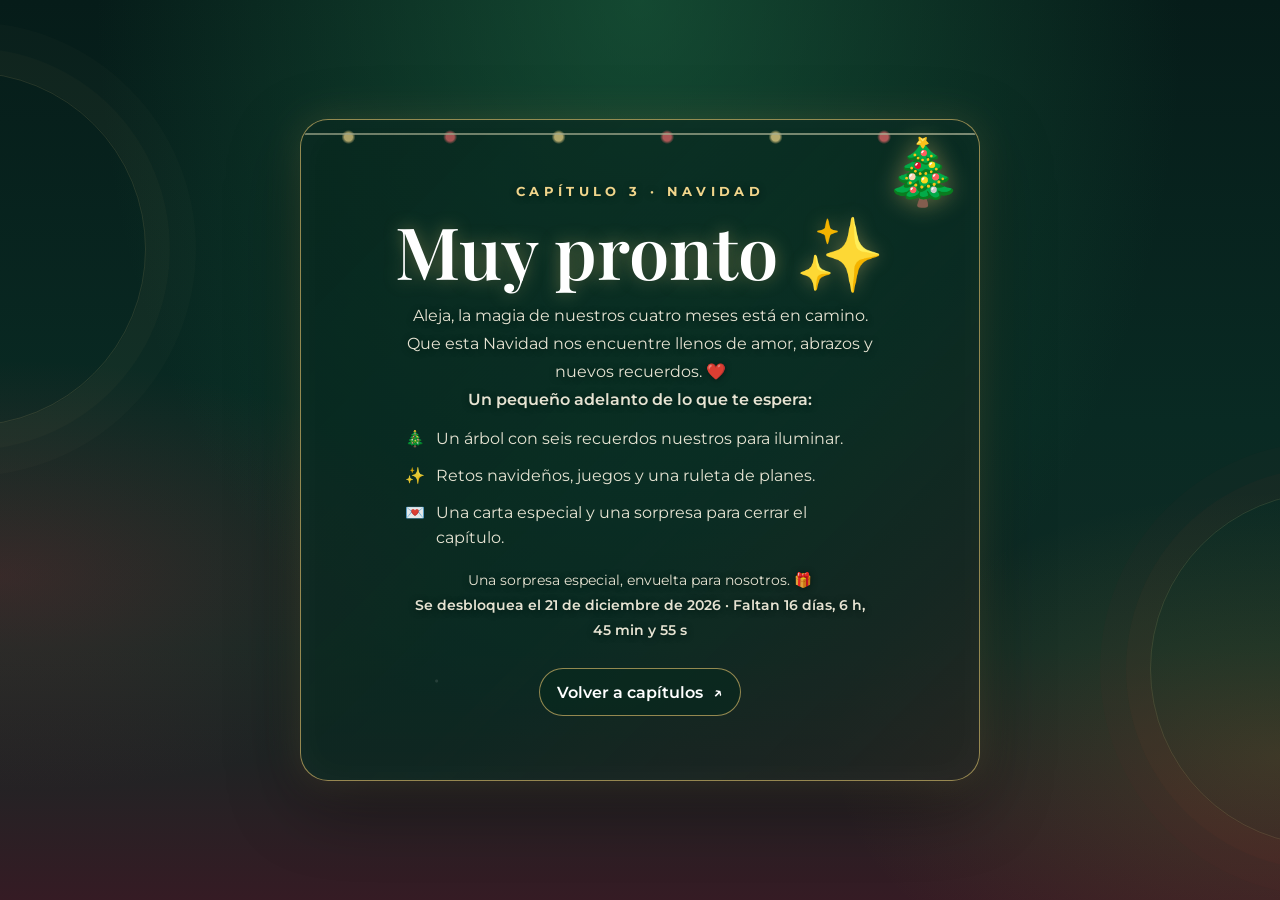
<file: cuatro-meses.html>
<!DOCTYPE html>
<html lang="es">
<head>
    <meta charset="UTF-8">
    <meta name="viewport" content="width=device-width, initial-scale=1.0">
    <meta name="theme-color" content="#09271f">
    <title>Capítulo 3 · Navidad · Para Aleja, muy pronto ✨</title>
    <link rel="preconnect" href="https://fonts.googleapis.com">
    <link rel="preconnect" href="https://fonts.gstatic.com" crossorigin>
    <link href="https://fonts.googleapis.com/css2?family=Montserrat:wght@300;400;600;700&family=Playfair+Display:wght@600&family=Caveat:wght@600&display=swap" rel="stylesheet">
    <link rel="stylesheet" href="styles.css?v=20261127-chapter3-unlock">
</head>
<body class="four-month-page">
    <div class="four-month-snowfall" aria-hidden="true">
        <span>❄</span><span>✦</span><span>❄</span><span>✧</span><span>❄</span><span>✦</span>
    </div>
    <main class="four-month-page-shell" id="comingSoonScreen">
        <section class="four-month-card" aria-labelledby="coming-soon-title">
            <span class="four-month-card-decoration" aria-hidden="true">🎄</span>
            <p class="four-month-kicker">CAPÍTULO 3 · NAVIDAD</p>
            <h1 id="coming-soon-title">Muy pronto ✨</h1>
            <p>Aleja, la magia de nuestros cuatro meses está en camino. Que esta Navidad nos encuentre llenos de amor, abrazos y nuevos recuerdos. ❤️</p>
            <p class="four-month-spoiler-intro">Un pequeño adelanto de lo que te espera:</p>
            <ul class="four-month-spoiler-list">
                <li><span aria-hidden="true">🎄</span><span>Un árbol con seis recuerdos nuestros para iluminar.</span></li>
                <li><span aria-hidden="true">✨</span><span>Retos navideños, juegos y una ruleta de planes.</span></li>
                <li><span aria-hidden="true">💌</span><span>Una carta especial y una sorpresa para cerrar el capítulo.</span></li>
            </ul>
            <p class="four-month-holiday-note">Una sorpresa especial, envuelta para nosotros. 🎁</p>
            <p class="four-month-unlock-countdown" id="chapterUnlockCountdown" aria-live="off"></p>
            <a class="four-month-back" href="index.html?capitulos=1">Volver a capítulos <span aria-hidden="true">↗</span></a>
        </section>
    </main>
    <main class="four-month-page-shell" id="treePreview" hidden>
        <div class="christmas-garland" aria-hidden="true"><span></span></div>
        <header class="christmas-experience-hero">
            <p class="four-month-kicker">✦ UNA NAVIDAD PARA NOSOTROS ✦</p>
            <h1>Cuatro meses<br><span>con mi Aleja favorita</span></h1>
            <p>Un pequeño mundo navideño para celebrar todo lo que hemos vivido y lo bonito que todavía nos espera, Aleja. ❤️</p>
            <div class="christmas-anniversary-counter" aria-label="Tiempo transcurrido desde que comenzó nuestra historia">
                <div class="christmas-counter-box"><span class="christmas-counter-number" id="days-four-month">00</span><span class="christmas-counter-label">Días</span></div>
                <div class="christmas-counter-box"><span class="christmas-counter-number" id="hours-four-month">00</span><span class="christmas-counter-label">Horas</span></div>
                <div class="christmas-counter-box"><span class="christmas-counter-number" id="minutes-four-month">00</span><span class="christmas-counter-label">Minutos</span></div>
                <div class="christmas-counter-box"><span class="christmas-counter-number" id="seconds-four-month">00</span><span class="christmas-counter-label">Segundos</span></div>
            </div>
            <a class="christmas-scroll-link" href="#christmasTreeSection">Descubrir la sorpresa <span aria-hidden="true">↓</span></a>
        </header>

        <section class="christmas-activity-panel christmas-tree-panel" id="christmasTreeSection" aria-labelledby="four-month-title">
            <div class="christmas-section-heading">
                <p class="four-month-kicker">01 · NUESTROS RECUERDOS</p>
                <h2 id="four-month-title">El árbol de nuestra historia</h2>
                <p>Enciende las seis esferas. Cada una guarda un pedacito de nosotros.</p>
            </div>
            <div class="christmas-tree" id="christmasTree">
                <svg class="christmas-tree-art" viewBox="0 0 320 350" aria-hidden="true">
                    <path class="christmas-tree-star" d="M160 4 168 20 186 22 173 35 176 53 160 44 144 53 147 35 134 22 152 20Z"/>
                    <path class="christmas-tree-branch christmas-tree-branch-bottom" d="m160 139-103 127h206z"/>
                    <path class="christmas-tree-branch christmas-tree-branch-middle" d="m160 86-75 105h150z"/>
                    <path class="christmas-tree-branch" d="m160 42-49 76h98z"/>
                    <path class="christmas-tree-garland" d="M119 99 Q160 126 201 99 M92 164 Q160 196 228 164 M66 222 Q160 258 254 222"/>
                    <path class="christmas-tree-trunk" d="M143 255h34v64h-34z"/>
                </svg>
                <button class="christmas-ornament" type="button" aria-pressed="false" aria-label="Encender esfera 1" data-title="Ese primer abrazo" data-message="Me acuerdo de la calma y la alegría de tenerte cerquita. Ojalá pudiera guardar ese abrazo para volver a él cada vez que te extraño.">1</button>
                <button class="christmas-ornament" type="button" aria-pressed="false" aria-label="Encender esfera 2" data-title="Nuestras risas" data-message="Contigo hasta las cosas más sencillas terminan en una historia que me encanta recordar. Gracias por tantas risas que todavía me alegran el día.">2</button>
                <button class="christmas-ornament" type="button" aria-pressed="false" aria-label="Encender esfera 3" data-title="Un momento solo nuestro" data-message="Entre todos los días, hay pequeños instantes contigo que se quedan brillando en mi memoria. Este árbol guarda uno de esos momentos especiales.">3</button>
                <button class="christmas-ornament" type="button" aria-pressed="false" aria-label="Encender esfera 4" data-title="Tu sonrisa" data-message="Tu sonrisa tiene esa magia de hacer que todo se sienta un poquito mejor. Me encanta cuando aparece y saber que puedo compartir ese instante contigo.">4</button>
                <button class="christmas-ornament" type="button" aria-pressed="false" aria-label="Encender esfera 5" data-title="Lo que hemos construido" data-message="En estos cuatro meses hemos juntado detalles, cariño y recuerdos que son nuestros. Me hace feliz todo lo bonito que seguimos creando, paso a paso.">5</button>
                <button class="christmas-ornament" type="button" aria-pressed="false" aria-label="Encender esfera 6" data-title="Lo que todavía nos espera" data-message="Este es apenas un capítulo de nuestra historia. Me emociona pensar en todos los abrazos, aventuras y momentos lindos que todavía nos faltan por vivir.">6</button>
            </div>
            <p class="christmas-tree-progress" id="treeProgress" role="status" aria-live="polite">0 de 6 recuerdos encendidos</p>
            <button class="four-month-letter-button" id="openFourMonthLetter" type="button" disabled>Abrir tu Carta de 4 Meses 💌</button>
        </section>

        <div class="christmas-activities-grid">
            <section class="christmas-activity-panel christmas-light-game" aria-labelledby="light-game-title">
                <p class="four-month-kicker">02 · RETO DE LUCES</p>
                <h2 id="light-game-title">El código secreto del árbol</h2>
                <p>Supera cuatro rondas: el patrón de colores es aleatorio y va creciendo. Si te equivocas, puedes volver a mirar la misma secuencia.</p>
                <div class="christmas-round-progress" id="lightRoundProgress" role="group" aria-label="Rondas completadas: 0 de 4">
                    <span data-round="1" aria-hidden="true">1</span>
                    <span data-round="2" aria-hidden="true">2</span>
                    <span data-round="3" aria-hidden="true">3</span>
                    <span data-round="4" aria-hidden="true">4</span>
                </div>
                <div class="christmas-game-lights" role="group" aria-label="Secuencia de luces navideñas">
                    <button class="christmas-game-light light-red" type="button" data-light="roja" aria-label="Luz roja" disabled>●</button>
                    <button class="christmas-game-light light-gold" type="button" data-light="dorada" aria-label="Luz dorada" disabled>●</button>
                    <button class="christmas-game-light light-green" type="button" data-light="verde" aria-label="Luz verde" disabled>●</button>
                    <button class="christmas-game-light light-blue" type="button" data-light="azul" aria-label="Luz azul" disabled>●</button>
                </div>
                <button class="christmas-action-button" id="startLightGame" type="button">Comenzar ronda 1 de 4 ✨</button>
                <p class="christmas-game-status" id="lightGameStatus" role="status" aria-live="polite">Pulsa para comenzar el reto.</p>
                <p class="christmas-game-reward" id="lightGameReward" hidden>¡Superaste las cuatro rondas! El secreto del árbol: la Navidad es más bonita porque la comparto contigo. ❤️</p>
            </section>

            <section class="christmas-activity-panel christmas-snowglobe-activity" aria-labelledby="snowglobe-title">
                <p class="four-month-kicker">03 · DESEO EN LA NIEVE</p>
                <h2 id="snowglobe-title">Una bola de nieve para nosotros</h2>
                <p>Escribe un deseo para nuestra historia y guárdalo dentro de esta pequeña esfera.</p>
                <div class="christmas-snowglobe" id="christmasSnowglobe" aria-label="Bola de nieve con tu deseo">
                    <div class="snowglobe-snow" aria-hidden="true"><i></i><i></i><i></i><i></i><i></i><i></i><i></i></div>
                    <span class="snowglobe-mini-tree" aria-hidden="true">🎄</span>
                    <p id="snowglobeWish">Nuestro próximo deseo empieza aquí ✨</p>
                </div>
                <form class="christmas-wish-form" id="christmasWishForm">
                    <label for="christmasWishInput">Mi deseo para nosotros</label>
                    <input id="christmasWishInput" name="wish" type="text" maxlength="90" placeholder="Escribe un deseo bonito…" required>
                    <button class="christmas-action-button" type="submit">Guardar mi deseo 💫</button>
                </form>
                <p class="christmas-wish-status" id="christmasWishStatus" role="status" aria-live="polite"></p>
            </section>
        </div>

        <div class="christmas-extra-activities-grid">
            <section class="christmas-activity-panel christmas-reaction-game" aria-labelledby="reaction-game-title">
                <p class="four-month-kicker">04 · PRUEBA DE REFLEJOS</p>
                <h2 id="reaction-game-title">El semáforo de los renos</h2>
                <p>La señal aparecerá tras una espera aleatoria. Cuando se ponga verde, el cronómetro empezará; pulsa para detenerlo. Completa tres rondas y evita adelantarte.</p>
                <div class="reaction-game-display" id="reactionDisplay" aria-hidden="true">
                    <span id="reactionSignal">🛷</span>
                </div>
                <p class="reaction-round" id="reactionRound">Ronda 1 de 3</p>
                <button class="christmas-action-button" id="reactionButton" type="button">Empezar reto 🦌</button>
                <p class="christmas-activity-status" id="reactionStatus" role="status" aria-live="polite">Pulsa para empezar; no te adelantes a la señal verde.</p>
            </section>

            <section class="christmas-activity-panel christmas-star-hunt" aria-labelledby="star-hunt-title">
                <p class="four-month-kicker">05 · MISIÓN CONTRARRELOJ</p>
                <h2 id="star-hunt-title">Atrapa las estrellas fugaces</h2>
                <p>Elige una dificultad y atrapa todas las estrellas antes de que termine el tiempo. ¡Cada acierto las hará más rápidas!</p>
                <div class="star-hunt-difficulties" role="group" aria-label="Elige la dificultad">
                    <button class="star-hunt-difficulty" type="button" data-star-difficulty="paseo" aria-pressed="false">Paseo</button>
                    <button class="star-hunt-difficulty is-selected" type="button" data-star-difficulty="nieve" aria-pressed="true">Nieve</button>
                    <button class="star-hunt-difficulty" type="button" data-star-difficulty="tormenta" aria-pressed="false">Tormenta</button>
                </div>
                <div class="star-hunt-score">
                    <span>Estrellas <strong id="starHuntScore">0 / 7</strong></span>
                    <span>Tiempo <strong id="starHuntTime">15 s</strong></span>
                </div>
                <div class="star-hunt-arena" id="starHuntArena">
                    <span class="star-hunt-instruction" aria-hidden="true">¡Lista para volar!</span>
                    <button class="star-hunt-target" id="starHuntTarget" type="button" aria-label="Atrapar estrella fugaz" disabled>✦</button>
                </div>
                <button class="christmas-action-button" id="startStarHunt" type="button">Empezar misión ⭐</button>
                <p class="christmas-activity-status" id="starHuntStatus" role="status" aria-live="polite">¿Podrás atraparlas todas?</p>
            </section>

            <section class="christmas-activity-panel christmas-plan-wheel" aria-labelledby="plan-wheel-title">
                <p class="four-month-kicker">06 · RULETA DE PLANES</p>
                <h2 id="plan-wheel-title">¿Qué cita navideña hacemos?</h2>
                <p>Deja que la suerte elija una mini aventura para compartir juntos.</p>
                <div class="holiday-wheel-shell">
                    <span class="holiday-wheel-pointer" aria-hidden="true">▼</span>
                    <div class="holiday-wheel" id="holidayWheel" aria-hidden="true"><span>🎄</span></div>
                </div>
                <button class="christmas-action-button" id="spinHolidayWheel" type="button">Girar la ruleta 🎁</button>
                <p class="christmas-wheel-result" id="holidayPlanResult" role="status" aria-live="polite">La ruleta tiene una sorpresa para nosotros…</p>
            </section>
        </div>

        <section class="four-month-photo-story" aria-labelledby="photo-story-title">
            <header class="photo-story-heading">
                <p class="four-month-kicker">CUATRO MESES DE NOSOTROS</p>
                <h2 id="photo-story-title">Mi capítulo favorito es contigo</h2>
                <p>Y todavía nos quedan tantas fotos por tomar, lugares por descubrir y abrazos por guardar.</p>
            </header>
            <div class="photo-story-gallery" aria-label="Algunos momentos nuestros">
                <figure class="photo-story-frame photo-story-featured">
                    <img src="Imagenes/imagenes3meses/WhatsApp%20Image%202026-11-10%20at%207.14.17%20PM.jpeg" alt="Aleja y yo sonriendo juntos frente a un paisaje de montañas y agua" width="1280" height="960" loading="lazy" decoding="async">
                    <figcaption>Mi sonrisa favorita</figcaption>
                </figure>
                <figure class="photo-story-frame photo-story-lakeside">
                    <img src="Imagenes/imagenes3meses/WhatsApp%20Image%202026-11-10%20at%207.14.27%20PM.jpeg" alt="Aleja y yo juntos junto a un árbol, cerca del agua" width="960" height="1280" loading="lazy" decoding="async">
                    <figcaption>Contigo, cualquier aventura</figcaption>
                </figure>
                <figure class="photo-story-frame photo-story-kiss">
                    <img src="Imagenes/imagenes3meses/WhatsApp%20Image%202026-11-10%20at%207.14.50%20PM.jpeg" alt="Un beso compartido al aire libre, con las montañas detrás" width="1280" height="960" loading="lazy" decoding="async">
                    <figcaption>Un recuerdo para siempre</figcaption>
                </figure>
            </div>
            <p class="photo-story-signoff" aria-hidden="true">✦　♥　✦</p>
        </section>

        <section class="early-new-year-finale" aria-labelledby="early-new-year-title">
            <div class="new-year-confetti" aria-hidden="true">
                <span></span><span></span><span></span><span></span><span></span><span></span>
                <span></span><span></span><span></span><span></span><span></span><span></span>
            </div>
            <svg class="new-year-garland" viewBox="0 0 900 100" preserveAspectRatio="none" aria-hidden="true">
                <path d="M10 15 Q450 110 890 15"/>
                <circle class="new-year-garland-bulb bulb-gold" cx="80" cy="32" r="9"/>
                <circle class="new-year-garland-bulb bulb-red" cx="180" cy="45" r="9"/>
                <circle class="new-year-garland-bulb bulb-green" cx="280" cy="55" r="9"/>
                <circle class="new-year-garland-bulb bulb-gold" cx="385" cy="61" r="9"/>
                <circle class="new-year-garland-bulb bulb-red" cx="500" cy="61" r="9"/>
                <circle class="new-year-garland-bulb bulb-green" cx="610" cy="55" r="9"/>
                <circle class="new-year-garland-bulb bulb-gold" cx="720" cy="45" r="9"/>
                <circle class="new-year-garland-bulb bulb-red" cx="820" cy="32" r="9"/>
            </svg>
            <div class="new-year-firework new-year-firework-left" aria-hidden="true"><span>✦</span></div>
            <div class="new-year-firework new-year-firework-right" aria-hidden="true"><span>✧</span></div>
            <div class="new-year-firework new-year-firework-lower-left" aria-hidden="true"><span>✧</span></div>
            <div class="new-year-firework new-year-firework-lower-right" aria-hidden="true"><span>✦</span></div>
            <p class="four-month-kicker">UN BRINDIS POR LO QUE VIENE</p>
            <p class="new-year-year" aria-label="2027">2027</p>
            <h2 id="early-new-year-title">¡Feliz Año Nuevo adelantado, mi Aleja!</h2>
            <p class="new-year-message">Este año fue más bonito porque te tuve a mi lado. Gracias por cada risa, cada abrazo y por hacer especiales hasta los días sencillos. Si el año que viene se parece un poquito a este, con tenerte conmigo ya será maravilloso. ❤️</p>
            <p class="new-year-toast">Por nosotros y por todos los recuerdos que aún nos esperan <span aria-hidden="true">🥂</span></p>
        </section>

        <footer class="christmas-experience-footer">
            <span aria-hidden="true">✦</span>
            <p>Cada luz de este árbol guarda algo que agradezco de nosotros.</p>
            <a class="four-month-back" href="index.html?capitulos=1">Volver a capítulos <span aria-hidden="true">↗</span></a>
        </footer>
    </main>

    <div class="christmas-memory-modal" id="memoryModal" role="dialog" aria-modal="true" aria-labelledby="memoryModalTitle" aria-describedby="memoryModalText" hidden>
        <button class="christmas-modal-backdrop" type="button" data-close-memory aria-label="Cerrar recuerdo"></button>
        <section class="christmas-memory-modal-card">
            <button class="christmas-modal-close" type="button" data-close-memory aria-label="Cerrar">×</button>
            <span class="christmas-modal-sparkle" aria-hidden="true">✦</span>
            <p class="four-month-kicker">UN RECUERDO PARA TI</p>
            <h2 id="memoryModalTitle"></h2>
            <p id="memoryModalText"></p>
            <button class="four-month-back christmas-memory-close" type="button" data-close-memory>Seguir decorando</button>
        </section>
    </div>

    <div class="christmas-memory-modal christmas-letter-modal" id="fourMonthLetter" role="dialog" aria-modal="true" aria-labelledby="fourMonthLetterTitle" aria-describedby="fourMonthLetterText" hidden>
        <button class="christmas-modal-backdrop" type="button" data-close-letter aria-label="Cerrar carta"></button>
        <article class="christmas-letter-paper">
            <button class="christmas-modal-close" type="button" data-close-letter aria-label="Cerrar">×</button>
            <div class="christmas-letter-seal" aria-hidden="true">♥</div>
            <p class="four-month-kicker">PARA CELEBRAR NUESTROS CUATRO MESES</p>
            <h2 id="fourMonthLetterTitle">Aleja, mi amor,</h2>
            <div id="fourMonthLetterText">
                <p>Felices cuatro meses, Aleja, mi vida. Gracias por cada sonrisa, cada palabra bonita y cada momento que hemos compartido. A tu lado, hasta los días comunes se vuelven recuerdos que quiero guardar con mucho cariño.</p>
                <p>Me encanta lo que estamos construyendo: una historia hecha de confianza, ternura y pequeños detalles. Quiero seguir eligiéndote, acompañándote y descubriendo contigo todo lo bonito que todavía nos espera.</p>
                <p>Que esta Navidad nos encuentre cerquita, llenos de ilusión y con el corazón encendido, igual que las luces de nuestro árbol.</p>
                <p>Y cuando miremos atrás, ojalá podamos sonreír por todo lo que aprendimos, por cada abrazo que nos dimos y por haber seguido cuidando este amor con paciencia, alegría y mucha ternura.</p>
            </div>
            <p class="christmas-letter-signoff">Con todo mi amor, hoy y siempre ❤️</p>
            <button class="four-month-back christmas-letter-close" type="button" data-close-letter>Guardar en mi corazón</button>
        </article>
    </div>
    <script src="cuatro-meses.js?v=20261127-chapter3-unlock" defer></script>
</body>
</html>
</file>
<file: styles.css>
:root {
            --bg-gradient: linear-gradient(135deg, #0f0c20, #1d102f, #2a0826);
            --glass-bg: rgba(255, 255, 255, 0.07);
            --glass-border: rgba(255, 255, 255, 0.15);
            --primary: #ff4b72;
            --secondary: #a855f7;
            --accent: #ffd166;
            --text-main: #ffffff;
            --text-sub: #e2e8f0;
        }

        * {
            box-sizing: border-box;
            margin: 0;
            padding: 0;
            user-select: none;
        }

        body {
            background: var(--bg-gradient);
            color: var(--text-main);
            font-family: 'Montserrat', sans-serif;
            min-height: 100vh;
            overflow-x: hidden;
            position: relative;
        }

        /* Partículas de fondo */
        #canvas-bg {
            position: fixed;
            top: 0;
            left: 0;
            width: 100%;
            height: 100%;
            z-index: 0;
            pointer-events: none;
            overflow: hidden;
        }

        .background-particle {
            position: absolute;
            bottom: -2rem;
            left: var(--particle-x);
            color: #ff8296;
            font-size: 1.15rem;
            opacity: 0;
            animation: float-particle var(--particle-duration) linear var(--particle-delay) infinite;
            will-change: transform, opacity;
        }

        @keyframes float-particle {
            0% { opacity: 0; transform: translate3d(0, 0, 0); }
            10%, 85% { opacity: var(--particle-opacity); }
            100% { opacity: 0; transform: translate3d(18px, -110vh, 0); }
        }

        .container {
            max-width: 900px;
            margin: 0 auto;
            padding: 2rem 1.5rem;
            position: relative;
            z-index: 1;
        }

        /* Estilo Cristal (Glassmorphism) */
        .glass {
            background: var(--glass-bg);
            border: 1px solid var(--glass-border);
            border-radius: 24px;
            box-shadow: 0 6px 18px rgba(0, 0, 0, 0.28);
        }

        /* Hero Section */
        .hero {
            text-align: center;
            padding: 3rem 1.5rem;
            margin-bottom: 2rem;
            animation: fadeIn 1.5s ease;
        }

        .hero h1 {
            font-family: 'Playfair Display', serif;
            font-size: 2.8rem;
            background: linear-gradient(45deg, #ff758c, #ff7eb3, #a855f7);
            -webkit-background-clip: text;
            -webkit-text-fill-color: transparent;
            margin-bottom: 0.8rem;
        }

        .milestone-notice {
            display: inline-block;
            margin-bottom: 0.8rem;
            padding: 0.5rem 1rem;
            border: 1px solid rgba(255, 209, 102, 0.45);
            border-radius: 999px;
            background: rgba(255, 209, 102, 0.1);
            color: var(--accent);
            font-size: 0.85rem;
            font-weight: 600;
            letter-spacing: 0.4px;
        }

        .hero p {
            color: var(--text-sub);
            font-size: 1.1rem;
            letter-spacing: 1px;
        }

        /* Contador de Tiempo */
        .timer-grid {
            display: grid;
            grid-template-columns: repeat(auto-fit, minmax(90px, 1fr));
            gap: 1rem;
            margin-top: 2rem;
        }

        .timer-box {
            background: rgba(255, 255, 255, 0.05);
            padding: 1rem 0.5rem;
            border-radius: 16px;
            border: 1px solid rgba(255, 255, 255, 0.1);
            text-align: center;
        }

        .timer-number {
            font-size: 1.8rem;
            font-weight: 700;
            color: var(--primary);
            text-shadow: 0 0 10px rgba(255, 75, 114, 0.5);
        }

        .timer-label {
            font-size: 0.75rem;
            text-transform: uppercase;
            color: var(--text-sub);
            margin-top: 4px;
        }

        /* Reproductor de Música */
        .music-player {
            display: flex;
            align-items: center;
            gap: 1.2rem;
            padding: 1.2rem 1.35rem;
            margin-bottom: 2.5rem;
            border-color: rgba(255, 232, 223, 0.3);
            background:
                radial-gradient(ellipse at 0% 50%, rgba(245, 163, 159, 0.17), transparent 49%),
                linear-gradient(120deg, rgba(255, 244, 238, 0.13), rgba(151, 92, 130, 0.13));
            box-shadow: 0 10px 24px rgba(27, 11, 34, 0.2), inset 0 1px rgba(255, 255, 255, 0.13);
        }

        .vinyl-art {
            width: 76px;
            height: 76px;
            border-radius: 50%;
            background:
                repeating-radial-gradient(circle, #351e35 0 3px, #241527 4px 6px),
                #251527;
            border: 2px solid rgba(255, 205, 184, 0.72);
            display: flex;
            align-items: center;
            justify-content: center;
            animation: spin 8s linear infinite;
            animation-play-state: paused;
            position: relative;
            flex-shrink: 0;
            box-shadow: 0 0 0 5px rgba(255, 220, 199, 0.08), 0 0 25px rgba(255, 139, 151, 0.3), inset 0 0 10px rgba(255, 229, 210, 0.15);
        }

        .vinyl-art::after {
            content: '';
            width: 21px;
            height: 21px;
            border: 2px solid rgba(255, 235, 219, 0.74);
            background: linear-gradient(145deg, #f3a5a1, #a95e82);
            border-radius: 50%;
            box-shadow: inset 0 0 0 5px rgba(71, 33, 59, 0.75), 0 0 10px rgba(255, 214, 162, 0.25);
        }

        .music-info {
            flex-grow: 1;
        }

        .music-title {
            font-weight: 600;
            font-size: 1rem;
            color: #fff;
        }

        .music-artist {
            font-size: 0.85rem;
            color: var(--text-sub);
        }

        .playback-status {
            min-height: 1em;
            margin-top: 0.25rem;
            color: var(--accent);
            font-size: 0.75rem;
        }
        .player-waveform {
            display: flex;
            width: min(100%, 185px);
            height: 18px;
            align-items: center;
            gap: 3px;
            margin-top: 0.55rem;
            opacity: 0.78;
        }
        .player-waveform i {
            display: block;
            width: 3px;
            height: 5px;
            border-radius: 99px;
            background: linear-gradient(180deg, #ffe2b7, #ec9a9d 68%, #bd7898);
            transform-origin: center;
        }
        .is-playing .player-waveform i { animation: player-wave 0.8s ease-in-out infinite alternate; }
        .player-waveform i:nth-child(3n) { animation-delay: -0.5s; }
        .player-waveform i:nth-child(4n) { animation-delay: -0.25s; }
        .player-waveform i:nth-child(5n) { animation-delay: -0.65s; }
        @keyframes player-wave {
            from { transform: scaleY(0.25); }
            to { transform: scaleY(1); }
        }

        .play-btn {
            flex: 0 0 52px;
            border: 1px solid rgba(255, 238, 220, 0.72);
            width: 52px;
            height: 52px;
            border-radius: 50%;
            background: linear-gradient(145deg, #f5a5a0, #bd6e8b 70%, #9d5a80);
            color: #fffaf4;
            font-size: 1.2rem;
            cursor: pointer;
            transition: transform 0.2s, filter 0.2s, box-shadow 0.2s;
            display: flex;
            align-items: center;
            justify-content: center;
            box-shadow: 0 7px 18px rgba(113, 43, 74, 0.32), inset 0 1px rgba(255, 255, 255, 0.35);
        }

        .play-btn:hover {
            transform: scale(1.08);
            filter: brightness(1.08);
            box-shadow: 0 9px 22px rgba(113, 43, 74, 0.42), inset 0 1px rgba(255, 255, 255, 0.4);
        }
        .music-player.is-playing { border-color: rgba(255, 218, 191, 0.48); }
        .music-player.is-playing .vinyl-art { box-shadow: 0 0 0 5px rgba(255, 220, 199, 0.1), 0 0 30px rgba(255, 139, 151, 0.42), inset 0 0 10px rgba(255, 229, 210, 0.18); }

        /* Mensaje de voz */
        .voice-message {
            padding: clamp(1.35rem, 4vw, 2rem);
            margin-bottom: 2.5rem;
            border-color: rgba(255, 231, 220, 0.26);
            background:
                radial-gradient(ellipse at 50% 0%, rgba(234, 164, 159, 0.13), transparent 65%),
                linear-gradient(140deg, rgba(255, 247, 239, 0.09), rgba(160, 96, 136, 0.1));
            text-align: center;
        }

        .voice-message h2 {
            font-family: 'Playfair Display', serif;
            font-size: 1.5rem;
            margin-bottom: 0.5rem;
        }

        .voice-message p {
            color: var(--text-sub);
            font-size: 0.9rem;
            margin-bottom: 1rem;
        }

        .voice-audio-player {
            display: flex;
            max-width: 620px;
            align-items: center;
            gap: 1rem;
            margin: 1.2rem auto 0;
            padding: 1rem;
            border: 1px solid rgba(255, 237, 223, 0.2);
            border-radius: 20px;
            background: linear-gradient(120deg, rgba(55, 27, 58, 0.58), rgba(116, 61, 93, 0.42));
            box-shadow: 0 10px 24px rgba(32, 12, 39, 0.2), inset 0 1px rgba(255, 255, 255, 0.08);
            text-align: left;
        }
        .voice-player-icon {
            display: grid;
            width: 55px;
            height: 55px;
            flex: 0 0 55px;
            place-items: center;
            border: 1px solid rgba(255, 238, 220, 0.36);
            border-radius: 17px;
            background: linear-gradient(145deg, rgba(246, 177, 160, 0.3), rgba(187, 111, 143, 0.25));
            box-shadow: 0 5px 18px rgba(220, 140, 153, 0.17);
            color: #ffe0ad;
            font-size: 1.65rem;
        }
        .voice-player-icon span { transform: translateY(-1px); }
        .voice-player-content { min-width: 0; flex: 1; }
        .voice-player-label {
            display: block;
            margin: 0 0 0.5rem 0.2rem;
            color: rgba(255, 232, 220, 0.8);
            font: italic 0.78rem 'Playfair Display', serif;
        }
        .voice-message audio {
            display: block;
            width: 100%;
            color-scheme: dark;
            accent-color: #e7a0a0;
            filter: drop-shadow(0 3px 7px rgba(25, 10, 31, 0.2));
        }

        .voice-status {
            min-height: 1em;
            margin-top: 0.75rem;
            color: var(--accent);
            font-size: 0.8rem;
        }
        .voice-audio-player.is-playing .voice-player-icon { animation: voice-icon-glow 1.8s ease-in-out infinite alternate; }
        @keyframes voice-icon-glow {
            50% { opacity: 0.8; transform: scale(1.04); }
        }

        /* Galería Polaroid 3D */
        .section-title {
            text-align: center;
            font-family: 'Playfair Display', serif;
            font-size: 2rem;
            margin-bottom: 1.8rem;
            color: #fff;
        }

        .gallery-grid {
            display: grid;
            grid-template-columns: repeat(auto-fit, minmax(240px, 1fr));
            gap: 2rem;
            margin-bottom: 3rem;
        }

        .polaroid {
            perspective: 1000px;
            height: 320px;
            cursor: pointer;
        }

        .polaroid-inner {
            position: relative;
            width: 100%;
            height: 100%;
            text-align: center;
            transition: transform 0.8s cubic-bezier(0.175, 0.885, 0.32, 1.275);
            transform-style: preserve-3d;
        }

        .polaroid.flipped .polaroid-inner {
            transform: rotateY(180deg);
        }

        .polaroid-front, .polaroid-back {
            position: absolute;
            width: 100%;
            height: 100%;
            -webkit-backface-visibility: hidden;
            backface-visibility: hidden;
            border-radius: 16px;
            padding: 12px;
            background: #ffffff;
            color: #222;
            box-shadow: 0 10px 25px rgba(0,0,0,0.3);
            display: flex;
            flex-direction: column;
        }

        .polaroid-front img {
            width: 100%;
            height: 220px;
            object-fit: cover;
            border-radius: 10px;
        }

        .polaroid-front .caption {
            font-family: 'Caveat', cursive;
            font-size: 1.4rem;
            margin-top: 10px;
            color: #333;
        }

        .polaroid-back {
            transform: rotateY(180deg);
            background: #fff0f5;
            justify-content: center;
            align-items: center;
            padding: 20px;
            font-family: 'Caveat', cursive;
            font-size: 1.5rem;
            color: #444;
            line-height: 1.4;
        }

        /* Razones para Aleja */
        .reasons-grid {
            display: grid;
            grid-template-columns: repeat(auto-fit, minmax(210px, 1fr));
            gap: 1rem;
            margin-bottom: 3rem;
        }

        .reason-card {
            min-height: 120px;
            padding: 1.2rem;
            border: 1px solid var(--glass-border);
            border-radius: 18px;
            background: var(--glass-bg);
            color: var(--text-main);
            font: inherit;
            cursor: pointer;
            transition: transform 0.2s ease, background 0.2s ease, border-color 0.2s ease;
        }

        .reason-card:hover {
            transform: translateY(-3px);
            background: rgba(255, 255, 255, 0.12);
            border-color: rgba(255, 75, 114, 0.6);
        }

        .reason-card:focus-visible {
            outline: 2px solid var(--accent);
            outline-offset: 3px;
        }

        .reason-prompt {
            color: var(--accent);
            font-weight: 600;
        }

        .reason-message {
            display: none;
            line-height: 1.5;
        }

        .reason-card.revealed .reason-prompt {
            display: none;
        }

        .reason-card.revealed .reason-message {
            display: inline;
            animation: fadeIn 0.4s ease;
        }

        /* Sección Carta Secreta */
        .envelope-wrapper {
            margin: 3rem 0;
            display: flex;
            justify-content: center;
        }

        .envelope {
            width: 100%;
            max-width: 600px;
            background: rgba(255, 255, 255, 0.08);
            border-radius: 20px;
            padding: 2.5rem 1.8rem;
            text-align: center;
            position: relative;
            cursor: pointer;
            transition: background 0.4s ease, border-color 0.4s ease;
            border: 2px dashed rgba(255, 75, 114, 0.4);
        }

        .envelope:hover {
            border-color: var(--primary);
            background: rgba(255, 255, 255, 0.12);
        }

        .envelope-icon {
            font-size: 3.5rem;
            margin-bottom: 1rem;
            display: inline-block;
            transition: transform 0.3s ease;
        }

        .envelope:hover .envelope-icon {
            transform: scale(1.15) rotate(5deg);
        }

        .letter-content {
            display: none;
            margin-top: 1.5rem;
            text-align: left;
            font-family: 'Caveat', cursive;
            font-size: 1.6rem;
            line-height: 1.6;
            color: #fff;
            background: rgba(0, 0, 0, 0.35);
            padding: 2rem;
            border-radius: 16px;
            animation: fadeIn 1s ease;
            border: 1px solid rgba(255, 255, 255, 0.1);
        }

        .letter-content p {
            margin-bottom: 1.2rem;
        }

        /* Footer */
        footer {
            text-align: center;
            padding: 2rem 0;
            color: var(--text-sub);
            font-size: 0.9rem;
        }

        .star-map {
            margin: 3rem 0 1rem;
            padding: clamp(1.25rem, 4vw, 2.25rem);
            border: 1px solid rgba(255, 75, 114, 0.48);
            background:
                radial-gradient(ellipse at 10% 0%, rgba(168, 85, 247, 0.15), transparent 48%),
                radial-gradient(ellipse at 95% 100%, rgba(255, 75, 114, 0.1), transparent 42%),
                var(--glass-bg);
            box-shadow: 0 0 30px rgba(168, 85, 247, 0.14), 0 0 20px rgba(255, 75, 114, 0.1);
        }

        .star-map-heading { text-align: center; margin-bottom: 1.4rem; }
        .star-map-heading h2 {
            margin-bottom: 0.55rem;
            font: 600 clamp(1.7rem, 5vw, 2.3rem) 'Playfair Display', serif;
            background: linear-gradient(90deg, #fff, #ffb4c3, #d3a5ff);
            -webkit-background-clip: text;
            -webkit-text-fill-color: transparent;
        }
        .star-map-heading p { color: var(--text-sub); font-size: 0.9rem; line-height: 1.6; }
        .star-map-heading .star-map-date { color: var(--accent); letter-spacing: 0.04em; }

        .star-map-stage {
            position: relative;
            isolation: isolate;
            overflow: hidden;
            min-height: 300px;
            height: clamp(300px, 48vw, 440px);
            border: 1px solid rgba(168, 85, 247, 0.45);
            border-radius: 20px;
            background:
                radial-gradient(ellipse at 50% 115%, rgba(91, 34, 139, 0.32), transparent 58%),
                linear-gradient(160deg, rgba(7, 8, 27, 0.95), rgba(20, 11, 40, 0.92) 60%, rgba(12, 9, 30, 0.96));
            box-shadow: inset 0 0 18px rgba(168, 85, 247, 0.1), 0 0 14px rgba(168, 85, 247, 0.1);
        }

        .star-map-canvas, .star-map-points {
            position: absolute;
            inset: 0;
            width: 100%;
            height: 100%;
        }
        .star-map-canvas { z-index: -1; pointer-events: none; }
        .star-map-points { z-index: 1; }

        .memory-star {
            position: absolute;
            left: var(--star-x);
            top: var(--star-y);
            width: 28px;
            height: 28px;
            display: grid;
            place-items: center;
            transform: translate(-50%, -50%);
            border: 0;
            border-radius: 50%;
            background: transparent;
            color: #f7cfff;
            cursor: pointer;
            font-size: 16px;
            text-shadow: 0 0 8px #d9a5ff, 0 0 18px #a855f7;
            animation: starPulse 2.6s ease-in-out infinite;
        }
        .memory-star::before {
            content: '';
            position: absolute;
            inset: 7px;
            border-radius: 50%;
            background: #fff;
            box-shadow: 0 0 8px 3px #fff, 0 0 18px 6px #c88aff, 0 0 28px 8px rgba(168, 85, 247, 0.58);
            pointer-events: none;
        }
        .memory-star.star-main::before {
            inset: 5px;
            box-shadow: 0 0 7px 3px #fff, 0 0 14px 5px #ffd166, 0 0 20px 7px rgba(255, 75, 114, 0.5);
        }
        .memory-star:hover, .memory-star:focus-visible, .memory-star[aria-pressed="true"] {
            z-index: 2;
            outline: 2px solid rgba(255, 209, 102, 0.8);
            outline-offset: 4px;
        }
        .memory-star:focus-visible { outline-color: #fff; }
        .memory-star[aria-pressed="true"] { color: var(--accent); }

        @keyframes starPulse {
            0%, 100% { opacity: 0.75; }
            50% { opacity: 1; }
        }

        .star-memory-tooltip {
            position: absolute;
            z-index: 3;
            left: 50%;
            bottom: 1rem;
            width: min(440px, calc(100% - 2rem));
            padding: 0.9rem 1.1rem;
            border: 1px solid rgba(255, 209, 102, 0.5);
            border-radius: 14px;
            background: rgba(13, 9, 29, 0.88);
            box-shadow: 0 0 20px rgba(255, 209, 102, 0.12), 0 0 20px rgba(168, 85, 247, 0.16);
            color: #fff;
            text-align: center;
            line-height: 1.5;
            opacity: 0;
            visibility: hidden;
            transform: translate(-50%, 8px);
            transition: opacity 0.2s ease, transform 0.2s ease, visibility 0.2s;
            pointer-events: none;
        }
        .star-memory-tooltip.is-visible {
            opacity: 1;
            visibility: visible;
            transform: translate(-50%, 0);
        }
        .star-map-hint {
            margin-top: 0.9rem;
            color: var(--text-sub);
            font-size: 0.82rem;
            text-align: center;
        }

        /* Animaciones Keyframes */
        @keyframes spin {
            100% { transform: rotate(360deg); }
        }

        @keyframes fadeIn {
            from { opacity: 0; transform: translateY(15px); }
            to { opacity: 1; transform: translateY(0); }
        }

        @media (max-width: 600px) {
            .hero h1 { font-size: 2.1rem; }
            .timer-number { font-size: 1.4rem; }
            .section-title { font-size: 1.6rem; }
            .star-map-stage { min-height: 280px; }
            .star-memory-tooltip { bottom: 0.75rem; }
        }

        @media (max-width: 700px), (pointer: coarse) {
            .star-map, .star-map-stage, .snoopy-date, .home-trivia {
                box-shadow: 0 0 16px rgba(168, 85, 247, 0.1);
            }

            .memory-star {
                animation: none;
                text-shadow: 0 0 6px #d9a5ff, 0 0 10px #a855f7;
            }

            .memory-star::before {
                box-shadow: 0 0 6px 2px #fff, 0 0 12px 4px #c88aff;
            }

            .memory-star.star-main::before {
                box-shadow: 0 0 7px 3px #fff, 0 0 14px 5px #ffd166;
            }

            .snoopy-date .paw-print { animation: none; }
        }

        .trivia-card {
            width: min(100%, 620px);
            padding: clamp(1.5rem, 5vw, 3rem);
            text-align: center;
            border: 1px solid rgba(255, 75, 114, 0.45);
            box-shadow: 0 0 20px rgba(168, 85, 247, 0.18), 0 0 14px rgba(255, 75, 114, 0.12);
            animation: fadeIn 0.65s ease;
        }

        .trivia-card h1, .trivia-card h2 {
            font-family: 'Playfair Display', serif;
            margin-bottom: 1rem;
        }

        .trivia-card p {
            color: var(--text-sub);
            line-height: 1.7;
        }

        .surprise-link, .answer-option, .coupon-button, .restart-button {
            display: inline-flex;
            align-items: center;
            justify-content: center;
            border: 1px solid rgba(255, 255, 255, 0.2);
            border-radius: 14px;
            color: #fff;
            font: inherit;
            font-weight: 700;
            text-decoration: none;
            cursor: pointer;
            transition: transform 0.2s ease, box-shadow 0.2s ease, border-color 0.2s ease, background 0.2s ease;
        }

        .surprise-link {
            margin-top: 1.6rem;
            padding: 0.95rem 1.5rem;
            background: linear-gradient(110deg, var(--primary), #a855f7);
            box-shadow: 0 0 22px rgba(255, 75, 114, 0.35);
        }

        .surprise-link:hover, .answer-option:hover, .coupon-button:hover, .restart-button:hover {
            transform: translateY(-3px);
            box-shadow: 0 0 22px rgba(255, 75, 114, 0.32);
            border-color: var(--primary);
        }

        .home-trivia {
            padding: clamp(1.5rem, 5vw, 2.5rem);
            margin: 3rem 0;
            text-align: center;
            border: 1px solid rgba(255, 75, 114, 0.42);
            box-shadow: 0 0 28px rgba(168, 85, 247, 0.16), 0 0 22px rgba(255, 75, 114, 0.1);
        }

        .home-trivia h2 {
            margin-bottom: 0.65rem;
            font: 600 clamp(1.7rem, 5vw, 2.2rem) 'Playfair Display', serif;
            color: #ffb4c3;
        }

        .home-trivia p {
            max-width: 580px;
            margin: 0 auto;
            color: var(--text-sub);
            line-height: 1.7;
        }

        .home-trivia .surprise-link { margin-top: 1.2rem; }

        .snoopy-date {
            position: relative;
            overflow: hidden;
            margin: 2rem 0 3rem;
            padding: clamp(1.5rem, 5vw, 2.5rem);
            text-align: center;
            border: 1px solid rgba(255, 209, 102, 0.38);
            background:
                radial-gradient(ellipse at 90% 10%, rgba(255, 209, 102, 0.11), transparent 35%),
                var(--glass-bg);
            box-shadow: 0 0 28px rgba(255, 209, 102, 0.08), 0 0 25px rgba(168, 85, 247, 0.12);
        }

        .snoopy-date .paw-print {
            display: inline-block;
            margin-bottom: 0.5rem;
            font-size: 2rem;
            animation: pawWiggle 2.5s ease-in-out infinite;
        }

        .snoopy-date h2 {
            margin-bottom: 0.65rem;
            font: 600 clamp(1.65rem, 5vw, 2.15rem) 'Playfair Display', serif;
            color: var(--accent);
        }

        .snoopy-date > p {
            max-width: 580px;
            margin: 0 auto;
            color: var(--text-sub);
            line-height: 1.7;
        }

        .date-idea {
            max-width: 540px;
            min-height: 4.2rem;
            margin: 1.3rem auto 0;
            padding: 1rem;
            border: 1px solid rgba(255, 255, 255, 0.12);
            border-radius: 16px;
            background: rgba(10, 7, 25, 0.38);
            color: #fff !important;
            font-weight: 600;
        }

        .date-idea.is-changing { animation: fadeIn 0.4s ease; }
        .snoopy-date .surprise-link { margin-top: 1.2rem; }

        @keyframes pawWiggle {
            0%, 100% { transform: rotate(-7deg) translateY(0); }
            50% { transform: rotate(7deg) translateY(-4px); }
        }

        .trivia-view {
            display: none;
            min-height: 100vh;
            align-items: center;
            justify-content: center;
            padding: 1.25rem;
            position: relative;
            z-index: 1;
        }

        .trivia-card { max-width: 720px; }
        .trivia-card h1 {
            font-size: clamp(2rem, 6vw, 3rem);
            background: linear-gradient(45deg, #ff758c, #ff7eb3, #ffd166);
            -webkit-background-clip: text;
            -webkit-text-fill-color: transparent;
        }

        .trivia-new-questions {
            display: inline-block;
            margin: 0 0 0.8rem;
            padding: 0.45rem 0.85rem;
            border: 1px solid rgba(255, 209, 102, 0.42);
            border-radius: 999px;
            background: rgba(255, 209, 102, 0.1);
            color: var(--accent) !important;
            font-size: 0.85rem;
            font-weight: 700;
            box-shadow: 0 0 16px rgba(255, 209, 102, 0.12);
        }

        .trivia-progress {
            margin: 1.2rem auto 1.5rem;
            color: var(--accent);
            font-size: 0.9rem;
            font-weight: 700;
        }

        .trivia-card.celebrate { animation: celebrateGlow 0.9s ease; }

        @keyframes celebrateGlow {
            0%, 100% { opacity: 1; }
            45% { opacity: 0.88; }
        }

        .answer-list, .coupon-list {
            display: grid;
            grid-template-columns: repeat(2, minmax(0, 1fr));
            gap: 0.8rem;
            margin-top: 1.5rem;
        }

        .answer-option {
            min-height: 58px;
            padding: 0.85rem;
            background: rgba(255, 255, 255, 0.07);
        }

        .answer-option:disabled { cursor: default; opacity: 0.85; }
        .answer-option.correct { background: rgba(31, 157, 110, 0.35); border-color: #65e6b6; }
        .answer-option.incorrect { background: rgba(255, 75, 114, 0.3); border-color: var(--primary); }
        .trivia-feedback { min-height: 1.6em; margin-top: 1rem; color: var(--accent) !important; font-weight: 600; }
        .coupon-list { grid-template-columns: repeat(auto-fit, minmax(210px, 1fr)); }
        .coupon {
            padding: 1.1rem;
            border: 1px solid rgba(255, 209, 102, 0.42);
            border-radius: 16px;
            background: rgba(255, 209, 102, 0.07);
            box-shadow: inset 0 0 18px rgba(255, 209, 102, 0.04);
        }
        .coupon h3 { margin-bottom: 0.8rem; color: var(--accent); }
        .coupon-button, .restart-button {
            width: 100%;
            padding: 0.75rem;
            background: rgba(255, 75, 114, 0.22);
        }
        .coupon-button:disabled { opacity: 0.65; cursor: default; transform: none; }
        .restart-button { margin-top: 1.4rem; max-width: 260px; }
        .trivia-hidden { display: none !important; }

        body.trivia-mode .container { display: none !important; }
        body.trivia-mode .trivia-view { display: flex; }

        @media (max-width: 520px) {
            .answer-list { grid-template-columns: 1fr; }
            .trivia-card { border-radius: 20px; }
        }

        @media (prefers-reduced-motion: reduce) {
            *, *::before, *::after { scroll-behavior: auto !important; animation-duration: 0.01ms !important; transition-duration: 0.01ms !important; }
        }

        :root {
            --bg-gradient: linear-gradient(145deg, #55284a, #9a4565 58%, #d77b78);
            --glass-bg: rgba(255, 247, 244, 0.1);
            --glass-border: rgba(255, 239, 230, 0.25);
            --primary: #ff8296;
            --secondary: #bb6c82;
            --accent: #ffd6a2;
        }

        body {
            background:
                radial-gradient(ellipse at 10% 5%, rgba(255, 178, 157, 0.35), transparent 38%),
                radial-gradient(ellipse at 95% 35%, rgba(255, 137, 155, 0.22), transparent 35%),
                var(--bg-gradient);
        }

        .sr-only {
            position: absolute;
            width: 1px;
            height: 1px;
            padding: 0;
            margin: -1px;
            overflow: hidden;
            clip: rect(0, 0, 0, 0);
            white-space: nowrap;
            border: 0;
        }

        .chapter-view { display: none; }
        .chapter-view.is-active { display: block; animation: chapter-arrive 0.65s both; }
        body.trivia-mode .chapter-view { display: none !important; }

        .chapter-soundtrack {
            padding: clamp(1.3rem, 4vw, 2rem);
            border-color: rgba(255, 225, 209, 0.27);
            background: linear-gradient(145deg, rgba(255, 245, 240, 0.12), rgba(255, 217, 202, 0.055));
        }
        .chapter-soundtrack .section-eyebrow { color: #ffd5b5; font-size: 0.68rem; letter-spacing: 0.18em; text-transform: uppercase; }
        .chapter-soundtrack .section-title { margin: 0.45rem 0 0.75rem; }
        .playlist-player {
            display: flex;
            width: min(100%, 720px);
            align-items: center;
            gap: clamp(0.85rem, 3vw, 1.4rem);
            margin: 1.35rem auto 0;
            padding: clamp(0.9rem, 3vw, 1.25rem);
            border: 1px solid rgba(255, 235, 222, 0.22);
            border-radius: 22px;
            background:
                radial-gradient(ellipse at 0% 50%, rgba(244, 173, 155, 0.17), transparent 58%),
                linear-gradient(125deg, rgba(45, 22, 50, 0.66), rgba(117, 62, 96, 0.48));
            box-shadow: 0 10px 24px rgba(27, 11, 34, 0.2), inset 0 1px rgba(255, 255, 255, 0.09);
            text-align: left;
        }
        .playlist-record {
            position: relative;
            display: grid;
            width: clamp(70px, 12vw, 94px);
            height: clamp(70px, 12vw, 94px);
            flex: 0 0 clamp(70px, 12vw, 94px);
            place-items: center;
            border: 1px solid rgba(255, 223, 204, 0.62);
            border-radius: 50%;
            background: repeating-radial-gradient(circle, #48263f 0 2px, #2e1a31 3px 5px, #3b203b 6px 7px);
            box-shadow: 0 0 0 5px rgba(255, 231, 219, 0.06), 0 0 24px rgba(242, 165, 157, 0.16), inset 0 0 12px rgba(255, 229, 210, 0.13);
            color: #ffe0ad;
            font-size: 1.4rem;
        }
        .playlist-record::before {
            position: absolute;
            inset: 30%;
            border: 1px solid rgba(255, 237, 219, 0.55);
            border-radius: 50%;
            background: linear-gradient(145deg, #edaa9c, #aa6183);
            content: "";
            box-shadow: inset 0 0 0 5px rgba(75, 35, 62, 0.32);
        }
        .playlist-record span { z-index: 1; font-size: 0.8rem; }
        .playlist-player.is-playing .playlist-record { animation: spin 8s linear infinite; }
        .playlist-player-content { min-width: 0; flex: 1; }
        .playlist-player-kicker {
            display: block;
            margin-bottom: 0.2rem;
            color: rgba(255, 231, 218, 0.65);
            font-size: 0.62rem;
            font-weight: 600;
            letter-spacing: 0.15em;
            text-transform: uppercase;
        }
        .chapter-playlist-current { margin: 0 0 0.8rem; color: #ffe0ad; font: italic 1rem 'Playfair Display', serif; text-align: center; }
        .playlist-player .chapter-playlist-current { overflow: hidden; margin: 0; color: #fff3e9; font-size: 1.05rem; text-align: left; text-overflow: ellipsis; white-space: nowrap; }
        .playlist-waveform { margin: 0.45rem 0 0.35rem; }
        .playlist-player audio {
            display: block;
            width: 100%;
            color-scheme: dark;
            accent-color: #e7a0a0;
            filter: drop-shadow(0 3px 7px rgba(25, 10, 31, 0.2));
        }
        .playlist-skip-button {
            display: block;
            min-height: 42px;
            margin: 0.85rem auto 1.1rem;
            padding: 0.6rem 1rem;
            border: 1px solid rgba(255, 224, 207, 0.28);
            border-radius: 999px;
            background: rgba(255, 231, 220, 0.1);
            color: #fff1e9;
            font: 600 0.74rem 'Montserrat', sans-serif;
            cursor: pointer;
            transition: background 0.2s ease, transform 0.2s ease;
        }
        .playlist-skip-button:hover { background: rgba(255, 231, 220, 0.18); transform: translateY(-1px); }
        .playlist-skip-button:focus-visible, .chapter-playlist button:focus-visible { outline: 2px solid #ffd6a2; outline-offset: 3px; }
        .chapter-playlist {
            display: grid;
            grid-template-columns: repeat(2, minmax(0, 1fr));
            gap: 0.55rem;
            max-width: 760px;
            margin: 1.1rem auto 0;
            padding: 0;
            list-style: none;
        }
        .chapter-playlist li { min-width: 0; }
        .chapter-playlist button {
            display: flex;
            width: 100%;
            min-height: 48px;
            align-items: center;
            gap: 0.65rem;
            padding: 0.65rem 0.8rem;
            border: 1px solid rgba(255, 235, 224, 0.13);
            border-radius: 13px;
            background: rgba(45, 22, 49, 0.24);
            color: rgba(255, 244, 237, 0.78);
            font: 500 0.72rem 'Montserrat', sans-serif;
            text-align: left;
            cursor: pointer;
            transition: background 0.2s ease, border-color 0.2s ease, color 0.2s ease;
        }
        .chapter-playlist button:hover { border-color: rgba(255, 224, 207, 0.35); background: rgba(255, 231, 220, 0.1); color: #fff; }
        .chapter-playlist button[aria-pressed="true"] { border-color: rgba(255, 214, 162, 0.48); background: rgba(255, 214, 162, 0.12); color: #ffe0ad; }
        .chapter-playlist-number { flex: 0 0 1.6rem; color: #f0ad9d; font-size: 0.66rem; text-align: center; }
        .chapter-playlist-title { min-width: 0; overflow-wrap: anywhere; }
        .chapter-soundtrack #chapterThreeAudioStatus { min-height: 1.3em; margin: 0.65rem 0 0; color: rgba(255, 238, 230, 0.76); font-size: 0.76rem; text-align: center; }

        .interactive-surprises > .section-title { text-align: center; }
        .interactive-card {
            position: relative;
            margin-top: 1.5rem;
            padding: clamp(1.25rem, 4vw, 2rem);
            border-color: rgba(255, 225, 209, 0.25);
            background: linear-gradient(145deg, rgba(255, 245, 240, 0.1), rgba(255, 217, 202, 0.045));
            text-align: center;
        }
        .interactive-card h3 {
            margin-bottom: 0.6rem;
            color: #fff3e9;
            font: 600 clamp(1.35rem, 4vw, 1.8rem)/1.3 'Playfair Display', serif;
        }
        .interactive-card .section-copy { font-size: 0.92rem; }

        .jar-note-stage {
            position: relative;
            display: grid;
            min-height: 245px;
            place-items: center;
            margin-top: 1rem;
        }
        .happiness-jar {
            position: relative;
            width: 154px;
            height: 190px;
            border: 0;
            background: transparent;
            cursor: pointer;
            filter: drop-shadow(0 14px 18px rgba(27, 8, 30, 0.25));
            transition: transform 0.25s ease;
        }
        .happiness-jar:hover, .happiness-jar:focus-visible { transform: translateY(-5px) rotate(-3deg); outline: none; }
        .happiness-jar:focus-visible .jar-body { box-shadow: 0 0 0 3px #ffd6a2, inset 0 0 24px rgba(255, 255, 255, 0.19); }
        .jar-lid {
            position: absolute;
            top: 9px;
            left: 43px;
            width: 68px;
            height: 22px;
            border: 1px solid rgba(255, 235, 220, 0.7);
            border-radius: 7px 7px 4px 4px;
            background: linear-gradient(110deg, #f3c59f, #be7181);
        }
        .jar-neck {
            position: absolute;
            top: 29px;
            left: 49px;
            width: 56px;
            height: 24px;
            border: 2px solid rgba(255, 231, 220, 0.63);
            border-bottom: 0;
            border-radius: 8px 8px 0 0;
            background: rgba(255, 211, 200, 0.12);
        }
        .jar-body {
            position: absolute;
            right: 8px;
            bottom: 3px;
            left: 8px;
            display: grid;
            height: 143px;
            place-items: center;
            border: 2px solid rgba(255, 231, 220, 0.72);
            border-radius: 25px 25px 35px 35px;
            background: linear-gradient(130deg, rgba(255, 245, 238, 0.23), rgba(255, 197, 194, 0.08) 58%, rgba(255, 255, 255, 0.16));
            box-shadow: inset 8px 0 18px rgba(255, 255, 255, 0.12), inset -7px 0 18px rgba(255, 188, 195, 0.12);
        }
        .jar-body::before, .jar-body::after {
            position: absolute;
            width: 8px;
            height: 58px;
            border-radius: 99px;
            background: rgba(255, 255, 255, 0.32);
            content: '';
        }
        .jar-body::before { top: 23px; left: 16px; }
        .jar-body::after { right: 14px; bottom: 17px; height: 30px; opacity: 0.55; }
        .jar-body span { color: #ffe2af; font-size: 3rem; text-shadow: 0 0 20px rgba(255, 198, 170, 0.8); }
        .happiness-note {
            position: absolute;
            z-index: 1;
            top: 2px;
            left: 50%;
            width: min(100%, 410px);
            padding: 1rem 1.2rem;
            border: 1px solid rgba(255, 229, 207, 0.48);
            border-radius: 18px 18px 18px 4px;
            background: linear-gradient(135deg, rgba(255, 224, 193, 0.96), rgba(247, 185, 183, 0.96));
            box-shadow: 0 10px 24px rgba(24, 8, 30, 0.24);
            color: #572d4c;
            font: 600 1rem/1.6 'Playfair Display', serif;
            transform: translateX(-50%);
        }
        .happiness-note[hidden] { display: none; }
        .happiness-note.is-flying { animation: happy-note-fly 0.65s cubic-bezier(.2,.8,.2,1) both; }
        @keyframes happy-note-fly {
            from { opacity: 0; transform: translate(-50%, 55px) rotate(-7deg) scale(0.9); }
            to { opacity: 1; transform: translate(-50%, 0) rotate(0) scale(1); }
        }

        .scratch-grid { display: grid; grid-template-columns: repeat(3, minmax(0, 1fr)); gap: 1rem; margin-top: 1.5rem; }
        .scratch-card {
            position: relative;
            display: grid;
            min-height: 185px;
            overflow: hidden;
            place-items: center;
            padding: 1.2rem;
            border: 1px solid rgba(255, 232, 213, 0.42);
            border-radius: 18px;
            background: linear-gradient(140deg, rgba(255, 218, 196, 0.2), rgba(209, 119, 142, 0.2));
            box-shadow: 0 12px 28px rgba(27, 8, 30, 0.2);
        }
        .scratch-prize { max-width: 230px; color: #fff5eb; font: 600 1.1rem/1.55 'Playfair Display', serif; }
        .scratch-canvas { position: absolute; inset: 0; width: 100%; height: 100%; cursor: crosshair; touch-action: none; }
        .scratch-reveal-button {
            position: absolute;
            z-index: 1;
            right: 0.5rem;
            bottom: 0.5rem;
            padding: 0.45rem 0.65rem;
            border: 1px solid rgba(255, 245, 236, 0.72);
            border-radius: 999px;
            background: rgba(69, 34, 65, 0.8);
            color: #fff8f4;
            font: 600 0.7rem 'Montserrat', sans-serif;
            cursor: pointer;
            opacity: 0;
            transition: opacity 0.2s ease;
        }
        .scratch-card:focus-within .scratch-reveal-button, .scratch-card:hover .scratch-reveal-button { opacity: 1; }
        .scratch-reveal-button:focus-visible { opacity: 1; outline: 2px solid #ffd6a2; outline-offset: 2px; }
        .scratch-card.is-revealed .scratch-canvas { display: none; }
        .scratch-card.is-revealed .scratch-reveal-button { display: none; }
        .scratch-choice-prompt { margin: 1rem 0 0; color: #ffe0ad; font-weight: 700; text-align: center; }
        .scratch-choice-button {
            position: absolute;
            z-index: 1;
            right: 0.5rem;
            bottom: 0.5rem;
            left: 0.5rem;
            padding: 0.5rem 0.6rem;
            border: 1px solid rgba(255, 245, 236, 0.72);
            border-radius: 999px;
            background: rgba(69, 34, 65, 0.9);
            color: #fff8f4;
            font: 700 0.72rem 'Montserrat', sans-serif;
            cursor: pointer;
        }
        .scratch-card.is-selected { border-color: #ffe0a8; box-shadow: 0 0 0 2px rgba(255, 224, 168, 0.45), 0 12px 28px rgba(27, 8, 30, 0.2); }
        .scratch-card.is-not-selected { opacity: 0.58; }
        .scratch-choice-button:disabled { cursor: default; }
        .scratch-status { min-height: 1.4em; margin-top: 0.8rem; color: #ffe0ad; font-size: 0.85rem; }

        .secret-reasons-grid { display: grid; grid-template-columns: repeat(4, minmax(0, 1fr)); gap: 0.8rem; margin-top: 1.5rem; }
        .secret-reason-card { width: 100%; min-width: 0; min-height: 180px; border: 0; border-radius: 16px; background: transparent; color: inherit; perspective: 900px; cursor: pointer; font: inherit; text-align: center; box-sizing: border-box; }
        .secret-reason-inner {
            position: relative;
            display: block;
            width: 100%;
            height: 100%;
            min-height: 180px;
            transform-style: preserve-3d;
            transition: transform 0.65s cubic-bezier(.2,.75,.25,1);
        }
        .secret-reason-card:is(:hover, .is-flipped) .secret-reason-inner { transform: rotateY(180deg); }
        .secret-reason-card:focus-visible { outline: 2px solid #ffd6a2; outline-offset: 4px; }
        .secret-reason-front, .secret-reason-back {
            position: absolute;
            inset: 0;
            display: grid;
            place-items: center;
            padding: 1rem;
            border: 1px solid rgba(255, 225, 209, 0.32);
            border-radius: 16px;
            backface-visibility: hidden;
            -webkit-backface-visibility: hidden;
            box-shadow: 0 8px 25px rgba(24, 8, 30, 0.18);
            box-sizing: border-box;
            overflow: hidden;
            overflow-wrap: anywhere;
            word-break: normal;
            hyphens: auto;
        }
        .secret-reason-front {
            background: linear-gradient(145deg, rgba(255, 225, 207, 0.18), rgba(185, 101, 127, 0.2));
            color: #ffe5d4;
            font: 600 1rem/1.4 'Playfair Display', serif;
        }
        .secret-reason-back {
            transform: rotateY(180deg);
            background: linear-gradient(145deg, rgba(111, 54, 84, 0.96), rgba(75, 38, 72, 0.98));
            color: #fff5eb;
            font-size: 0.82rem;
            line-height: 1.55;
        }
        .bucket-list { display: grid; gap: 0.7rem; margin-top: 1.4rem; list-style: none; text-align: left; }
        .bucket-list-item {
            position: relative;
            overflow: hidden;
            border: 1px solid rgba(255, 225, 209, 0.18);
            border-radius: 14px;
            background: rgba(255, 245, 240, 0.045);
            transition: border-color 0.2s ease, background 0.2s ease;
        }
        .bucket-list-item:has(input:checked) { border-color: rgba(255, 214, 162, 0.5); background: rgba(255, 214, 162, 0.08); }
        .bucket-list-item label { display: flex; min-height: 56px; align-items: center; gap: 0.8rem; padding: 0.8rem 1rem; cursor: pointer; }
        .bucket-list-item input { width: 19px; height: 19px; flex: 0 0 auto; accent-color: #e98291; cursor: pointer; }
        .bucket-list-item label span { color: rgba(255, 248, 243, 0.88); font-size: 0.9rem; line-height: 1.5; }
        .bucket-list-item input:checked + span { color: #ffe0ad; text-decoration: line-through; text-decoration-color: rgba(255, 224, 173, 0.55); }
        .bucket-heart { position: absolute; right: 1.2rem; bottom: 0.3rem; color: #ffb6bd; font-size: 1.5rem; pointer-events: none; animation: bucket-heart-float 1.4s ease-out forwards; }
        @keyframes bucket-heart-float { to { opacity: 0; transform: translate3d(0, -55px, 0) scale(1.4) rotate(14deg); } }

        .emergency-love-trigger {
            position: fixed;
            z-index: 25;
            right: max(1.25rem, env(safe-area-inset-right));
            bottom: max(1.25rem, env(safe-area-inset-bottom));
            display: none;
            min-height: 52px;
            align-items: center;
            gap: 0.55rem;
            padding: 0.8rem 1.1rem;
            border: 1px solid rgba(255, 240, 228, 0.68);
            border-radius: 999px;
            background: linear-gradient(120deg, rgba(235, 135, 144, 0.96), rgba(172, 82, 116, 0.96));
            box-shadow: 0 8px 22px rgba(27, 8, 30, 0.3), inset 0 1px rgba(255, 255, 255, 0.3);
            color: white;
            font: 700 0.8rem 'Montserrat', sans-serif;
            cursor: pointer;
            transition: transform 0.2s ease, box-shadow 0.2s ease;
        }
        body.chapter-selected:not(.trivia-mode) .emergency-love-trigger { display: inline-flex; }
        .emergency-love-trigger:hover, .emergency-love-trigger:focus-visible { transform: translateY(-3px); box-shadow: 0 10px 24px rgba(27, 8, 30, 0.36); outline: 2px solid #ffd6a2; outline-offset: 3px; }
        .emergency-love-modal { position: fixed; inset: 0; z-index: 40; display: grid; place-items: center; overflow-y: auto; padding: 1.25rem; }
        .emergency-love-modal[hidden] { display: none; }
        .emergency-love-card {
            position: relative;
            z-index: 1;
            width: min(100%, 540px);
            padding: clamp(1.8rem, 6vw, 3rem);
            border: 1px solid rgba(255, 235, 220, 0.42);
            border-radius: 26px;
            background: linear-gradient(145deg, rgba(119, 56, 83, 0.98), rgba(71, 34, 68, 0.99));
            box-shadow: 0 16px 32px rgba(22, 9, 29, 0.38);
            color: #fff8f4;
            text-align: center;
            animation: modal-arrive 0.55s cubic-bezier(.2,.8,.2,1) both;
        }
        .emergency-love-heart { display: block; margin-bottom: 0.5rem; color: #ffd6a2; font-size: 3rem; text-shadow: 0 0 25px rgba(255, 175, 169, 0.75); pointer-events: none; animation: emergency-heartbeat 1.8s ease-in-out infinite; }
        .emergency-love-card h2 { margin: 0.55rem 0 1rem; color: #fff3e9; font: 600 clamp(1.7rem, 6vw, 2.3rem)/1.2 'Playfair Display', serif; }
        .emergency-love-card > p:not(.eyebrow) { color: rgba(255, 246, 241, 0.84); line-height: 1.8; }
        .emergency-love-signoff { margin-top: 1rem; color: #ffe0ad !important; font: 600 1.1rem 'Playfair Display', serif; }
        @keyframes emergency-heartbeat { 50% { transform: scale(1.12); } }

        @keyframes chapter-arrive {
            from { opacity: 0; transform: translateY(14px); }
            to { opacity: 1; transform: translateY(0); }
        }

        .splash-screen {
            position: fixed;
            inset: 0;
            z-index: 20;
            display: grid;
            place-items: center;
            overflow-y: auto;
            padding: 1.25rem;
            background:
                radial-gradient(circle at 82% 17%, rgba(255, 230, 177, 0.42), transparent 20%),
                radial-gradient(ellipse at 12% 27%, rgba(255, 193, 184, 0.5), transparent 38%),
                linear-gradient(180deg, #a8759f 0%, #d88da6 34%, #f0b59e 55%, #58b4c1 56%, #267c96 100%);
            transition: opacity 0.6s ease, visibility 0.6s ease;
        }

        .splash-screen.is-entering { opacity: 0; pointer-events: none; }
        .splash-screen.is-leaving { opacity: 0; visibility: hidden; pointer-events: none; }
        .splash-screen[hidden] { display: none; }

        .splash-ocean {
            position: absolute;
            inset: 0;
            overflow: hidden;
            pointer-events: none;
        }

        .splash-sun {
            position: absolute;
            top: 9%;
            right: 14%;
            width: clamp(4.5rem, 9vw, 7.5rem);
            aspect-ratio: 1;
            border-radius: 50%;
            background: linear-gradient(145deg, #fff4cf, #ffd486 72%, #ffb27b);
            box-shadow: 0 0 20px rgba(255, 220, 159, 0.36), 0 0 42px rgba(255, 192, 154, 0.2);
            animation: splash-sun-glow 7s ease-in-out infinite;
        }

        @keyframes splash-sun-glow {
            50% { transform: scale(1.07); box-shadow: 0 0 58px rgba(255, 226, 170, 0.58), 0 0 130px rgba(255, 192, 154, 0.38); }
        }

        .splash-wave {
            position: absolute;
            left: -35%;
            width: 170%;
            height: 38%;
            border-radius: 50% 50% 0 0 / 18% 18% 0 0;
            transform-origin: center;
        }

        .splash-wave-back {
            bottom: -19%;
            background: rgba(130, 231, 216, 0.58);
            animation: splash-wave-drift 17s ease-in-out infinite alternate;
        }

        .splash-wave-middle {
            bottom: -25%;
            background: linear-gradient(180deg, rgba(53, 185, 193, 0.88), rgba(36, 152, 174, 0.95));
            animation: splash-wave-drift 13s ease-in-out infinite alternate-reverse;
        }

        .splash-wave-front {
            bottom: -31%;
            background: linear-gradient(180deg, rgba(32, 132, 160, 0.96), #155c79);
            animation: splash-wave-drift 11s ease-in-out infinite alternate;
        }

        @keyframes splash-wave-drift {
            from { transform: translateX(-3%) rotate(-1deg); }
            to { transform: translateX(3%) rotate(1deg); }
        }

        .splash-bubble {
            position: absolute;
            bottom: -2rem;
            width: clamp(0.8rem, 1.7vw, 1.4rem);
            aspect-ratio: 1;
            border: 1px solid rgba(239, 255, 250, 0.7);
            border-radius: 50%;
            background: radial-gradient(circle at 32% 28%, rgba(255, 255, 255, 0.82), rgba(208, 255, 246, 0.12) 48%, rgba(255, 255, 255, 0.24));
            box-shadow: inset -2px -2px 5px rgba(255, 255, 255, 0.24);
            animation: splash-bubble-rise 10s linear infinite;
        }

        .splash-bubble-one { left: 13%; animation-delay: -2s; }
        .splash-bubble-two { left: 35%; width: 0.75rem; animation-delay: -7s; animation-duration: 12s; }
        .splash-bubble-three { right: 23%; animation-delay: -5s; animation-duration: 11s; }
        .splash-bubble-four { right: 8%; width: 0.7rem; animation-delay: -9s; animation-duration: 13s; }

        @keyframes splash-bubble-rise {
            15% { opacity: 0.72; }
            to { opacity: 0; transform: translate3d(28px, -110vh, 0) scale(1.15); }
        }

        .splash-card {
            position: relative;
            z-index: 2;
            width: min(100%, 660px);
            padding: clamp(2rem, 7vw, 4rem);
            text-align: center;
            border-color: rgba(255, 245, 224, 0.38);
            background: rgba(26, 61, 81, 0.58);
            box-shadow: 0 14px 34px rgba(14, 54, 72, 0.28);
            animation: splash-rise 0.9s cubic-bezier(.2,.8,.2,1) both;
        }

        @keyframes splash-rise {
            from { opacity: 0; transform: translateY(24px) scale(.98); }
            to { opacity: 1; transform: translateY(0) scale(1); }
        }

        .eyebrow {
            color: var(--accent);
            font-size: 0.75rem;
            font-weight: 700;
            letter-spacing: 0.19em;
            line-height: 1.5;
            text-transform: uppercase;
        }

        .splash-card h1 {
            margin: 0.8rem 0 0.85rem;
            font: 600 clamp(2rem, 7vw, 3.2rem)/1.16 'Playfair Display', serif;
            background: linear-gradient(100deg, #fff5ec, #ffc1c8 55%, #ffe0ad);
            -webkit-background-clip: text;
            -webkit-text-fill-color: transparent;
            animation: splash-text-arrive 0.85s 0.12s both;
        }

        .splash-card .eyebrow { animation: splash-text-arrive 0.7s 0.08s both; }
        .splash-subtitle {
            color: rgba(255, 245, 240, 0.82);
            line-height: 1.65;
            animation: splash-text-arrive 0.7s 0.22s both;
        }

        @keyframes splash-text-arrive {
            from { opacity: 0; transform: translateY(10px); }
            to { opacity: 1; transform: translateY(0); }
        }

        .chapter-choices {
            display: grid;
            grid-template-columns: repeat(2, minmax(0, 1fr));
            gap: 1rem;
            margin-top: 2rem;
        }

        .chapter-choice {
            position: relative;
            display: flex;
            min-height: 145px;
            flex-direction: column;
            align-items: flex-start;
            justify-content: center;
            gap: 0.65rem;
            padding: 1.25rem;
            border: 1px solid rgba(255, 235, 226, 0.28);
            border-radius: 20px;
            background: rgba(255, 245, 241, 0.09);
            color: #fff8f4;
            text-align: left;
            font: inherit;
            cursor: pointer;
            transition: transform 0.25s ease, background 0.25s ease, border-color 0.25s ease, box-shadow 0.25s ease;
            text-decoration: none;
            animation: splash-choice-arrive 0.72s cubic-bezier(.2,.8,.2,1) backwards;
        }

        .chapter-choice:nth-child(1) { animation-delay: 0.32s; }
        .chapter-choice:nth-child(2) { animation-delay: 0.48s; }
        .chapter-choice:nth-child(3) { animation-delay: 0.64s; }

        @keyframes splash-choice-arrive {
            from { opacity: 0; transform: translateY(18px) scale(0.97); }
            to { opacity: 1; transform: translateY(0) scale(1); }
        }

        .chapter-choice > span:first-child { color: #ffd6a2; font-size: 0.77rem; font-weight: 700; letter-spacing: 0.06em; text-transform: uppercase; }
        .chapter-choice strong { max-width: 90%; font: 600 1.15rem/1.35 'Playfair Display', serif; }
        .choice-arrow { position: absolute; right: 1.1rem; bottom: 1rem; color: #ffe0ad; font-size: 1.25rem; }
        .chapter-choice-decoration {
            position: absolute;
            top: 0.95rem;
            right: 1.1rem;
            display: grid;
            width: 2.6rem;
            height: 2.6rem;
            place-items: center;
            font-size: 2rem;
            line-height: 1;
            opacity: 0.82;
            pointer-events: none;
        }
        .chapter-choice-two-months {
            isolation: isolate;
            overflow: hidden;
            border-color: rgba(255, 130, 150, 0.38);
            background: linear-gradient(135deg, rgba(255, 130, 150, 0.15), rgba(255, 245, 241, 0.06));
        }
        .chapter-choice-two-months::before,
        .chapter-choice-two-months::after,
        .chapter-choice-three-months::before,
        .chapter-choice-three-months::after {
            position: absolute;
            z-index: 0;
            content: "";
            pointer-events: none;
        }
        .chapter-choice-two-months::before {
            top: -1.65rem;
            right: -0.5rem;
            color: rgba(255, 130, 150, 0.18);
            content: "♡";
            font-size: 9rem;
            line-height: 1;
            text-shadow: 0 0 24px rgba(255, 130, 150, 0.22);
            animation: chapter-one-heartbeat 3.2s ease-in-out infinite;
        }
        .chapter-choice-two-months::after {
            inset: 0;
            background:
                radial-gradient(circle at 15% 82%, rgba(255, 201, 210, 0.2) 0 2px, transparent 3px),
                radial-gradient(circle at 76% 21%, rgba(255, 228, 198, 0.28) 0 2px, transparent 3px),
                radial-gradient(ellipse at 100% 100%, rgba(255, 130, 150, 0.17), transparent 58%);
        }
        .chapter-choice-three-months {
            isolation: isolate;
            overflow: hidden;
        }
        .chapter-choice-three-months::before {
            right: -8%;
            bottom: -66px;
            left: -8%;
            height: 112px;
            border-radius: 50% 50% 0 0;
            background: linear-gradient(180deg, rgba(153, 241, 225, 0.64), rgba(50, 153, 171, 0.42));
            box-shadow: 0 -7px 22px rgba(136, 238, 224, 0.2);
            transform: rotate(-4deg);
            animation: chapter-two-card-wave 6.5s ease-in-out infinite;
        }
        .chapter-choice-three-months::after {
            right: -12%;
            bottom: -84px;
            left: -12%;
            height: 116px;
            border-radius: 50% 50% 0 0;
            background: linear-gradient(180deg, rgba(77, 183, 197, 0.58), rgba(24, 99, 132, 0.55));
            transform: rotate(4deg);
            animation: chapter-two-card-wave 8s -2s ease-in-out infinite reverse;
        }
        .chapter-choice-two-months > *,
        .chapter-choice-three-months > * {
            z-index: 1;
        }
        .chapter-choice-two-months .chapter-choice-decoration {
            color: #ff8296;
            text-shadow: 0 0 12px rgba(255, 130, 150, 0.72);
        }
        .chapter-choice-three-months .chapter-choice-decoration {
            filter: drop-shadow(0 0 9px rgba(130, 231, 216, 0.7));
        }
        @keyframes chapter-one-heartbeat {
            0%, 100% { transform: scale(0.94); }
            50% { transform: scale(1.12); }
        }
        @keyframes chapter-two-wave-drift {
            0%, 100% { transform: translateX(0) rotate(-5deg); }
            50% { transform: translateX(-7px) rotate(5deg); }
        }
        @keyframes chapter-two-card-wave {
            0%, 100% { translate: 0 0; }
            50% { translate: 0 -9px; }
        }
        .chapter-choice:hover, .chapter-choice:focus-visible {
            transform: translateY(-4px);
            border-color: rgba(255, 220, 189, 0.75);
            background: rgba(255, 231, 220, 0.17);
            box-shadow: 0 8px 20px rgba(27, 11, 34, 0.2);
            outline: none;
        }

        .chapter-choice-featured { background: linear-gradient(135deg, rgba(255, 137, 154, 0.23), rgba(255, 194, 146, 0.13)); }
        .splash-screen .chapter-choice-featured:hover,
        .splash-screen .chapter-choice-featured:focus-visible { transform: none; }
        .chapter-choice-coming-soon {
            isolation: isolate;
            overflow: hidden;
            grid-column: 1 / -1;
            width: min(100%, 320px);
            justify-self: center;
            border-color: rgba(232, 198, 112, 0.72);
            background: linear-gradient(125deg, #123d32 4%, #174d3c 52%, #7a2635 130%);
            box-shadow: 0 0 18px rgba(232, 198, 112, 0.2), inset 0 0 24px rgba(255, 255, 255, 0.06);
            cursor: pointer;
            animation: chapter-four-card-glow 3.8s ease-in-out infinite;
        }
        .chapter-choice-coming-soon::after {
            position: absolute;
            z-index: 0;
            content: "";
            pointer-events: none;
        }
        .chapter-choice-coming-soon::after {
            inset: 0;
            background:
                radial-gradient(circle at 18% 82%, rgba(255, 255, 255, 0.72) 0 1px, transparent 2px),
                radial-gradient(circle at 72% 28%, rgba(255, 255, 255, 0.58) 0 1px, transparent 2px),
                radial-gradient(circle at 42% 18%, rgba(255, 255, 255, 0.62) 0 1px, transparent 2px);
            opacity: 0.68;
        }
        .chapter-choice-coming-soon::before {
            position: absolute;
            z-index: 0;
            inset: 0 0 auto;
            height: 22px;
            content: "";
            pointer-events: none;
            background-image:
                linear-gradient(180deg, transparent 0 10px, rgba(220, 218, 183, 0.66) 10px 12px, transparent 12px),
                radial-gradient(circle at 8% 14px, #f5d889 0 3px, transparent 5px),
                radial-gradient(circle at 28% 14px, #e86668 0 3px, transparent 5px),
                radial-gradient(circle at 49% 14px, #f5d889 0 3px, transparent 5px),
                radial-gradient(circle at 70% 14px, #e86668 0 3px, transparent 5px),
                radial-gradient(circle at 91% 14px, #f5d889 0 3px, transparent 5px);
            opacity: 0.84;
            animation: chapter-four-garland-glow 2.6s ease-in-out infinite alternate;
        }
        .chapter-choice-coming-soon > * {
            position: relative;
            z-index: 1;
        }
        .chapter-choice-coming-soon .chapter-choice-decoration {
            position: absolute;
            top: 0.95rem;
            right: 1.1rem;
            font-size: 2rem;
            filter: drop-shadow(0 0 10px rgba(255, 231, 168, 0.72));
            animation: chapter-four-sunset-drift 3.8s ease-in-out infinite;
        }
        .chapter-choice-coming-soon .choice-arrow {
            position: absolute;
            right: 1.1rem;
            bottom: 1rem;
        }
        @keyframes chapter-four-card-glow {
            0%, 100% { box-shadow: 0 0 18px rgba(232, 198, 112, 0.2), inset 0 0 24px rgba(255, 255, 255, 0.06); }
            50% { box-shadow: 0 0 28px rgba(232, 198, 112, 0.42), inset 0 0 30px rgba(255, 255, 255, 0.11); }
        }
        @keyframes chapter-four-sunset-drift {
            0%, 100% { transform: translateY(0) rotate(-3deg) scale(1); }
            50% { transform: translateY(-5px) rotate(3deg) scale(1.06); }
        }
        @keyframes chapter-four-garland-glow {
            from { filter: brightness(0.82); }
            to { filter: brightness(1.28); }
        }
        body.four-month-page {
            position: relative;
            isolation: isolate;
            min-height: 100vh;
            background:
                radial-gradient(ellipse at 50% 100%, rgba(190, 48, 62, 0.3), transparent 48%),
                radial-gradient(ellipse at 12% 8%, rgba(232, 198, 112, 0.12), transparent 34%),
                linear-gradient(155deg, #09271f 8%, #123d32 48%, #4f1d2b 100%);
        }
        .four-month-snowfall {
            position: fixed;
            z-index: 1;
            inset: 0;
            overflow: hidden;
            pointer-events: none;
        }
        .four-month-snowfall span {
            position: absolute;
            top: -12vh;
            color: rgba(255, 255, 255, 0.78);
            font-size: clamp(0.8rem, 2vw, 1.4rem);
            text-shadow: 0 0 12px rgba(255, 255, 255, 0.5);
            animation: four-month-snow-fall 10s linear infinite;
        }
        .four-month-snowfall span:nth-child(1) { left: 8%; animation-delay: -2s; }
        .four-month-snowfall span:nth-child(2) { left: 24%; animation-delay: -7s; font-size: 0.9rem; }
        .four-month-snowfall span:nth-child(3) { left: 47%; animation-delay: -4s; }
        .four-month-snowfall span:nth-child(4) { left: 66%; animation-delay: -9s; font-size: 0.85rem; }
        .four-month-snowfall span:nth-child(5) { left: 82%; animation-delay: -5s; }
        .four-month-snowfall span:nth-child(6) { left: 94%; animation-delay: -1s; font-size: 0.9rem; }
        @keyframes four-month-snow-fall {
            from { opacity: 0; transform: translate3d(0, -5vh, 0) rotate(0); }
            12% { opacity: 0.85; }
            88% { opacity: 0.75; }
            to { opacity: 0; transform: translate3d(34px, 115vh, 0) rotate(250deg); }
        }
        .four-month-page-shell {
            position: relative;
            z-index: 2;
            display: grid;
            min-height: 100vh;
            place-items: center;
            padding: 1.5rem;
        }
        .four-month-page-shell[hidden] { display: none !important; }
        .four-month-card {
            position: relative;
            isolation: isolate;
            overflow: hidden;
            width: min(100%, 680px);
            padding: clamp(2rem, 7vw, 4rem);
            border: 1px solid rgba(232, 198, 112, 0.62);
            border-radius: 28px;
            background: rgba(7, 37, 29, 0.64);
            box-shadow: 0 0 36px rgba(232, 198, 112, 0.14), 0 24px 70px rgba(0, 0, 0, 0.36), inset 0 0 36px rgba(255, 255, 255, 0.035);
            color: #fff;
            text-align: center;
            animation: chapter-four-title-arrive 0.8s cubic-bezier(0.2, 0.75, 0.25, 1) both;
        }
        .four-month-card::before {
            position: absolute;
            z-index: -1;
            inset: 0 0 auto;
            height: 34px;
            border-radius: 28px 28px 0 0;
            background-image:
                linear-gradient(180deg, transparent 0 13px, rgba(220, 218, 183, 0.7) 13px 15px, transparent 15px),
                radial-gradient(circle at 7% 17px, #f5d889 0 4px, transparent 7px),
                radial-gradient(circle at 22% 17px, #e86668 0 4px, transparent 7px),
                radial-gradient(circle at 38% 17px, #f5d889 0 4px, transparent 7px),
                radial-gradient(circle at 54% 17px, #e86668 0 4px, transparent 7px),
                radial-gradient(circle at 70% 17px, #f5d889 0 4px, transparent 7px),
                radial-gradient(circle at 86% 17px, #e86668 0 4px, transparent 7px);
            content: "";
            opacity: 0.88;
            animation: chapter-four-garland-glow 2.6s ease-in-out infinite alternate;
        }
        .four-month-card::after {
            position: absolute;
            z-index: -1;
            inset: 0;
            background:
                linear-gradient(135deg, rgba(8, 41, 31, 0.22), rgba(19, 61, 50, 0.12) 58%, rgba(104, 35, 44, 0.22)),
                radial-gradient(circle at 20% 85%, rgba(255, 255, 255, 0.12) 0 1px, transparent 2px);
            content: "";
            pointer-events: none;
        }
        .four-month-kicker {
            color: #f0d58b;
            font-size: 0.8rem;
            font-weight: 700;
            letter-spacing: 0.34em;
            text-shadow: 0 1px 6px rgba(4, 25, 19, 0.95);
        }
        .four-month-card h1 {
            margin: 0.75rem 0;
            font: 600 clamp(2.4rem, 8vw, 4.5rem)/1.1 'Playfair Display', serif;
            text-shadow: 0 0 18px rgba(232, 198, 112, 0.38);
        }
        .four-month-card > p:not(.four-month-kicker) {
            max-width: 470px;
            margin: 0 auto;
            color: rgba(255, 248, 231, 0.9);
            line-height: 1.75;
            text-shadow: 0 1px 6px rgba(4, 25, 19, 0.95);
        }
        .four-month-card-decoration {
            position: absolute;
            top: 0.8rem;
            right: 1rem;
            font-size: clamp(2.4rem, 6vw, 4rem);
            filter: drop-shadow(0 0 12px rgba(232, 198, 112, 0.46));
            animation: chapter-four-sunset-drift 4s ease-in-out infinite;
        }
        .four-month-card > .four-month-holiday-note {
            margin-top: 1rem;
            color: #f0d58b;
            font-size: 0.9rem;
        }
        .four-month-card > .four-month-spoiler-intro {
            margin-top: 1.2rem;
            color: #f0d58b;
            font-weight: 600;
        }
        .four-month-spoiler-list {
            display: grid;
            gap: 0.75rem;
            max-width: 470px;
            margin: 0.85rem auto 1.1rem;
            padding: 0;
            color: rgba(255, 248, 231, 0.9);
            list-style: none;
            text-align: left;
        }
        .four-month-spoiler-list li { display: flex; gap: 0.7rem; line-height: 1.55; }
        .four-month-spoiler-list li > span:first-child { flex: 0 0 auto; }
        .four-month-card > .four-month-unlock-countdown {
            margin-top: 1rem;
            color: #f0d58b;
            font-size: 0.88rem;
            font-weight: 600;
        }
        .four-month-back {
            display: inline-flex;
            align-items: center;
            gap: 0.6rem;
            min-height: 48px;
            margin-top: 1.6rem;
            padding: 0.75rem 1.1rem;
            border: 1px solid rgba(232, 198, 112, 0.62);
            border-radius: 999px;
            background: rgba(8, 41, 31, 0.64);
            color: #fff;
            font-weight: 600;
            text-decoration: none;
            transition: background 0.2s ease, box-shadow 0.2s ease;
        }
        .four-month-back:hover, .four-month-back:focus-visible {
            background: rgba(132, 38, 48, 0.7);
            box-shadow: 0 0 18px rgba(232, 198, 112, 0.32);
            outline: 2px solid rgba(232, 198, 112, 0.8);
            outline-offset: 3px;
        }
        .four-month-memory-card { width: min(100%, 760px); }
        .four-month-intro { margin-bottom: 0.5rem !important; }
        .christmas-tree {
            position: relative;
            width: min(100%, 340px);
            height: 350px;
            margin: 0.6rem auto 0;
        }
        .christmas-tree-art { display: block; width: 100%; height: 100%; overflow: visible; }
        .christmas-tree-branch {
            fill: #27814e;
            stroke: #a4d986;
            stroke-width: 2;
            filter: drop-shadow(0 7px 8px rgba(2, 20, 13, 0.38));
        }
        .christmas-tree-branch-middle { fill: #1d7145; }
        .christmas-tree-branch-bottom { fill: #155c39; }
        .christmas-tree-garland {
            fill: none;
            stroke: #f3d16f;
            stroke-linecap: round;
            stroke-width: 3.5;
            filter: drop-shadow(0 0 5px rgba(255, 222, 113, 0.82));
        }
        .christmas-tree-trunk { fill: #79513a; stroke: #d3a66b; stroke-width: 2; }
        .christmas-tree-star {
            fill: #85877d;
            stroke: #c5c6a9;
            stroke-width: 2;
            transition: fill 0.5s ease, filter 0.5s ease;
        }
        .christmas-tree.is-complete .christmas-tree-star {
            fill: #ffe486;
            stroke: #fff6bf;
            filter: drop-shadow(0 0 7px #fff3a8) drop-shadow(0 0 20px #ffc928);
            animation: christmas-star-glow 1.8s ease-in-out infinite alternate;
        }
        @keyframes christmas-star-glow {
            from { filter: drop-shadow(0 0 6px #fff3a8) drop-shadow(0 0 13px #ffc928); }
            to { filter: drop-shadow(0 0 12px #fff9d4) drop-shadow(0 0 26px #ffc928); }
        }
        .christmas-ornament {
            position: absolute;
            z-index: 1;
            display: grid;
            width: 42px;
            height: 42px;
            place-items: center;
            padding: 0;
            border: 2px solid rgba(255, 246, 209, 0.72);
            border-radius: 50%;
            background: radial-gradient(circle at 34% 26%, #d7d1b3, #65675c 65%, #393c32);
            box-shadow: inset -4px -6px 9px rgba(0, 0, 0, 0.24), 0 0 12px rgba(255, 247, 215, 0.12);
            color: #fff9e6;
            font: 700 0.85rem 'Montserrat', sans-serif;
            cursor: pointer;
            transform: translate(-50%, -50%);
            animation: christmas-ornament-pulse 2.4s ease-in-out infinite;
            transition: background 0.35s ease, box-shadow 0.35s ease, scale 0.2s ease;
        }
        .christmas-ornament:hover,
        .christmas-ornament:focus-visible { scale: 1.14; outline: 2px solid #fff4bb; outline-offset: 3px; }
        .christmas-ornament:focus-visible { z-index: 2; }
        .christmas-ornament.is-lit {
            border-color: #fff4ca;
            background: radial-gradient(circle at 32% 24%, #fff8cc, #edb73d 55%, #a34a24);
            box-shadow: inset -4px -5px 8px rgba(91, 34, 15, 0.24), 0 0 12px #ffc745, 0 0 26px rgba(255, 179, 34, 0.8);
            color: #542816;
        }
        .christmas-ornament.is-lit:nth-of-type(odd) {
            background: radial-gradient(circle at 32% 24%, #ffd8cf, #ed5654 55%, #8d1d2c);
            box-shadow: inset -4px -5px 8px rgba(91, 13, 19, 0.25), 0 0 12px #ff766c, 0 0 26px rgba(255, 67, 69, 0.72);
            color: #fff7e7;
        }
        @keyframes christmas-ornament-pulse {
            0%, 100% { filter: brightness(0.94); }
            50% { filter: brightness(1.15); }
        }
        .christmas-ornament:nth-of-type(1) { left: 50%; top: 31%; animation-delay: -0.3s; }
        .christmas-ornament:nth-of-type(2) { left: 35%; top: 47%; animation-delay: -1.1s; }
        .christmas-ornament:nth-of-type(3) { left: 65%; top: 47%; animation-delay: -1.7s; }
        .christmas-ornament:nth-of-type(4) { left: 26%; top: 68%; animation-delay: -0.7s; }
        .christmas-ornament:nth-of-type(5) { left: 50%; top: 65%; animation-delay: -1.4s; }
        .christmas-ornament:nth-of-type(6) { left: 74%; top: 68%; animation-delay: -2s; }
        .christmas-tree-progress {
            min-height: 1.6em;
            margin: -0.15rem auto 0.85rem;
            color: #f0d58b !important;
            font-size: 0.92rem;
            font-weight: 600;
        }
        .four-month-letter-button {
            min-height: 52px;
            padding: 0.8rem 1.25rem;
            border: 1px solid #f3d982;
            border-radius: 999px;
            background: linear-gradient(135deg, #a6353b, #742b3b);
            box-shadow: 0 0 20px rgba(236, 190, 83, 0.28);
            color: #fff9e8;
            font: 700 0.95rem 'Montserrat', sans-serif;
            cursor: pointer;
            transition: transform 0.2s ease, box-shadow 0.2s ease, opacity 0.2s ease;
        }
        .four-month-letter-button:disabled {
            border-color: rgba(235, 221, 175, 0.3);
            background: rgba(255, 255, 255, 0.1);
            box-shadow: none;
            color: rgba(255, 248, 231, 0.52);
            cursor: not-allowed;
        }
        .four-month-letter-button:not(:disabled):hover,
        .four-month-letter-button:not(:disabled):focus-visible {
            transform: translateY(-2px);
            box-shadow: 0 0 26px rgba(255, 202, 67, 0.65);
            outline: 2px solid #fff4bb;
            outline-offset: 3px;
        }
        .christmas-memory-modal[hidden] { display: none; }
        .christmas-memory-modal {
            position: fixed;
            z-index: 20;
            inset: 0;
            display: grid;
            place-items: center;
            overflow-y: auto;
            padding: 1.25rem;
        }
        .christmas-modal-backdrop {
            position: fixed;
            inset: 0;
            width: 100%;
            height: 100%;
            border: 0;
            background: rgba(3, 18, 14, 0.82);
            cursor: default;
        }
        .christmas-memory-modal-card {
            position: relative;
            z-index: 1;
            width: min(100%, 540px);
            padding: clamp(2rem, 7vw, 3rem);
            border: 1px solid rgba(240, 213, 139, 0.68);
            border-radius: 24px;
            background: linear-gradient(145deg, #174c38, #5b2635);
            box-shadow: 0 20px 70px rgba(0, 0, 0, 0.48), 0 0 30px rgba(227, 186, 91, 0.15);
            color: #fff8e9;
            text-align: center;
            animation: modal-arrive 0.45s cubic-bezier(.2,.8,.2,1) both;
        }
        .christmas-memory-modal-card h2 {
            margin: 0.65rem 0 0.8rem;
            color: #ffe5a1;
            font: 600 clamp(1.7rem, 6vw, 2.3rem)/1.2 'Playfair Display', serif;
        }
        .christmas-memory-modal-card > p:not(.four-month-kicker) {
            margin: 0 auto;
            color: rgba(255, 248, 231, 0.92);
            line-height: 1.8;
        }
        .christmas-modal-close {
            position: absolute;
            top: 0.65rem;
            right: 0.75rem;
            width: 42px;
            height: 42px;
            border: 1px solid rgba(255, 248, 231, 0.3);
            border-radius: 50%;
            background: rgba(255, 255, 255, 0.09);
            color: #fff9e8;
            font-size: 1.7rem;
            cursor: pointer;
        }
        .christmas-modal-close:hover,
        .christmas-modal-close:focus-visible { outline: 2px solid #f0d58b; outline-offset: 2px; }
        .christmas-modal-sparkle { color: #ffe486; font-size: 1.7rem; text-shadow: 0 0 16px #ffc928; }
        .christmas-memory-close { margin-top: 1.3rem; }
        body.christmas-modal-open { overflow: hidden; }
        .christmas-letter-paper {
            position: relative;
            z-index: 1;
            width: min(100%, 660px);
            max-height: min(88vh, 850px);
            overflow-y: auto;
            padding: clamp(2.2rem, 7vw, 3.5rem);
            border: 1px solid #d5b576;
            border-radius: 8px 8px 24px 8px;
            background:
                radial-gradient(ellipse at 100% 0, rgba(180, 59, 57, 0.1), transparent 35%),
                repeating-linear-gradient(0deg, transparent 0 31px, rgba(114, 94, 57, 0.055) 32px),
                linear-gradient(145deg, #fff4d9, #f3e0b7);
            box-shadow: 0 24px 85px rgba(0, 0, 0, 0.55), inset 0 0 35px rgba(152, 108, 48, 0.12);
            color: #493c2a;
            text-align: left;
            animation: modal-arrive 0.5s cubic-bezier(.2,.8,.2,1) both;
        }
        .christmas-letter-paper .christmas-modal-close {
            border-color: rgba(97, 63, 35, 0.24);
            background: rgba(112, 75, 43, 0.08);
            color: #654632;
        }
        .christmas-letter-seal {
            display: grid;
            width: 54px;
            height: 54px;
            place-items: center;
            margin: 0 auto 1.2rem;
            border: 2px solid #c99b4c;
            border-radius: 50%;
            background: #9c3841;
            box-shadow: 0 4px 11px rgba(78, 35, 28, 0.24);
            color: #ffedba;
            font-size: 1.45rem;
        }
        .christmas-letter-paper .four-month-kicker {
            color: #8c4a3a;
            letter-spacing: 0.17em;
            text-align: center;
        }
        .christmas-letter-paper h2 {
            margin: 1rem 0;
            color: #74313a;
            font: 600 clamp(2rem, 7vw, 2.8rem) 'Playfair Display', serif;
        }
        .christmas-letter-paper #fourMonthLetterText p {
            margin: 0 0 1rem;
            color: #51432f;
            font-size: 1rem;
            line-height: 1.85;
        }
        .christmas-letter-signoff {
            margin: 1.5rem 0 0.5rem;
            color: #8c3d43;
            font: 600 1.65rem 'Caveat', cursive;
            text-align: right;
        }
        .christmas-letter-close {
            display: flex;
            margin: 1.25rem auto 0;
            border-color: rgba(140, 74, 58, 0.5);
            background: rgba(140, 74, 58, 0.08);
            color: #74313a;
        }
        .christmas-letter-close:hover,
        .christmas-letter-close:focus-visible {
            background: rgba(140, 74, 58, 0.16);
            outline-color: #8c4a3a;
        }
        body.four-month-page {
            background:
                radial-gradient(ellipse at 50% 0%, rgba(35, 122, 76, 0.48), transparent 34rem),
                radial-gradient(ellipse at 0% 64%, rgba(169, 40, 54, 0.27), transparent 30rem),
                radial-gradient(ellipse at 100% 84%, rgba(197, 149, 53, 0.18), transparent 28rem),
                linear-gradient(180deg, #061c19 0%, #092a23 47%, #102b25 72%, #351b24 100%);
        }
        body.four-month-page::before,
        body.four-month-page::after {
            position: fixed;
            z-index: -1;
            width: 22rem;
            height: 22rem;
            border: 1px solid rgba(241, 210, 135, 0.13);
            border-radius: 50%;
            content: "";
            pointer-events: none;
        }
        body.four-month-page::before { top: 8%; left: -13rem; box-shadow: 0 0 0 24px rgba(241, 210, 135, 0.025), 0 0 0 50px rgba(241, 210, 135, 0.02); }
        body.four-month-page::after { right: -14rem; bottom: 6%; box-shadow: 0 0 0 24px rgba(194, 59, 62, 0.035), 0 0 0 50px rgba(194, 59, 62, 0.025); }
        .four-month-page-shell.four-month-experience {
            display: block;
            width: min(100%, 1120px);
            min-height: 100vh;
            margin: 0 auto;
            padding: 5.5rem clamp(1rem, 4vw, 2.5rem) 2rem;
        }
        .christmas-garland {
            position: absolute;
            top: 0;
            right: 0;
            left: 0;
            height: 58px;
            overflow: hidden;
            background:
                radial-gradient(ellipse at 50% -50%, transparent 0 73%, rgba(211, 178, 101, 0.8) 74% 75%, transparent 76%);
            background-size: 100% 58px;
            pointer-events: none;
        }
        .christmas-garland span {
            position: absolute;
            top: 21px;
            right: 0;
            left: 0;
            height: 17px;
            background:
                radial-gradient(ellipse at 8% 0, #f8d978 0 4px, transparent 6px),
                radial-gradient(ellipse at 20% 30%, #e86062 0 4px, transparent 6px),
                radial-gradient(ellipse at 34% 0, #f8d978 0 4px, transparent 6px),
                radial-gradient(ellipse at 50% 30%, #e86062 0 4px, transparent 6px),
                radial-gradient(ellipse at 66% 0, #f8d978 0 4px, transparent 6px),
                radial-gradient(ellipse at 82% 30%, #e86062 0 4px, transparent 6px),
                radial-gradient(ellipse at 95% 0, #f8d978 0 4px, transparent 6px);
            filter: drop-shadow(0 0 6px rgba(255, 213, 112, 0.62));
            animation: chapter-four-garland-glow 2.8s ease-in-out infinite alternate;
        }
        .christmas-experience-hero {
            position: relative;
            max-width: 860px;
            margin: 0 auto 2rem;
            padding: clamp(2.2rem, 6vw, 4rem) 1.25rem 2rem;
            text-align: center;
        }
        .christmas-experience-hero::before {
            position: absolute;
            top: 0.6rem;
            left: 50%;
            color: rgba(240, 213, 139, 0.68);
            content: "✦";
            font-size: 1.4rem;
            text-shadow: 0 0 15px #f4d276;
            transform: translateX(-50%);
        }
        .christmas-experience-hero h1 {
            margin: 0.75rem 0 1rem;
            color: #fff4d8;
            font: 600 clamp(2.4rem, 7vw, 5rem)/1.04 'Playfair Display', serif;
            text-shadow: 0 4px 24px rgba(2, 15, 11, 0.52), 0 0 26px rgba(229, 184, 97, 0.15);
        }
        .christmas-experience-hero h1 span { color: #f0c978; }
        .christmas-experience-hero > p:not(.four-month-kicker) {
            max-width: 620px;
            margin: 0 auto;
            color: rgba(255, 247, 225, 0.82);
            font-size: clamp(0.95rem, 2vw, 1.08rem);
            line-height: 1.8;
        }
        .christmas-anniversary-counter {
            display: grid;
            grid-template-columns: repeat(4, minmax(0, 1fr));
            gap: 0.7rem;
            width: min(100%, 560px);
            margin: 1.4rem auto 0;
        }
        .christmas-counter-box {
            display: grid;
            gap: 0.2rem;
            justify-items: center;
            padding: 0.65rem 0.4rem;
            border: 1px solid rgba(239, 218, 164, 0.25);
            border-radius: 14px;
            background: linear-gradient(145deg, rgba(240, 223, 175, 0.1), rgba(8, 34, 28, 0.42));
            box-shadow: inset 0 1px rgba(255, 255, 255, 0.06);
        }
        .christmas-counter-number {
            color: #ffe4a0;
            font-size: clamp(1.35rem, 4vw, 2rem);
            font-weight: 700;
            line-height: 1.1;
            text-shadow: 0 0 13px rgba(246, 202, 103, 0.34);
            font-variant-numeric: tabular-nums;
        }
        .christmas-counter-label {
            color: rgba(255, 245, 220, 0.68);
            font-size: 0.65rem;
            letter-spacing: 0.1em;
            text-transform: uppercase;
        }
        .christmas-experience-hero .four-month-kicker,
        .christmas-section-heading .four-month-kicker,
        .christmas-activity-panel > .four-month-kicker {
            margin: 0 0 0.75rem;
            color: #f1d27c;
            font-size: 0.72rem;
            font-weight: 700;
            letter-spacing: 0.2em;
        }
        .christmas-scroll-link {
            display: inline-flex;
            align-items: center;
            gap: 0.55rem;
            margin-top: 1.45rem;
            color: #ffe9ae;
            font-size: 0.85rem;
            font-weight: 700;
            text-decoration: none;
        }
        .christmas-scroll-link span { animation: christmas-scroll-bob 1.6s ease-in-out infinite; }
        @keyframes christmas-scroll-bob {
            0%, 100% { transform: translateY(0); }
            50% { transform: translateY(4px); }
        }
        .christmas-activity-panel {
            position: relative;
            overflow: hidden;
            border: 1px solid rgba(226, 205, 151, 0.34);
            border-radius: 25px;
            background:
                linear-gradient(145deg, rgba(20, 66, 48, 0.89), rgba(11, 42, 34, 0.91) 58%, rgba(66, 31, 39, 0.88));
            box-shadow: 0 20px 52px rgba(0, 0, 0, 0.25), inset 0 1px rgba(255, 255, 255, 0.08);
            color: #fff6e3;
        }
        .christmas-tree-panel {
            display: grid;
            grid-template-columns: minmax(0, 0.9fr) minmax(320px, 1.1fr);
            align-items: center;
            gap: 0.25rem 2rem;
            padding: clamp(1.5rem, 5vw, 3.25rem);
            background:
                radial-gradient(ellipse at 77% 55%, rgba(47, 134, 78, 0.26), transparent 39%),
                linear-gradient(145deg, rgba(18, 68, 47, 0.94), rgba(9, 39, 31, 0.94) 56%, rgba(73, 31, 39, 0.92));
        }
        .christmas-section-heading h2,
        .christmas-activity-panel h2 {
            margin: 0.4rem 0 0.65rem;
            color: #fff0cc;
            font: 600 clamp(1.55rem, 3.7vw, 2.25rem)/1.18 'Playfair Display', serif;
        }
        .christmas-section-heading > p:last-child,
        .christmas-activity-panel > p:not(.four-month-kicker):not(.christmas-game-status):not(.christmas-wish-status) {
            margin: 0;
            color: rgba(255, 246, 224, 0.77);
            line-height: 1.75;
        }
        .christmas-tree {
            grid-column: 2;
            grid-row: 1 / span 3;
            justify-self: center;
            width: min(100%, 390px);
            height: 390px;
            margin: -0.5rem auto -0.8rem;
            filter: drop-shadow(0 14px 28px rgba(1, 21, 12, 0.24));
        }
        .christmas-tree::before {
            position: absolute;
            inset: 18% 10% 12%;
            border-radius: 50%;
            background: radial-gradient(ellipse, rgba(228, 198, 104, 0.11), transparent 68%);
            content: "";
            pointer-events: none;
        }
        .christmas-tree-progress {
            grid-column: 1;
            align-self: end;
            margin: 0.2rem 0 0.7rem;
            color: #f3d880 !important;
            text-align: center;
        }
        .four-month-letter-button {
            grid-column: 1;
            justify-self: center;
        }
        .christmas-activities-grid {
            display: grid;
            grid-template-columns: repeat(2, minmax(0, 1fr));
            align-items: start;
            gap: 1.25rem;
            margin-top: 1.35rem;
        }
        .christmas-light-game,
        .christmas-snowglobe-activity {
            min-height: 455px;
            padding: clamp(1.35rem, 3vw, 2rem);
        }
        .christmas-game-lights {
            display: flex;
            justify-content: center;
            gap: clamp(0.8rem, 3vw, 1.35rem);
            margin: 1.55rem auto 1.25rem;
        }
        .christmas-round-progress {
            display: flex;
            justify-content: center;
            gap: 0.6rem;
            margin: 1.1rem auto 0;
        }
        .christmas-round-progress span {
            display: grid;
            width: 27px;
            height: 27px;
            place-items: center;
            border: 1px solid rgba(242, 224, 179, 0.3);
            border-radius: 50%;
            background: rgba(3, 25, 22, 0.54);
            color: rgba(255, 246, 224, 0.5);
            font-size: 0.7rem;
            font-weight: 700;
            transition: background 0.25s ease, box-shadow 0.25s ease, color 0.25s ease;
        }
        .christmas-round-progress span.is-complete {
            border-color: #f5dc8e;
            background: #b38736;
            box-shadow: 0 0 12px rgba(245, 220, 142, 0.45);
            color: #fff8df;
        }
        .christmas-game-light {
            width: 52px;
            height: 52px;
            padding: 0;
            border: 2px solid rgba(255, 249, 229, 0.62);
            border-radius: 50%;
            background: rgba(18, 29, 26, 0.82);
            color: #3e4740;
            font-size: 1.5rem;
            cursor: pointer;
            transition: transform 0.18s ease, box-shadow 0.2s ease, color 0.2s ease;
        }
        .christmas-game-light:hover,
        .christmas-game-light:focus-visible { transform: scale(1.1); outline: 2px solid #fff1bd; outline-offset: 3px; }
        .christmas-game-light.light-red.is-active { color: #ff6b68; box-shadow: 0 0 13px #fa4f55, 0 0 30px rgba(250, 79, 85, 0.7); }
        .christmas-game-light.light-gold.is-active { color: #ffe17b; box-shadow: 0 0 13px #ffe17b, 0 0 30px rgba(255, 211, 86, 0.72); }
        .christmas-game-light.light-green.is-active { color: #75e09a; box-shadow: 0 0 13px #75e09a, 0 0 30px rgba(71, 220, 127, 0.68); }
        .christmas-game-light.light-blue.is-active { color: #86deff; box-shadow: 0 0 13px #86deff, 0 0 30px rgba(76, 194, 255, 0.7); }
        .christmas-game-light:disabled { cursor: default; opacity: 0.62; }
        .christmas-action-button {
            min-height: 46px;
            padding: 0.72rem 1.1rem;
            border: 1px solid rgba(239, 213, 139, 0.7);
            border-radius: 999px;
            background: linear-gradient(135deg, rgba(150, 51, 56, 0.88), rgba(102, 41, 47, 0.92));
            box-shadow: 0 5px 16px rgba(0, 0, 0, 0.18);
            color: #fff5dc;
            font: 700 0.84rem 'Montserrat', sans-serif;
            cursor: pointer;
            transition: transform 0.2s ease, box-shadow 0.2s ease;
        }
        .christmas-action-button:hover,
        .christmas-action-button:focus-visible {
            transform: translateY(-2px);
            box-shadow: 0 0 20px rgba(245, 204, 100, 0.3);
            outline: 2px solid #fff1bd;
            outline-offset: 3px;
        }
        .christmas-action-button:disabled { opacity: 0.58; cursor: default; transform: none; }
        .christmas-game-status,
        .christmas-wish-status {
            min-height: 1.5em;
            margin: 0.9rem 0 0;
            color: #f2d783;
            font-size: 0.85rem;
            line-height: 1.6;
        }
        .christmas-game-reward {
            margin: 0.8rem 0 0;
            padding: 0.8rem;
            border: 1px solid rgba(241, 210, 124, 0.36);
            border-radius: 12px;
            background: rgba(241, 210, 124, 0.08);
            color: #ffe8ad;
            font: 600 1.25rem/1.35 'Caveat', cursive;
            text-align: center;
        }
        .christmas-game-reward[hidden] { display: none; }
        .christmas-snowglobe {
            position: relative;
            display: grid;
            width: min(220px, 68vw);
            height: 205px;
            place-items: center;
            margin: 1rem auto 1rem;
            overflow: hidden;
            border: 6px solid rgba(231, 244, 224, 0.82);
            border-radius: 48% 48% 44% 44%;
            background:
                radial-gradient(circle at 31% 21%, rgba(255, 255, 255, 0.8) 0 2px, transparent 4px),
                radial-gradient(circle at 74% 27%, rgba(255, 255, 255, 0.68) 0 2px, transparent 4px),
                linear-gradient(160deg, rgba(164, 220, 212, 0.48), rgba(21, 82, 77, 0.88) 65%, rgba(13, 49, 45, 0.96));
            box-shadow: inset 0 0 30px rgba(220, 249, 241, 0.2), 0 0 25px rgba(188, 236, 221, 0.1);
            text-align: center;
        }
        .christmas-snowglobe::before {
            position: absolute;
            right: -8%;
            bottom: 23px;
            left: -8%;
            height: 65px;
            border-radius: 50% 50% 0 0;
            background: linear-gradient(180deg, rgba(238, 251, 235, 0.85), rgba(212, 236, 220, 0.55));
            content: "";
        }
        .christmas-snowglobe::after {
            position: absolute;
            right: 18%;
            bottom: 5px;
            left: 18%;
            height: 20px;
            border: 1px solid rgba(235, 213, 151, 0.58);
            border-radius: 5px 5px 15px 15px;
            background: linear-gradient(90deg, #8b343a, #c05a4d, #783037);
            box-shadow: 0 7px 8px rgba(0, 0, 0, 0.22);
            content: "";
        }
        .snowglobe-mini-tree {
            position: absolute;
            z-index: 1;
            bottom: 26px;
            left: 50%;
            font-size: 2.5rem;
            transform: translateX(-50%);
        }
        .christmas-snowglobe > p {
            position: relative;
            z-index: 2;
            max-width: 165px;
            margin: -54px 0 0;
            color: #fff9e9;
            font-size: 0.77rem;
            font-weight: 600;
            line-height: 1.4;
            text-shadow: 0 1px 5px rgba(3, 30, 27, 0.9);
        }
        .snowglobe-snow { position: absolute; z-index: 2; inset: 0; pointer-events: none; }
        .snowglobe-snow i {
            position: absolute;
            top: -12px;
            width: 6px;
            height: 6px;
            border-radius: 50%;
            background: #fff;
            box-shadow: 0 0 7px rgba(255, 255, 255, 0.88);
            opacity: 0;
        }
        .snowglobe-snow i:nth-child(1) { left: 17%; }
        .snowglobe-snow i:nth-child(2) { left: 31%; }
        .snowglobe-snow i:nth-child(3) { left: 47%; }
        .snowglobe-snow i:nth-child(4) { left: 63%; }
        .snowglobe-snow i:nth-child(5) { left: 77%; }
        .snowglobe-snow i:nth-child(6) { left: 24%; }
        .snowglobe-snow i:nth-child(7) { left: 70%; }
        .christmas-snowglobe.is-shaking { animation: snowglobe-shake 0.7s ease-in-out; }
        .christmas-snowglobe.is-shaking .snowglobe-snow i { animation: snowglobe-flurry 1.7s ease-in-out forwards; }
        .christmas-snowglobe.is-shaking .snowglobe-snow i:nth-child(2n) { animation-delay: 0.12s; }
        .christmas-snowglobe.is-shaking .snowglobe-snow i:nth-child(3n) { animation-delay: 0.25s; }
        @keyframes snowglobe-shake {
            0%, 100% { transform: rotate(0) translateY(0); }
            20% { transform: rotate(-5deg) translateY(-3px); }
            45% { transform: rotate(5deg) translateY(2px); }
            70% { transform: rotate(-3deg) translateY(-1px); }
        }
        @keyframes snowglobe-flurry {
            0% { opacity: 0; transform: translateY(-5px); }
            18% { opacity: 0.95; }
            100% { opacity: 0; transform: translateY(165px) translateX(13px); }
        }
        .christmas-wish-form {
            display: grid;
            gap: 0.6rem;
            max-width: 390px;
            margin: 0 auto;
            text-align: left;
        }
        .christmas-wish-form label { color: #f4dfa7; font-size: 0.8rem; font-weight: 700; }
        .christmas-wish-form input {
            width: 100%;
            min-height: 45px;
            padding: 0.7rem 0.85rem;
            border: 1px solid rgba(234, 224, 190, 0.34);
            border-radius: 10px;
            background: rgba(3, 25, 22, 0.56);
            color: #fff8e9;
            font: inherit;
        }
        .christmas-wish-form input::placeholder { color: rgba(255, 246, 224, 0.48); }
        .christmas-wish-form input:focus-visible { outline: 2px solid #efcf7a; outline-offset: 2px; }
        .christmas-wish-form .christmas-action-button { justify-self: center; margin-top: 0.25rem; }
        .christmas-extra-activities-grid {
            display: grid;
            grid-template-columns: repeat(3, minmax(0, 1fr));
            align-items: start;
            gap: 1.1rem;
            margin-top: 1.2rem;
        }
        .christmas-extra-activities-grid .christmas-activity-panel {
            min-height: 490px;
            padding: clamp(1.2rem, 2.5vw, 1.7rem);
        }
        .christmas-activity-status,
        .christmas-wheel-result {
            min-height: 2.8em;
            margin: 0.85rem 0 0;
            color: #f3d880;
            font-size: 0.82rem;
            line-height: 1.6;
            text-align: center;
        }
        .reaction-game-display {
            display: grid;
            min-height: 170px;
            place-items: center;
            margin: 0.9rem 0 0.7rem;
            border: 1px solid rgba(207, 227, 215, 0.36);
            border-radius: 16px;
            background: radial-gradient(circle at 50% 45%, rgba(52, 98, 70, 0.54), rgba(9, 37, 46, 0.92) 72%);
            color: #ffe7a7;
            transition: background 0.2s ease, box-shadow 0.2s ease;
        }
        .reaction-game-display span {
            font-size: clamp(2.2rem, 8vw, 3.2rem);
            font-weight: 700;
            text-shadow: 0 2px 14px rgba(0, 0, 0, 0.35);
            font-variant-numeric: tabular-nums;
        }
        .reaction-game-display.is-waiting {
            background: radial-gradient(circle at 50% 45%, rgba(134, 74, 47, 0.58), rgba(57, 34, 36, 0.94) 72%);
        }
        .reaction-game-display.is-ready {
            background: radial-gradient(circle at 50% 45%, rgba(64, 177, 106, 0.8), rgba(12, 72, 48, 0.96) 72%);
            box-shadow: inset 0 0 36px rgba(127, 255, 169, 0.16), 0 0 22px rgba(127, 255, 169, 0.16);
            color: #e8ffec;
        }
        .reaction-game-display.is-result {
            background: radial-gradient(circle at 50% 45%, rgba(181, 145, 71, 0.55), rgba(9, 37, 46, 0.92) 72%);
        }
        .reaction-round {
            margin: 0.2rem 0 0.75rem;
            color: #f3d880;
            font-size: 0.8rem;
            font-variant-numeric: tabular-nums;
            text-align: center;
        }
        .christmas-reaction-game .christmas-action-button { justify-self: center; }
        .star-hunt-difficulties {
            display: flex;
            justify-content: center;
            flex-wrap: wrap;
            gap: 0.4rem;
            margin: 0.85rem 0 0.75rem;
        }
        .star-hunt-difficulty {
            min-height: 32px;
            padding: 0.4rem 0.72rem;
            border: 1px solid rgba(234, 224, 190, 0.3);
            border-radius: 999px;
            background: rgba(3, 25, 22, 0.42);
            color: rgba(255, 246, 224, 0.72);
            font: 600 0.7rem 'Montserrat', sans-serif;
            cursor: pointer;
            transition: background 0.2s ease, color 0.2s ease, border-color 0.2s ease;
        }
        .star-hunt-difficulty.is-selected {
            border-color: #f0d17b;
            background: rgba(240, 209, 123, 0.16);
            color: #ffe7a7;
        }
        .star-hunt-difficulty:focus-visible { outline: 2px solid #fff0ba; outline-offset: 2px; }
        .star-hunt-score {
            display: flex;
            justify-content: space-between;
            gap: 0.5rem;
            margin: 1rem 0 0.5rem;
            color: rgba(255, 245, 220, 0.75);
            font-size: 0.77rem;
        }
        .star-hunt-score strong { color: #ffe29a; font-variant-numeric: tabular-nums; }
        .star-hunt-arena {
            position: relative;
            height: 170px;
            margin: 0.65rem 0 0.9rem;
            overflow: hidden;
            border: 1px solid rgba(207, 227, 215, 0.36);
            border-radius: 16px;
            background:
                radial-gradient(circle at 16% 28%, rgba(255, 255, 255, 0.72) 0 1px, transparent 2px),
                radial-gradient(circle at 77% 23%, rgba(255, 255, 255, 0.6) 0 1px, transparent 2px),
                radial-gradient(circle at 58% 76%, rgba(255, 255, 255, 0.58) 0 1px, transparent 2px),
                linear-gradient(160deg, rgba(9, 37, 46, 0.92), rgba(17, 69, 58, 0.72));
        }
        .star-hunt-instruction {
            position: absolute;
            inset: 0;
            display: grid;
            place-items: center;
            color: rgba(255, 248, 231, 0.45);
            font-size: 0.78rem;
            pointer-events: none;
        }
        .star-hunt-target {
            position: absolute;
            top: 50%;
            left: 50%;
            width: var(--star-size, 45px);
            height: var(--star-size, 45px);
            padding: 0;
            border: 0;
            background: transparent;
            color: #ffe684;
            font-size: var(--star-font-size, 2.35rem);
            line-height: 1;
            text-shadow: 0 0 9px #ffe684, 0 0 23px rgba(255, 213, 92, 0.9);
            transform: translate(-50%, -50%);
            cursor: pointer;
            animation: star-target-twinkle 0.9s ease-in-out infinite alternate;
            transition: left var(--star-transition, 0.45s) cubic-bezier(.2,.8,.2,1), top var(--star-transition, 0.45s) cubic-bezier(.2,.8,.2,1), width 0.2s ease, height 0.2s ease;
        }
        .star-hunt-target:disabled { visibility: hidden; }
        .star-hunt-target:focus-visible { outline: 2px solid #fff3bd; outline-offset: 3px; border-radius: 50%; }
        @keyframes star-target-twinkle {
            from { filter: brightness(0.82); opacity: 0.82; }
            to { filter: brightness(1.35); opacity: 1; }
        }
        .star-hunt-arena.is-running .star-hunt-instruction { opacity: 0; }
        .christmas-star-hunt > .christmas-action-button,
        .christmas-plan-wheel > .christmas-action-button { display: block; margin: 0 auto; }
        .holiday-wheel-shell {
            position: relative;
            display: grid;
            width: 190px;
            height: 205px;
            place-items: center;
            margin: 0.65rem auto 0.8rem;
            padding-top: 14px;
        }
        .holiday-wheel {
            position: relative;
            display: grid;
            width: 174px;
            height: 174px;
            place-items: center;
            border: 6px solid #f4dd9e;
            border-radius: 50%;
            background: conic-gradient(#9d343b 0deg 45deg, #1d7145 45deg 90deg, #d2a84d 90deg 135deg, #174f3a 135deg 180deg, #bd4d49 180deg 225deg, #27754a 225deg 270deg, #d09b3f 270deg 315deg, #752d38 315deg 360deg);
            box-shadow: 0 0 0 5px rgba(7, 37, 28, 0.86), 0 0 23px rgba(233, 199, 110, 0.2);
            transition: transform 3.5s cubic-bezier(.12,.76,.12,1);
        }
        .holiday-wheel::before {
            position: absolute;
            inset: 50%;
            width: 49px;
            height: 49px;
            border: 3px solid #f3d88d;
            border-radius: 50%;
            background: #174630;
            content: "";
            transform: translate(-50%, -50%);
        }
        .holiday-wheel > span { position: relative; z-index: 1; font-size: 1.55rem; }
        .holiday-wheel-pointer {
            position: absolute;
            z-index: 2;
            top: 0;
            left: 50%;
            color: #ffe58f;
            font-size: 1.4rem;
            filter: drop-shadow(0 2px 4px rgba(0, 0, 0, 0.5));
            transform: translateX(-50%);
        }
        .christmas-wheel-result {
            display: grid;
            min-height: 4.5em;
            place-items: center;
            margin-top: 0.7rem;
            color: #ffe7a7;
            font-size: 0.8rem;
        }
        .four-month-photo-story {
            max-width: 1020px;
            margin: clamp(2rem, 5vw, 3.5rem) auto 1.4rem;
        }
        .photo-story-heading {
            max-width: 690px;
            margin: 0 auto 1.4rem;
            text-align: center;
        }
        .photo-story-heading .four-month-kicker { margin: 0 0 0.45rem; }
        .photo-story-heading h2 {
            margin: 0;
            color: #fff0c8;
            font: 600 clamp(1.8rem, 4.5vw, 2.8rem)/1.18 'Playfair Display', serif;
        }
        .photo-story-heading > p:last-child {
            margin: 0.7rem 0 0;
            color: rgba(255, 246, 224, 0.78);
            font-size: 0.92rem;
            line-height: 1.7;
        }
        .photo-story-gallery {
            display: grid;
            grid-template-columns: minmax(0, 1.55fr) minmax(0, 1fr);
            grid-template-rows: repeat(2, minmax(180px, 220px));
            gap: 0.85rem;
        }
        .photo-story-frame {
            position: relative;
            min-width: 0;
            margin: 0;
            overflow: hidden;
            border: 1px solid rgba(244, 224, 177, 0.38);
            border-radius: 20px;
            background: #102b2a;
            box-shadow: 0 14px 34px rgba(0, 0, 0, 0.25);
        }
        .photo-story-frame::after {
            position: absolute;
            inset: 35% 0 0;
            background: linear-gradient(transparent, rgba(5, 17, 16, 0.76));
            content: "";
            pointer-events: none;
        }
        .photo-story-frame img {
            display: block;
            width: 100%;
            height: 100%;
            object-fit: cover;
        }
        .photo-story-featured { grid-row: 1 / 3; }
        .photo-story-featured img { object-position: center 54%; }
        .photo-story-lakeside img { object-position: center 36%; }
        .photo-story-kiss img { object-position: center 42%; }
        .photo-story-frame figcaption {
            position: absolute;
            z-index: 1;
            right: 1rem;
            bottom: 0.9rem;
            left: 1rem;
            color: #fff4d7;
            font: 600 clamp(1.1rem, 2.2vw, 1.45rem) 'Caveat', cursive;
            text-shadow: 0 2px 8px rgba(0, 0, 0, 0.65);
        }
        .photo-story-signoff {
            margin: 0.85rem 0 0;
            color: #f3d880;
            font-size: 1rem;
            letter-spacing: 0.22em;
            text-align: center;
            text-shadow: 0 0 12px rgba(243, 216, 128, 0.38);
        }
        .early-new-year-finale {
            position: relative;
            isolation: isolate;
            display: grid;
            justify-items: center;
            gap: 0.55rem;
            max-width: 1020px;
            margin: 1.4rem auto 1.3rem;
            padding: clamp(2.6rem, 7vw, 4.5rem) clamp(1.2rem, 5vw, 3rem);
            overflow: hidden;
            border: 1px solid rgba(241, 210, 124, 0.44);
            border-radius: 30px;
            background:
                radial-gradient(ellipse at 50% 110%, rgba(128, 46, 61, 0.45), transparent 58%),
                linear-gradient(155deg, #081b2c, #0d342f 76%, #172b35);
            box-shadow: 0 24px 60px rgba(0, 0, 0, 0.28), inset 0 0 45px rgba(241, 210, 124, 0.045);
            text-align: center;
        }
        .early-new-year-finale::before {
            position: absolute;
            z-index: -1;
            inset: 0;
            background:
                radial-gradient(circle at 18% 72%, rgba(255, 255, 255, 0.76) 0 1px, transparent 2px),
                radial-gradient(circle at 76% 34%, rgba(255, 255, 255, 0.72) 0 1px, transparent 2px),
                radial-gradient(circle at 42% 16%, rgba(255, 255, 255, 0.55) 0 1px, transparent 2px),
                radial-gradient(circle at 87% 81%, rgba(255, 255, 255, 0.68) 0 1px, transparent 2px);
            content: "";
        }
        .early-new-year-finale::after {
            position: absolute;
            z-index: 0;
            inset: 12px;
            border: 1px solid rgba(241, 210, 124, 0.16);
            border-radius: 20px;
            content: "";
            pointer-events: none;
        }
        .new-year-confetti {
            position: absolute;
            z-index: 1;
            inset: 0;
            overflow: hidden;
            pointer-events: none;
        }
        .new-year-confetti span {
            position: absolute;
            top: -18px;
            width: 6px;
            height: 12px;
            border-radius: 2px;
            opacity: 0;
            animation: new-year-confetti-fall 6s linear infinite;
        }
        .new-year-confetti span:nth-child(1) { left: 5%; background: #ffe29a; animation-delay: -1.2s; }
        .new-year-confetti span:nth-child(2) { left: 13%; width: 4px; height: 8px; background: #f2938a; animation-delay: -4.1s; }
        .new-year-confetti span:nth-child(3) { left: 22%; background: #9ce0c4; animation-delay: -2.7s; }
        .new-year-confetti span:nth-child(4) { left: 31%; width: 4px; height: 9px; background: #ffe29a; animation-delay: -5.3s; }
        .new-year-confetti span:nth-child(5) { left: 42%; background: #f2938a; animation-delay: -0.8s; }
        .new-year-confetti span:nth-child(6) { left: 51%; width: 4px; height: 8px; background: #9ce0c4; animation-delay: -3.4s; }
        .new-year-confetti span:nth-child(7) { left: 61%; background: #ffe29a; animation-delay: -4.8s; }
        .new-year-confetti span:nth-child(8) { left: 70%; width: 4px; height: 9px; background: #f2938a; animation-delay: -1.9s; }
        .new-year-confetti span:nth-child(9) { left: 79%; background: #9ce0c4; animation-delay: -5.6s; }
        .new-year-confetti span:nth-child(10) { left: 88%; width: 4px; height: 8px; background: #ffe29a; animation-delay: -2.2s; }
        .new-year-confetti span:nth-child(11) { left: 96%; background: #f2938a; animation-delay: -3.8s; }
        .new-year-confetti span:nth-child(12) { left: 36%; width: 4px; height: 8px; background: #9ce0c4; animation-delay: -0.3s; }
        @keyframes new-year-confetti-fall {
            0% { opacity: 0; transform: translate3d(0, -18px, 0) rotate(0); }
            12% { opacity: 0.86; }
            100% { opacity: 0; transform: translate3d(28px, 72vh, 0) rotate(560deg); }
        }
        .new-year-garland {
            position: relative;
            z-index: 2;
            display: block;
            width: min(100%, 760px);
            height: 58px;
            margin: -1.6rem 0 0.1rem;
            overflow: visible;
        }
        .new-year-garland path {
            fill: none;
            stroke: rgba(255, 226, 154, 0.65);
            stroke-width: 2;
        }
        .new-year-garland-bulb {
            stroke: rgba(255, 245, 220, 0.8);
            stroke-width: 2;
            animation: new-year-bulb-glow 1.8s ease-in-out infinite alternate;
        }
        .new-year-garland-bulb:nth-of-type(2n) { animation-delay: 0.8s; }
        .new-year-garland-bulb:nth-of-type(3n) { animation-delay: 1.3s; }
        .bulb-gold { fill: #ffe29a; filter: drop-shadow(0 0 7px rgba(255, 226, 154, 0.82)); }
        .bulb-red { fill: #f2938a; filter: drop-shadow(0 0 7px rgba(242, 147, 138, 0.72)); }
        .bulb-green { fill: #9ce0c4; filter: drop-shadow(0 0 7px rgba(156, 224, 196, 0.72)); }
        @keyframes new-year-bulb-glow {
            from { opacity: 0.62; }
            to { opacity: 1; }
        }
        .new-year-firework {
            position: absolute;
            z-index: 0;
            display: grid;
            width: 130px;
            height: 130px;
            place-items: center;
            border-radius: 50%;
            background: repeating-conic-gradient(from 2deg, transparent 0deg 12deg, rgba(255, 222, 141, 0.85) 12deg 14deg, transparent 14deg 30deg);
            -webkit-mask: radial-gradient(circle, transparent 0 17%, #000 21% 45%, transparent 52%);
            mask: radial-gradient(circle, transparent 0 17%, #000 21% 45%, transparent 52%);
            animation: new-year-firework-glow 3s ease-in-out infinite alternate;
            pointer-events: none;
        }
        .new-year-firework > span {
            color: #fff0bd;
            font-size: 2rem;
            text-shadow: 0 0 17px rgba(255, 226, 154, 0.9);
        }
        .new-year-firework-left { top: 13%; left: 7%; }
        .new-year-firework-right {
            top: 17%;
            right: 7%;
            color: #ffd2c5;
            transform: scale(0.82);
            animation-delay: 0.8s;
        }
        .new-year-firework-right > span { color: #ffd8cb; text-shadow: 0 0 17px rgba(255, 184, 164, 0.9); }
        .new-year-firework-lower-left {
            bottom: 13%;
            left: 15%;
            width: 90px;
            height: 90px;
            animation-delay: 1.7s;
        }
        .new-year-firework-lower-right {
            right: 14%;
            bottom: 15%;
            width: 100px;
            height: 100px;
            color: #9ce0c4;
            animation-delay: 2.3s;
        }
        .new-year-firework-lower-right > span { color: #c4f6e2; text-shadow: 0 0 17px rgba(156, 224, 196, 0.9); }
        @keyframes new-year-firework-glow {
            from { opacity: 0.46; scale: 0.88; }
            to { opacity: 0.9; scale: 1.04; }
        }
        .early-new-year-finale > .four-month-kicker,
        .new-year-year,
        .early-new-year-finale h2,
        .new-year-message,
        .new-year-toast { position: relative; z-index: 2; }
        .early-new-year-finale > .four-month-kicker { margin: 0; }
        .new-year-year {
            margin: 0.1rem 0 0;
            color: #ffe29a;
            font: 600 clamp(3.5rem, 10vw, 6rem)/0.95 'Playfair Display', serif;
            letter-spacing: 0.08em;
            text-shadow: 0 0 28px rgba(255, 226, 154, 0.28);
            animation: new-year-year-glow 3s ease-in-out infinite alternate;
        }
        @keyframes new-year-year-glow {
            from { text-shadow: 0 0 18px rgba(255, 226, 154, 0.2); }
            to { text-shadow: 0 0 36px rgba(255, 226, 154, 0.68); }
        }
        .early-new-year-finale h2 {
            max-width: 760px;
            margin: 0.35rem 0 0;
            color: #fff0c8;
            font: 600 clamp(1.65rem, 4.3vw, 2.7rem)/1.2 'Playfair Display', serif;
            text-wrap: balance;
        }
        .new-year-message {
            max-width: 690px;
            margin: 0.45rem 0 0;
            color: rgba(255, 246, 224, 0.86);
            font-size: 0.96rem;
            line-height: 1.9;
        }
        .new-year-toast {
            margin: 0.7rem 0 0;
            padding-top: 0.8rem;
            border-top: 1px solid rgba(241, 210, 124, 0.24);
            color: #f3d880;
            font: 600 1.35rem 'Caveat', cursive;
        }
        .new-year-toast span { display: inline-block; margin-left: 0.35rem; }
        .christmas-experience-footer {
            display: grid;
            justify-items: center;
            gap: 0.45rem;
            padding: 2rem 1rem 0.5rem;
            color: rgba(255, 240, 207, 0.74);
            text-align: center;
        }
        .christmas-experience-footer > span { color: #f3d880; font-size: 1.3rem; text-shadow: 0 0 12px #f3d880; }
        .christmas-experience-footer p { margin: 0; font: 600 1.35rem 'Caveat', cursive; }
        .christmas-experience-footer .four-month-back { margin-top: 0.7rem; }
        @media (max-width: 760px) {
            .four-month-page-shell.four-month-experience { padding: 4.5rem 1rem 1.5rem; }
            .christmas-tree-panel { grid-template-columns: 1fr; gap: 0.6rem; text-align: center; }
            .christmas-tree { grid-column: 1; grid-row: auto; width: min(100%, 340px); height: 340px; margin: -0.4rem auto -0.8rem; }
            .christmas-tree-progress,
            .four-month-letter-button { grid-column: 1; }
            .christmas-activities-grid { gap: 0.85rem; }
            .christmas-extra-activities-grid { grid-template-columns: repeat(2, minmax(0, 1fr)); gap: 0.85rem; }
            .christmas-light-game,
            .christmas-snowglobe-activity { min-height: 0; padding: 1.35rem; }
            .christmas-extra-activities-grid .christmas-activity-panel { min-height: 0; }
            .photo-story-gallery { grid-template-rows: repeat(2, minmax(155px, 190px)); gap: 0.7rem; }
        }
        @media (max-width: 560px) {
            .four-month-page-shell.four-month-experience { padding: 4rem 0.8rem 1.2rem; }
            .christmas-experience-hero { margin-bottom: 1.1rem; padding: 2.2rem 0.5rem 1.1rem; }
            .christmas-experience-hero h1 { font-size: clamp(2.25rem, 11vw, 3.3rem); }
            .christmas-experience-hero .four-month-kicker { font-size: 0.63rem; letter-spacing: 0.14em; }
            .christmas-activities-grid { grid-template-columns: 1fr; }
            .christmas-extra-activities-grid { grid-template-columns: 1fr; }
            .christmas-activity-panel { border-radius: 20px; }
            .christmas-tree-panel { padding: 1.35rem 1rem 1.5rem; }
            .christmas-tree { height: 315px; }
            .christmas-game-light { width: 46px; height: 46px; }
            .christmas-light-game,
            .christmas-snowglobe-activity { padding: 1.35rem 1.1rem; }
            .photo-story-gallery { grid-template-columns: 1fr; grid-template-rows: minmax(240px, 72vw) 220px 220px; }
            .photo-story-featured { grid-row: auto; }
            .early-new-year-finale { padding: 2.5rem 1rem; border-radius: 22px; }
            .new-year-firework { width: 82px; height: 82px; }
            .new-year-firework-left { top: 5%; left: -12px; }
            .new-year-firework-right { top: 5%; right: -12px; }
            .new-year-firework-lower-left { bottom: 8%; left: 3%; width: 64px; height: 64px; }
            .new-year-firework-lower-right { right: 3%; bottom: 8%; width: 70px; height: 70px; }
            .new-year-garland { width: calc(100% - 0.6rem); height: 42px; margin-top: -1.3rem; }
        }
        .chapter-choice-coming-soon:hover,
        .chapter-choice-coming-soon:focus-visible {
            transform: none;
            border-color: rgba(255, 235, 184, 0.9);
            background: linear-gradient(125deg, #174b3b 4%, #205843 52%, #873340 130%);
        }
        .chapter-choice-coming-soon:focus-visible { outline: 2px solid rgba(255, 235, 184, 0.9); outline-offset: 3px; }
        .chapter-choice-note { color: rgba(255, 248, 231, 0.78); font-size: 0.82rem; }
        .chapter-choice-spoilers {
            max-width: 90%;
            padding-right: 1rem;
            color: rgba(255, 248, 231, 0.64);
            font-size: 0.72rem;
            line-height: 1.4;
        }

        .chapter-nav {
            position: fixed;
            top: 1rem;
            right: 1rem;
            z-index: 12;
            display: flex;
            align-items: center;
            gap: 0.25rem;
            padding: 0.4rem;
            border: 1px solid rgba(255, 241, 230, 0.25);
            border-radius: 999px;
            background: rgba(65, 31, 59, 0.72);
            box-shadow: 0 10px 28px rgba(36, 16, 39, 0.2);
        }

        .chapter-nav[hidden] { display: none; }
        .chapter-nav button, .chapter-nav-link, .chapter-nav-current {
            display: inline-flex;
            min-height: 38px;
            align-items: center;
            padding: 0.45rem 0.85rem;
            border: 0;
            border-radius: 999px;
            background: transparent;
            color: rgba(255, 245, 239, 0.78);
            font: 600 0.78rem 'Montserrat', sans-serif;
            cursor: pointer;
            transition: background 0.2s ease, color 0.2s ease;
            text-decoration: none;
        }

        .chapter-nav-current { cursor: default; }
        .chapter-nav button[aria-pressed="true"], .chapter-nav-current { background: rgba(255, 213, 188, 0.2); color: #ffe0ad; }
        .chapter-nav button:hover, .chapter-nav button:focus-visible, .chapter-nav-link:hover, .chapter-nav-link:focus-visible { color: #fff; outline: 1px solid rgba(255, 224, 173, 0.7); }
        .nav-caption { padding-left: 0.6rem; color: rgba(255, 245, 239, 0.55); font-size: 0.68rem; }

        .chapter-three .container { max-width: 980px; padding-top: 5.5rem; }
        .chapter-three .hero { border-color: rgba(255, 238, 221, 0.28); background: linear-gradient(135deg, rgba(255, 243, 234, 0.12), rgba(255, 220, 209, 0.06)); }
        .chapter-three .hero h1 { font-size: clamp(2.15rem, 6vw, 3.55rem); }
        .chapter-three .hero > p:not(.eyebrow) { color: rgba(255, 244, 240, 0.82); }
        .chapter-three .timer-number { color: #ffd6a2; text-shadow: 0 0 16px rgba(255, 176, 154, 0.5); }
        .chapter-three.is-entering .hero { animation: chapter-hero-enter 850ms cubic-bezier(.2,.8,.2,1) both; }
        .chapter-three.is-entering .timer-box { animation: chapter-timer-enter 550ms cubic-bezier(.2,.8,.2,1) both; }
        .chapter-three.is-entering .timer-box:nth-child(2) { animation-delay: 180ms; }
        .chapter-three.is-entering .timer-box:nth-child(3) { animation-delay: 270ms; }
        .chapter-three.is-entering .timer-box:nth-child(4) { animation-delay: 360ms; }
        @keyframes chapter-hero-enter {
            from { opacity: 0; transform: translateY(24px) scale(.975); }
            to { opacity: 1; transform: translateY(0) scale(1); }
        }
        @keyframes chapter-timer-enter {
            from { opacity: 0; transform: translateY(12px) scale(.94); }
            to { opacity: 1; transform: translateY(0) scale(1); }
        }

        .chapter-section { margin: 4.5rem 0; }
        .riddle-card, .ring-prompt {
            padding: clamp(1.5rem, 5vw, 3rem);
            text-align: center;
            border-color: rgba(255, 225, 209, 0.25);
            background: linear-gradient(145deg, rgba(255, 245, 240, 0.11), rgba(255, 217, 202, 0.055));
        }

        .section-eyebrow { text-align: center; }
        .chapter-three .section-title {
            margin-top: 0.55rem;
            font-size: clamp(1.8rem, 5vw, 2.45rem);
            background: linear-gradient(90deg, #fff7ef, #ffd2c6, #ffe2af);
            -webkit-background-clip: text;
            -webkit-text-fill-color: transparent;
        }

        .memory-gallery-section {
            position: relative;
            overflow: hidden;
            padding: clamp(1.5rem, 4vw, 2.5rem) clamp(0.85rem, 3vw, 1.5rem);
            border: 1px solid rgba(255, 229, 217, 0.22);
            border-radius: 28px;
            background:
                radial-gradient(ellipse at 50% 0%, rgba(245, 176, 156, 0.12), transparent 62%),
                linear-gradient(145deg, rgba(255, 246, 239, 0.075), rgba(170, 102, 143, 0.075));
            box-shadow: 0 10px 24px rgba(27, 11, 34, 0.14), inset 0 1px rgba(255, 255, 255, 0.1);
            text-align: center;
        }
        .memory-gallery-section .section-title { margin: 0.45rem 0 0.65rem; }
        .memory-gallery-section .section-eyebrow { color: #ffd5b5; font-size: 0.68rem; letter-spacing: 0.18em; text-transform: uppercase; }
        .memory-gallery-stage {
            width: min(100%, 820px);
            margin: 1.35rem auto 0;
            padding: clamp(0.65rem, 2vw, 1rem);
            border: 1px solid rgba(255, 230, 219, 0.13);
            border-radius: 22px;
            background:
                radial-gradient(ellipse at 50% 100%, rgba(250, 169, 148, 0.14), transparent 53%),
                linear-gradient(180deg, rgba(39, 20, 49, 0.26), rgba(93, 46, 75, 0.19));
        }
        .memory-album {
            display: grid;
            width: 100%;
            grid-template-columns: repeat(2, minmax(0, 1fr));
            gap: clamp(0.55rem, 1.5vw, 0.9rem);
        }
        .memory-photo-card {
            position: relative;
            min-width: 0;
            margin: 0;
            padding: 0.45rem;
            border: 1px solid rgba(255, 255, 255, 0.68);
            border-radius: 12px;
            background: linear-gradient(145deg, rgba(255, 250, 244, 0.94), rgba(255, 233, 223, 0.85));
            box-shadow: 0 5px 14px rgba(24, 8, 29, 0.18);
        }
        .memory-photo-card::before {
            position: absolute;
            top: 0.7rem;
            left: 0.7rem;
            z-index: 1;
            padding: 0.2rem 0.4rem;
            border-radius: 999px;
            background: rgba(42, 19, 47, 0.82);
            color: #fff3e9;
            content: attr(data-memory-number);
            font-size: 0.62rem;
            font-weight: 700;
        }
        .memory-photo-card img {
            display: block;
            width: 100%;
            aspect-ratio: 0.9;
            border-radius: 8px;
            background: #d7b4ad;
            object-fit: cover;
        }
        .memory-photo-caption {
            display: block;
            padding: 0.55rem 0.2rem 0.15rem;
            color: #885c68;
            font: italic 0.78rem/1.35 'Playfair Display', serif;
            text-align: center;
        }
        .memory-gallery-caption { min-height: 1.4em; margin-top: 0.85rem; color: rgba(255, 237, 228, 0.7); font: italic 0.85rem 'Playfair Display', serif; }
        @media (min-width: 701px) and (pointer: fine) {
            .memory-album { grid-template-columns: repeat(auto-fill, minmax(150px, 1fr)); }
        }

        .anniversary-video {
            position: relative;
            isolation: isolate;
            overflow: hidden;
            padding: clamp(1.7rem, 5vw, 3.25rem) clamp(1rem, 4vw, 2.5rem);
            border: 1px solid rgba(255, 225, 209, 0.3);
            border-radius: 30px;
            background:
                radial-gradient(ellipse at 50% 0%, rgba(244, 173, 155, 0.18), transparent 58%),
                linear-gradient(145deg, rgba(255, 244, 236, 0.09), rgba(160, 95, 131, 0.08) 55%, rgba(37, 17, 47, 0.18));
            box-shadow: 0 12px 28px rgba(28, 10, 34, 0.18), inset 0 1px rgba(255, 255, 255, 0.12);
            text-align: center;
        }
        .anniversary-video::before,
        .anniversary-video::after {
            position: absolute;
            z-index: -1;
            width: 220px;
            height: 220px;
            border-radius: 50%;
            background: rgba(251, 182, 154, 0.12);
            content: "";
            pointer-events: none;
        }
        .anniversary-video::before,
        .anniversary-video::after { background: radial-gradient(circle, rgba(251, 182, 154, 0.16), transparent 70%); }
        .anniversary-video::before { top: 28%; left: -150px; }
        .anniversary-video::after { right: -155px; bottom: -7%; background: rgba(190, 132, 184, 0.16); }
        .anniversary-video .section-eyebrow {
            margin-bottom: 0.45rem;
            color: #ffd5b5;
            font-size: 0.7rem;
            letter-spacing: 0.2em;
            text-transform: uppercase;
        }
        .anniversary-video .section-title {
            margin: 0.35rem 0 0.7rem;
            font-size: clamp(2rem, 5vw, 2.8rem);
        }
        .anniversary-intro { font-size: 0.93rem; }
        .anniversary-player {
            width: min(100%, 760px);
            margin: 2rem auto 0;
        }
        .video-ticket {
            display: flex;
            width: min(100%, 390px);
            min-height: 104px;
            align-items: center;
            gap: 0.9rem;
            margin: 0 auto;
            padding: 1rem 1.1rem;
            border: 1px dashed rgba(255, 224, 207, 0.62);
            border-radius: 18px;
            background: linear-gradient(120deg, rgba(255, 224, 207, 0.16), rgba(190, 109, 131, 0.18));
            box-shadow: 0 6px 16px rgba(31, 12, 30, 0.2);
            color: #fff4ea;
            font: inherit;
            text-align: left;
            cursor: pointer;
        }
        .video-ticket:focus-visible { outline: 2px solid #ffe0c8; outline-offset: 4px; }
        .video-ticket-icon {
            display: grid;
            width: 44px;
            height: 44px;
            flex: 0 0 44px;
            place-items: center;
            border: 1px solid rgba(255, 235, 220, 0.48);
            border-radius: 50%;
            background: rgba(255, 224, 207, 0.16);
            color: #ffe0a8;
            font-size: 0.9rem;
        }
        .video-ticket-copy { display: grid; flex: 1; gap: 0.25rem; }
        .video-ticket-copy strong { font-family: 'Playfair Display', serif; font-size: 1.1rem; }
        .video-ticket-copy > span { color: rgba(255, 244, 234, 0.78); font-size: 0.75rem; line-height: 1.4; }
        .video-ticket-stamp { color: #ffe0a8; font-size: 0.62rem; font-weight: 700; letter-spacing: 0.08em; }
        .anniversary-video-player[hidden] { display: none; }
        .anniversary-video-player {
            display: block;
            width: 100%;
            max-height: min(72vh, 680px);
            border: 1px solid rgba(255, 224, 207, 0.38);
            border-radius: 18px;
            background: rgba(24, 14, 28, 0.8);
            box-shadow: 0 12px 28px rgba(25, 9, 29, 0.24);
            object-fit: contain;
            color-scheme: dark;
            accent-color: #e7a0a0;
            transition: box-shadow 180ms ease;
        }
        .anniversary-video-player.is-playing { box-shadow: 0 12px 32px rgba(25, 9, 29, 0.32), 0 0 20px rgba(255, 179, 157, 0.2); }
        .video-download-button {
            display: flex;
            width: fit-content;
            min-width: min(100% - 2rem, 250px);
            min-height: 48px;
            align-items: center;
            justify-content: center;
            gap: 0.55rem;
            margin: 1.1rem auto 0;
            padding: 0.75rem 1.25rem;
            border: 1px solid rgba(255, 224, 207, 0.42);
            border-radius: 999px;
            background: linear-gradient(120deg, #f2b4a9, #be6d83 78%);
            box-shadow: 0 8px 20px rgba(31, 12, 30, 0.28), inset 0 1px rgba(255, 255, 255, 0.3);
            color: #381a30;
            font: 600 0.85rem 'Montserrat', sans-serif;
            text-align: center;
            text-decoration: none;
            transition: transform 180ms ease, box-shadow 180ms ease, filter 180ms ease;
        }
        .video-download-button:hover { transform: translateY(-2px); box-shadow: 0 11px 24px rgba(31, 12, 30, 0.36), inset 0 1px rgba(255, 255, 255, 0.3); filter: brightness(1.06); }
        .video-download-button:focus-visible { outline: 2px solid #ffe0c8; outline-offset: 3px; }
        .video-download-button span { color: #fff8f4; font-size: 1.1rem; }
        .anniversary-video-status { min-height: 1.4em; margin-top: 0.75rem; color: rgba(255, 239, 230, 0.78); font-size: 0.82rem; }
        .section-copy { max-width: 590px; margin: 0 auto; color: rgba(255, 246, 241, 0.78); line-height: 1.7; text-align: center; }
        .riddle-form { display: flex; max-width: 570px; gap: 0.75rem; margin: 1.7rem auto 0; }
        .riddle-form input {
            min-width: 0;
            flex: 1;
            padding: 0.95rem 1rem;
            border: 1px solid rgba(255, 238, 228, 0.27);
            border-radius: 14px;
            background: rgba(53, 26, 52, 0.36);
            color: #fff8f4;
            font: inherit;
            user-select: text;
            outline: none;
        }

        .riddle-form input::placeholder { color: rgba(255, 241, 232, 0.5); }
        .riddle-form input:focus { border-color: #ffd6a2; box-shadow: 0 0 0 3px rgba(255, 214, 162, 0.13); }
        .primary-button {
            display: inline-flex;
            min-height: 50px;
            align-items: center;
            justify-content: center;
            padding: 0.9rem 1.25rem;
            border: 1px solid rgba(255, 244, 233, 0.5);
            border-radius: 14px;
            background: linear-gradient(115deg, #e97789, #b55c77 60%, #98516d);
            box-shadow: 0 10px 26px rgba(71, 20, 54, 0.25), inset 0 1px rgba(255,255,255,.2);
            color: white;
            font: 700 0.9rem 'Montserrat', sans-serif;
            cursor: pointer;
            transition: transform 0.22s ease, box-shadow 0.22s ease, filter 0.22s ease;
        }

        .primary-button:hover, .primary-button:focus-visible { transform: translateY(-2px); filter: brightness(1.08); box-shadow: 0 14px 32px rgba(71, 20, 54, 0.34); outline: none; }
        .riddle-feedback { min-height: 1.4em; margin-top: 0.9rem; color: #ffd6a2; font-size: 0.9rem; }
        .secret-letter {
            position: relative;
            max-width: 620px;
            margin: 1rem auto 0;
            padding: 1.5rem;
            border: 1px solid rgba(255, 221, 186, 0.48);
            border-radius: 18px;
            background: linear-gradient(135deg, rgba(255, 214, 162, 0.15), rgba(255, 255, 255, 0.07));
            box-shadow: 0 0 18px rgba(255, 194, 146, 0.12);
            text-align: left;
            animation: secret-glow 1.2s ease both;
        }

        .secret-letter[hidden] { display: none; }
        .secret-letter h3 { margin-bottom: 0.65rem; color: #ffe0ad; font: 600 1.45rem 'Playfair Display', serif; }
        .secret-letter p { color: rgba(255, 248, 243, 0.88); line-height: 1.75; }
        .secret-sparkle { position: absolute; top: -0.75rem; right: 1rem; color: #ffe5b7; font-size: 2rem; animation: starPulse 1.6s ease-in-out infinite; }

        @keyframes secret-glow {
            0% { opacity: 0; transform: translate3d(0, 12px, 0); }
            60% { opacity: 0.85; }
            100% { opacity: 1; transform: translate3d(0, 0, 0); }
        }

        .future-envelopes { display: grid; grid-template-columns: repeat(3, minmax(0, 1fr)); gap: 1rem; margin-top: 1.8rem; }
        .future-envelope {
            display: flex;
            min-height: 220px;
            flex-direction: column;
            align-items: flex-start;
            justify-content: center;
            gap: 0.8rem;
            padding: 1.5rem;
            border-color: rgba(255, 239, 230, 0.24);
            color: #fff8f4;
            text-align: left;
            font: inherit;
            cursor: pointer;
            transition: transform 0.25s ease, background 0.25s ease, border-color 0.25s ease;
        }

        .future-envelope:hover, .future-envelope:focus-visible { transform: translateY(-6px) rotate(-0.4deg); border-color: rgba(255, 222, 190, 0.65); background: rgba(255, 234, 224, 0.14); outline: none; }
        .envelope-emoji { font-size: 2.3rem; filter: drop-shadow(0 5px 12px rgba(255, 179, 170, 0.3)); }
        .future-envelope strong { font: 600 1.2rem/1.35 'Playfair Display', serif; }
        .future-envelope > span:last-child { color: rgba(255, 245, 240, 0.68); font-size: 0.82rem; line-height: 1.5; }

        .ring-prompt { margin-top: 5.2rem; overflow: hidden; }
        .ring-prompt h2 { margin: 0.65rem 0; color: #fff5eb; font: 600 clamp(2rem, 6vw, 3rem) 'Playfair Display', serif; }
        .ring-prompt > p:not(.eyebrow) { margin: 0.8rem 0 1.5rem; color: rgba(255, 245, 240, 0.75); }
        .ring-button { min-width: 230px; min-height: 58px; background: linear-gradient(115deg, #eb8790, #cd687d 55%, #b35876); font-size: 1rem; }
        body.ring-reveal .chapter-three { filter: brightness(0.66); transition: filter 0.65s ease; }

        .chapter-four-preview {
            margin-top: 1rem;
            text-align: center;
        }
        .chapter-four-button {
            min-height: 54px;
            padding: 0.85rem 1.5rem;
            border: 1px solid rgba(255, 224, 207, 0.28);
            border-radius: 999px;
            background: linear-gradient(120deg, rgba(255, 235, 224, 0.1), rgba(191, 131, 173, 0.09));
            box-shadow: inset 0 1px rgba(255, 255, 255, 0.12), 0 10px 28px rgba(27, 11, 34, 0.16);
            color: rgba(255, 248, 244, 0.78);
            font: 600 0.9rem 'Montserrat', sans-serif;
            letter-spacing: 0.02em;
            cursor: pointer;
            transition: border-color 0.2s ease, background 0.2s ease, transform 0.2s ease;
        }
        .chapter-four-button:hover, .chapter-four-button:focus-visible {
            transform: translateY(-2px);
            border-color: rgba(255, 214, 162, 0.55);
            background: rgba(255, 235, 224, 0.14);
            outline: 2px solid rgba(255, 214, 162, 0.55);
            outline-offset: 3px;
        }
        .story-welcome-screen {
            position: fixed;
            inset: 0;
            z-index: 10000;
            display: grid;
            place-items: center;
            overflow-y: auto;
            padding: clamp(1rem, 4vw, 2.5rem);
            background:
                radial-gradient(ellipse at 50% 0%, rgba(245, 214, 143, 0.2), transparent 42%),
                radial-gradient(ellipse at 12% 100%, rgba(35, 101, 73, 0.35), transparent 40%),
                linear-gradient(155deg, #071f19 8%, #103b30 42%, #592532 78%, #8a3438 130%);
            color: #fff8f4;
        }
        .story-welcome-screen[hidden] { display: none; }
        .story-welcome-card {
            width: min(100%, 680px);
            max-height: min(92vh, 820px);
            overflow-y: auto;
            padding: clamp(1.5rem, 5vw, 3rem);
            border: 1px solid rgba(255, 241, 189, 0.3);
            border-radius: 28px;
            background: rgba(9, 31, 28, 0.76);
            box-shadow: 0 24px 80px rgba(0, 0, 0, 0.34), inset 0 1px rgba(255, 255, 255, 0.12);
            backdrop-filter: blur(14px);
            text-align: center;
        }
        .story-welcome-kicker {
            margin: 0;
            color: #f0d58b;
            font-size: 0.78rem;
            font-weight: 700;
            letter-spacing: 0.2em;
        }
        .story-welcome-card h1 {
            margin: 0.8rem 0;
            color: #fff8e6;
            font-family: 'Playfair Display', Georgia, serif;
            font-size: clamp(2rem, 7vw, 3.2rem);
            line-height: 1.15;
            text-shadow: 0 0 24px rgba(240, 213, 139, 0.24);
        }
        .story-welcome-message,
        .story-welcome-signoff {
            max-width: 540px;
            margin: 0 auto;
            color: rgba(255, 248, 244, 0.86);
            line-height: 1.7;
        }
        .story-welcome-updates {
            margin: 1.6rem 0 1.3rem;
            padding: 1.2rem;
            border: 1px solid rgba(255, 241, 189, 0.16);
            border-radius: 18px;
            background: rgba(255, 255, 255, 0.055);
            text-align: left;
        }
        .story-welcome-updates h2 {
            margin: 0 0 0.85rem;
            color: #f0d58b;
            font-size: 1rem;
            text-align: center;
        }
        .story-welcome-updates ul {
            display: grid;
            gap: 0.75rem;
            margin: 0;
            padding: 0;
            list-style: none;
        }
        .story-welcome-updates li {
            display: flex;
            align-items: flex-start;
            gap: 0.7rem;
            color: rgba(255, 248, 244, 0.88);
            line-height: 1.5;
        }
        .story-welcome-updates li > span:first-child { flex: 0 0 auto; }
        .story-welcome-signoff { font-family: 'Caveat', cursive; font-size: 1.45rem; }
        .story-welcome-enter-button {
            min-height: 50px;
            margin-top: 1.35rem;
            padding: 0.8rem 1.5rem;
            border: 1px solid rgba(255, 241, 189, 0.85);
            border-radius: 999px;
            background: linear-gradient(110deg, #a23d5d, #6e2d55);
            box-shadow: 0 10px 28px rgba(0, 0, 0, 0.22);
            color: #fff8e6;
            font: 700 0.95rem 'Montserrat', sans-serif;
            cursor: pointer;
            transition: transform 0.2s ease, box-shadow 0.2s ease, filter 0.2s ease;
        }
        .story-welcome-enter-button:hover,
        .story-welcome-enter-button:focus-visible {
            transform: translateY(-2px);
            filter: brightness(1.08);
            box-shadow: 0 14px 32px rgba(0, 0, 0, 0.32);
        }
        .story-welcome-enter-button:focus-visible { outline: 2px solid #fff1bd; outline-offset: 3px; }
        .chapter-four-cinematic,
        .chapter-four-cinematic[hidden] {
            position: fixed;
            inset: 0;
            z-index: 9999;
            display: grid;
            place-items: center;
            overflow: hidden;
            padding: 1.5rem;
            background:
                radial-gradient(ellipse at 50% 108%, rgba(224, 185, 108, 0.2), transparent 42%),
                radial-gradient(ellipse at 12% 18%, rgba(35, 101, 73, 0.24), transparent 36%),
                linear-gradient(155deg, #071f19 8%, #103b30 42%, #592532 78%, #8a3438 130%);
            opacity: 1;
            transition: opacity 650ms ease;
        }
        .chapter-four-cinematic[hidden] { display: none; }
        body.trivia-mode .chapter-four-cinematic { display: none !important; }
        .chapter-four-cinematic::before,
        .chapter-four-cinematic::after {
            position: absolute;
            content: "";
            pointer-events: none;
        }
        .chapter-four-cinematic::before {
            inset: auto -12% -29% -12%;
            height: 54%;
            border-radius: 50% 50% 0 0;
            background: linear-gradient(180deg, rgba(255, 255, 255, 0.86), rgba(220, 237, 228, 0.6) 20%, rgba(9, 47, 36, 0.96) 23%);
            filter: blur(2px);
            opacity: 0.68;
            animation: chapter-four-horizon-rise 1.3s cubic-bezier(0.2, 0.75, 0.25, 1) both;
        }
        .chapter-four-cinematic::after {
            width: min(62vw, 520px);
            aspect-ratio: 1;
            border-radius: 50%;
            background: radial-gradient(circle, rgba(245, 214, 143, 0.22), rgba(190, 48, 62, 0.08) 48%, transparent 72%);
            transform: translateY(12%);
            animation: chapter-four-sun-breathe 4s ease-in-out infinite;
        }
        .chapter-four-cinematic-stars {
            position: absolute;
            z-index: 0;
            inset: 0;
            overflow: hidden;
            pointer-events: none;
        }
        .chapter-four-cinematic-stars::before,
        .chapter-four-cinematic-stars::after {
            position: absolute;
            inset: 0;
            content: "";
            background-image:
                radial-gradient(3px 3px at 20px 30px, rgba(255, 255, 255, 0.88) 98%, transparent),
                radial-gradient(2px 2px at 80px 110px, rgba(255, 255, 255, 0.68) 98%, transparent),
                radial-gradient(2px 2px at 140px 65px, rgba(245, 214, 143, 0.7) 98%, transparent);
            background-size: 180px 180px;
            opacity: 0;
            animation: chapter-four-snow-fall 10s linear infinite;
        }
        .chapter-four-cinematic-stars::after {
            background-position: 70px 45px;
            background-size: 250px 250px;
            animation-duration: 15s;
            animation-delay: -7s;
        }
        .chapter-four-cinematic.is-leaving {
            opacity: 0;
            pointer-events: none;
        }
        .chapter-four-cinematic-card {
            position: relative;
            z-index: 1;
            width: min(100%, 900px);
            border: 0;
            background: transparent;
            box-shadow: none;
            outline: none;
            text-align: center;
        }
        .chapter-four-cinematic-card::before {
            position: absolute;
            top: -13vh;
            left: 50%;
            width: 100vw;
            height: 36px;
            background-image:
                linear-gradient(180deg, transparent 0 13px, rgba(220, 218, 183, 0.62) 13px 15px, transparent 15px),
                radial-gradient(circle at 7% 17px, #f5d889 0 4px, transparent 7px),
                radial-gradient(circle at 22% 17px, #e86668 0 4px, transparent 7px),
                radial-gradient(circle at 38% 17px, #f5d889 0 4px, transparent 7px),
                radial-gradient(circle at 54% 17px, #e86668 0 4px, transparent 7px),
                radial-gradient(circle at 70% 17px, #f5d889 0 4px, transparent 7px),
                radial-gradient(circle at 86% 17px, #e86668 0 4px, transparent 7px);
            content: "";
            opacity: 0.85;
            pointer-events: none;
            transform: translateX(-50%);
            animation: chapter-four-garland-glow 2.6s ease-in-out infinite alternate;
        }
        .chapter-four-cinematic-flare {
            position: absolute;
            z-index: 0;
            top: 28%;
            left: 50%;
            width: min(125vw, 1250px);
            height: 3px;
            background: linear-gradient(90deg, transparent, rgba(28, 89, 58, 0.1), rgba(255, 232, 170, 0.9), rgba(176, 46, 57, 0.45), transparent);
            box-shadow: 0 0 24px rgba(241, 210, 135, 0.42);
            opacity: 0;
            pointer-events: none;
            transform: translateX(-140%) rotate(-12deg);
            animation: chapter-four-light-sweep 1.35s 420ms cubic-bezier(0.2, 0.7, 0.25, 1) both;
        }
        .chapter-four-cinematic-kicker {
            position: relative;
            z-index: 1;
            color: #f0d58b;
            font-size: clamp(0.9rem, 2.4vw, 1.15rem);
            font-weight: 700;
            letter-spacing: 0.42em;
            text-indent: 0.42em;
            text-shadow: 0 2px 12px rgba(0, 0, 0, 0.65);
            animation: chapter-four-kicker-in 850ms cubic-bezier(0.2, 0.75, 0.25, 1) both;
        }
        .chapter-four-cinematic-card h2 {
            position: relative;
            z-index: 1;
            margin: 0.2rem 0 0;
            color: #fff;
            font-family: 'Montserrat', 'Arial Black', sans-serif;
            font-size: clamp(9rem, 30vw, 20rem);
            font-weight: 900;
            line-height: 1;
            letter-spacing: 0;
            white-space: nowrap;
            text-transform: uppercase;
            -webkit-text-stroke: 1px rgba(255, 255, 255, 0.72);
            paint-order: stroke fill;
            text-shadow: 0 2px 0 rgba(7, 31, 25, 0.96), 0 0 10px rgba(240, 213, 139, 0.78), 0 0 32px rgba(240, 213, 139, 0.52), 0 8px 42px rgba(4, 25, 19, 0.88);
            animation:
                chapter-four-title-in 2.5s cubic-bezier(0.2, 0.75, 0.25, 1) both,
                chapter-four-title-glow 3.2s 2.5s ease-in-out infinite;
        }
        .chapter-four-cinematic-caption {
            position: relative;
            z-index: 1;
            margin-top: 0.75rem;
            color: #f0d58b;
            font-size: clamp(0.95rem, 2.8vw, 1.35rem);
            font-weight: 700;
            letter-spacing: 0.48em;
            text-indent: 0.48em;
            text-shadow: 0 2px 14px rgba(7, 31, 25, 0.86), 0 0 18px rgba(240, 213, 139, 0.5);
            animation: chapter-four-caption-in 650ms 2.55s cubic-bezier(0.2, 0.75, 0.25, 1) both;
        }
        .chapter-four-cinematic-sparkle {
            position: absolute;
            z-index: 1;
            color: #fff9e8;
            font-size: clamp(1.2rem, 3vw, 1.8rem);
            text-shadow: 0 0 12px rgba(255, 255, 255, 0.85), 0 0 22px rgba(240, 213, 139, 0.7);
            opacity: 0;
            pointer-events: none;
            animation:
                chapter-four-sparkle-arrive 900ms 3s cubic-bezier(0.2, 0.75, 0.25, 1) both,
                chapter-four-sparkle-glimmer 1.8s 3.9s ease-in-out infinite alternate;
        }
        .chapter-four-cinematic-sparkle-one { top: 46%; left: 17%; }
        .chapter-four-cinematic-sparkle-two {
            top: 57%;
            right: 16%;
            color: #f0d58b;
            font-size: clamp(1rem, 2.5vw, 1.5rem);
            animation-delay: 3.2s, 4.1s;
        }
        .chapter-four-cinematic-sparkle-three {
            top: 73%;
            left: 50%;
            font-size: 1rem;
            animation-delay: 3.4s, 4.3s;
        }
        @keyframes chapter-four-horizon-rise {
            from { opacity: 0; transform: translateY(38px); }
            to { opacity: 0.68; transform: translateY(0); }
        }
        @keyframes chapter-four-sun-breathe {
            0%, 100% { opacity: 0.3; transform: translateY(12%) scale(0.92); }
            50% { opacity: 0.66; transform: translateY(12%) scale(1.06); }
        }
        @keyframes chapter-four-light-sweep {
            0% { opacity: 0; transform: translateX(-140%) rotate(-12deg); }
            24% { opacity: 0.85; }
            100% { opacity: 0; transform: translateX(40%) rotate(-12deg); }
        }
        @keyframes chapter-four-snow-fall {
            from { opacity: 0; background-position: 0 0; }
            12% { opacity: 0.82; }
            88% { opacity: 0.75; }
            to { opacity: 0; background-position: 0 360px; }
        }
        @keyframes chapter-four-sparkle-arrive {
            from { opacity: 0; transform: scale(0.35) rotate(-35deg); }
            to { opacity: 0.9; transform: scale(1) rotate(0); }
        }
        @keyframes chapter-four-sparkle-glimmer {
            from { filter: brightness(0.72); }
            to { filter: brightness(1.35); }
        }
        @keyframes chapter-four-kicker-in {
            from { opacity: 0; filter: blur(8px); transform: translateY(18px); letter-spacing: 0.7em; }
            to { opacity: 1; filter: blur(0); transform: translateY(0); letter-spacing: 0.42em; }
        }
        @keyframes chapter-four-title-in {
            from { opacity: 0; filter: blur(18px); transform: perspective(700px) scale(1.14) translateY(16px); }
            78% { opacity: 1; filter: blur(0); transform: perspective(700px) scale(0.985) translateY(-2px); }
            to { opacity: 1; filter: blur(0); transform: perspective(700px) scale(1) translateY(0); }
        }
        @keyframes chapter-four-title-glow {
            0%, 100% { text-shadow: 0 2px 0 rgba(7, 31, 25, 0.96), 0 0 10px rgba(240, 213, 139, 0.78), 0 0 32px rgba(240, 213, 139, 0.52), 0 8px 42px rgba(4, 25, 19, 0.88); }
            50% { text-shadow: 0 2px 0 rgba(7, 31, 25, 0.96), 0 0 16px rgba(255, 232, 170, 0.92), 0 0 42px rgba(240, 213, 139, 0.7), 0 8px 42px rgba(4, 25, 19, 0.88); }
        }
        @keyframes chapter-four-caption-in {
            from { opacity: 0; filter: blur(5px); transform: translateY(12px); }
            to { opacity: 1; filter: blur(0); transform: translateY(0); }
        }
        @keyframes chapter-four-title-arrive {
            from { opacity: 0; filter: blur(12px); transform: scale(0.88) translateY(14px); }
            to { opacity: 1; filter: blur(0); transform: scale(1) translateY(0); }
        }
        .letter-modal, .ring-modal {
            position: fixed;
            inset: 0;
            z-index: 30;
            display: grid;
            place-items: center;
            overflow-y: auto;
            padding: 1.25rem;
        }

        body.modal-open, body.chapter-four-cinematic-open { overflow: hidden; }
        .letter-modal[hidden], .ring-modal[hidden] { display: none; }
        .modal-backdrop { position: fixed; inset: 0; background: rgba(35, 14, 37, 0.82); animation: fadeIn 0.25s ease both; }
        .letter-modal-card, .ring-modal-card {
            position: relative;
            z-index: 1;
            width: min(100%, 570px);
            padding: clamp(1.6rem, 6vw, 2.8rem);
            border: 1px solid rgba(255, 235, 220, 0.34);
            border-radius: 26px;
            background: linear-gradient(145deg, rgba(102, 47, 79, 0.97), rgba(69, 34, 65, 0.98));
            box-shadow: 0 16px 32px rgba(22, 9, 29, 0.34);
            color: #fff8f4;
            text-align: center;
            animation: modal-arrive 0.55s cubic-bezier(.2,.8,.2,1) both;
        }

        @keyframes modal-arrive {
            from { opacity: 0; transform: translateY(22px) scale(.95); }
            to { opacity: 1; transform: translateY(0) scale(1); }
        }

        .modal-close {
            position: absolute;
            top: 0.8rem;
            right: 0.9rem;
            width: 40px;
            height: 40px;
            border: 1px solid rgba(255, 239, 230, 0.22);
            border-radius: 50%;
            background: rgba(255, 255, 255, 0.08);
            color: #fff;
            font-size: 1.6rem;
            cursor: pointer;
        }

        .modal-close:hover, .modal-close:focus-visible { background: rgba(255, 255, 255, 0.2); outline: 2px solid #ffd6a2; }
        .letter-modal-card h2, .ring-modal-card h2 { margin: 0.5rem 0 1rem; color: #ffe0ad; font: 600 clamp(1.7rem, 5vw, 2.2rem) 'Playfair Display', serif; }
        .letter-modal-card > p:not(.eyebrow) { color: rgba(255, 247, 242, 0.88); line-height: 1.8; }
        .letter-signoff { margin-top: 1rem; color: #ffd6a2 !important; font: 600 1.35rem 'Caveat', cursive; }

        .letter-3d { display: grid; width: 86px; height: 66px; place-items: center; margin: 0 auto 1.3rem; perspective: 400px; }
        .letter-3d-paper {
            display: grid;
            width: 78px;
            height: 52px;
            place-items: center;
            border-radius: 7px;
            background: linear-gradient(145deg, #fff2df, #f8c5c6);
            box-shadow: 0 8px 18px rgba(28, 12, 31, 0.27);
            color: #be6179;
            font-size: 1.7rem;
            animation: paper-unfold 1.2s cubic-bezier(.2,.8,.2,1) both;
        }

        @keyframes paper-unfold {
            0% { transform: rotateX(72deg) scale(.7); opacity: 0; }
            55% { transform: rotateX(-12deg) scale(1.04); opacity: 1; }
            100% { transform: rotateX(0) scale(1); }
        }

        .ring-modal-card { width: min(100%, 620px); overflow: hidden; }
        .ring-message { max-width: 470px; margin: 0 auto; color: rgba(255, 247, 242, 0.88); line-height: 1.75; }
        .ring-message strong { display: block; margin-top: 0.45rem; color: #ffe0ad; }
        .jewelry-box { position: relative; display: grid; width: 240px; height: 190px; place-items: center; margin: 0.3rem auto 1.25rem; perspective: 800px; }
        .ring-glow { position: absolute; top: 0; width: 175px; height: 135px; border-radius: 50%; background: radial-gradient(circle, rgba(255, 223, 157, 0.45), transparent 70%); opacity: 0; }
        .ring-illustration { position: absolute; z-index: 2; top: 5px; left: 50%; width: 75px; height: 80px; transform: translateX(-50%); opacity: 0; }
        .ring-illustration::before { content: ''; position: absolute; top: 0; left: 29px; width: 20px; height: 20px; transform: rotate(45deg); border: 2px solid #fff4d7; background: linear-gradient(135deg, #fff, #f7bd67 70%); box-shadow: 0 0 18px #ffe7a4; }
        .ring-illustration span { position: absolute; top: 18px; left: 22px; width: 36px; height: 50px; border: 6px solid #edc46f; border-top: 0; border-radius: 0 0 22px 22px; filter: drop-shadow(0 0 6px rgba(255, 220, 137, 0.8)); }
        .box-base {
            position: absolute;
            z-index: 3;
            bottom: 6px;
            display: grid;
            width: 180px;
            height: 82px;
            place-items: center;
            border: 1px solid rgba(255, 228, 192, 0.72);
            border-radius: 14px 14px 28px 28px;
            background: linear-gradient(145deg, #e7a1a1, #a54f72 80%);
            box-shadow: inset 0 10px 19px rgba(255, 229, 218, 0.22), 0 18px 24px rgba(26, 10, 28, 0.3);
            color: rgba(255, 236, 214, 0.82);
            font-size: 1.6rem;
        }

        .box-lid {
            position: absolute;
            z-index: 4;
            bottom: 73px;
            width: 194px;
            height: 40px;
            transform: rotateX(0deg);
            transform-origin: bottom center;
            border: 1px solid rgba(255, 235, 209, 0.8);
            border-radius: 11px 11px 5px 5px;
            background: linear-gradient(110deg, #f2b4a9, #be6d83 78%);
            box-shadow: inset 0 4px 12px rgba(255, 244, 228, 0.27), 0 5px 12px rgba(31, 12, 30, 0.18);
        }

        .ring-modal.is-open .box-lid { animation: box-open 0.9s 0.2s cubic-bezier(.2,.8,.2,1) forwards; }
        .ring-modal.is-open .ring-illustration { animation: ring-appear 0.7s 0.8s cubic-bezier(.2,.8,.2,1) forwards; }
        .ring-modal.is-open .ring-glow { animation: glow-appear 1.1s 0.6s ease forwards; }

        @keyframes box-open { to { transform: rotateX(115deg) translateY(-4px); } }
        @keyframes ring-appear { to { opacity: 1; transform: translate(-50%, -17px) scale(1.12); } }
        @keyframes glow-appear { to { opacity: 1; } }

        .splash-screen .chapter-choice-featured {
            border-color: rgba(174, 237, 223, 0.8);
            background: linear-gradient(135deg, rgba(28, 132, 150, 0.42), rgba(255, 202, 159, 0.22));
            box-shadow: 0 0 24px rgba(80, 212, 205, 0.24), inset 0 1px rgba(255, 255, 255, 0.18);
            animation: none;
            translate: none;
        }

        body.beach-chapter-active {
            --bg-gradient: linear-gradient(180deg, #bd89a1 0%, #efb99d 34%, #66c2c2 35%, #20748b 100%);
            --glass-bg: rgba(16, 75, 96, 0.62);
            --glass-border: rgba(213, 248, 239, 0.3);
            --primary: #f18a78;
            --secondary: #3b9da7;
            --accent: #ffdfa5;
            --text-main: #fffaf0;
            --text-sub: #d8eee9;
            background:
                radial-gradient(circle at 82% 8%, rgba(255, 229, 174, 0.64), transparent 8rem),
                radial-gradient(ellipse at 10% 12%, rgba(255, 190, 177, 0.32), transparent 35%),
                linear-gradient(180deg, #bd89a1 0%, #efb99d 34%, #66c2c2 35%, #20748b 100%);
            background-attachment: scroll;
        }

        body.beach-chapter-active::before,
        body.beach-chapter-active::after {
            position: fixed;
            z-index: 0;
            right: -15%;
            bottom: -19rem;
            left: -15%;
            height: 28rem;
            border-radius: 50% 50% 0 0 / 16% 16% 0 0;
            content: "";
            pointer-events: none;
        }

        body.beach-chapter-active::before {
            bottom: -16rem;
            background: rgba(105, 220, 207, 0.26);
            animation: chapter-ocean-swell 20s ease-in-out infinite alternate;
        }

        body.beach-chapter-active::after {
            background: linear-gradient(180deg, rgba(31, 146, 162, 0.27), rgba(12, 73, 98, 0.52));
            animation: chapter-ocean-swell 16s ease-in-out infinite alternate-reverse;
        }

        @keyframes chapter-ocean-swell {
            from { transform: translateX(-2%) rotate(-0.7deg); }
            to { transform: translateX(2%) rotate(0.7deg); }
        }

        body.beach-chapter-active #canvas-bg .background-particle { color: rgba(218, 255, 246, 0.72); }
        body.beach-chapter-active .chapter-nav {
            border-color: rgba(210, 249, 238, 0.3);
            background: rgba(13, 69, 88, 0.88);
            box-shadow: 0 10px 28px rgba(9, 48, 65, 0.28);
        }
        body.beach-chapter-active .chapter-nav button[aria-pressed="true"] { background: rgba(255, 223, 165, 0.2); color: #ffe3b0; }
        body.beach-chapter-active .chapter-nav button:hover,
        body.beach-chapter-active .chapter-nav button:focus-visible,
        body.beach-chapter-active .chapter-nav-link:hover,
        body.beach-chapter-active .chapter-nav-link:focus-visible { color: #fff; outline-color: rgba(212, 250, 239, 0.82); }
        body.beach-chapter-active .nav-caption { color: rgba(230, 249, 242, 0.72); }

        body.beach-chapter-active .chapter-three .hero,
        body.beach-chapter-active .chapter-three .chapter-section:not(.interactive-surprises):not(.memory-gallery-section):not(.anniversary-video):not(.chapter-four-preview),
        body.beach-chapter-active .chapter-three .interactive-card,
        body.beach-chapter-active .chapter-three .memory-gallery-section,
        body.beach-chapter-active .chapter-three .anniversary-video {
            border-color: rgba(207, 246, 236, 0.3);
            background: linear-gradient(145deg, rgba(18, 83, 101, 0.84), rgba(13, 61, 82, 0.78));
            box-shadow: 0 14px 34px rgba(7, 45, 62, 0.2), inset 0 1px rgba(239, 255, 247, 0.1);
        }

        body.beach-chapter-active .chapter-three .hero {
            background: linear-gradient(135deg, rgba(20, 91, 107, 0.78), rgba(20, 72, 93, 0.72));
        }
        body.beach-chapter-active .chapter-three .hero h1 {
            background: linear-gradient(100deg, #fff5d8, #a9eee0 58%, #ffe1aa);
            -webkit-background-clip: text;
            -webkit-text-fill-color: transparent;
        }
        body.beach-chapter-active .chapter-three .hero .eyebrow,
        body.beach-chapter-active .chapter-three .section-eyebrow,
        body.beach-chapter-active .chapter-three .chapter-soundtrack .section-eyebrow,
        body.beach-chapter-active .chapter-three .memory-gallery-section .section-eyebrow,
        body.beach-chapter-active .chapter-three .anniversary-video .section-eyebrow { color: #ffe0a8; }
        body.beach-chapter-active .chapter-three .hero > p:not(.eyebrow) { color: rgba(235, 250, 243, 0.88); }
        body.beach-chapter-active .chapter-three .timer-box {
            border-color: rgba(201, 246, 236, 0.28);
            background: rgba(10, 58, 77, 0.46);
        }
        body.beach-chapter-active .chapter-three .timer-number { color: #a9eee0; text-shadow: 0 0 16px rgba(103, 226, 209, 0.38); }
        body.beach-chapter-active .chapter-three .section-title {
            background: linear-gradient(90deg, #fff5d8, #a9eee0, #ffe1aa);
            -webkit-background-clip: text;
            -webkit-text-fill-color: transparent;
        }
        body.beach-chapter-active .chapter-three .section-copy,
        body.beach-chapter-active .chapter-three .interactive-card .section-copy { color: rgba(228, 246, 240, 0.86); }
        body.beach-chapter-active .chapter-three .interactive-card h3,
        body.beach-chapter-active .chapter-three .ring-prompt h2 { color: #fff3d5; }

        body.beach-chapter-active .chapter-soundtrack .playlist-player {
            border-color: rgba(200, 245, 234, 0.25);
            background:
                radial-gradient(ellipse at 0% 50%, rgba(115, 224, 204, 0.18), transparent 58%),
                linear-gradient(125deg, rgba(8, 57, 78, 0.75), rgba(26, 112, 124, 0.58));
        }
        body.beach-chapter-active .chapter-soundtrack .playlist-record {
            border-color: rgba(212, 250, 237, 0.64);
            background: repeating-radial-gradient(circle, #277b83 0 2px, #155b70 3px 5px, #1d6d7b 6px 7px);
            color: #ffe1a7;
        }
        body.beach-chapter-active .chapter-soundtrack .playlist-record::before { background: linear-gradient(145deg, #f3cb8b, #5db9ae); }
        body.beach-chapter-active .chapter-soundtrack .playlist-player-kicker { color: rgba(221, 246, 237, 0.72); }
        body.beach-chapter-active .chapter-soundtrack .chapter-playlist-current { color: #fff5dc; }
        body.beach-chapter-active .chapter-soundtrack .playlist-player audio { accent-color: #69c8bf; }
        body.beach-chapter-active .chapter-soundtrack .playlist-skip-button,
        body.beach-chapter-active .chapter-soundtrack .chapter-playlist button {
            border-color: rgba(193, 239, 230, 0.3);
            background: rgba(5, 50, 70, 0.35);
            color: rgba(238, 250, 244, 0.9);
        }
        body.beach-chapter-active .chapter-soundtrack .chapter-playlist button[aria-pressed="true"] {
            border-color: rgba(255, 222, 164, 0.58);
            background: rgba(255, 222, 164, 0.15);
            color: #ffe5b4;
        }
        body.beach-chapter-active .chapter-soundtrack .chapter-playlist-number { color: #9ce0d4; }
        body.beach-chapter-active .chapter-soundtrack #chapterThreeAudioStatus { color: rgba(225, 247, 239, 0.82); }

        body.beach-chapter-active .riddle-form input {
            border-color: rgba(201, 244, 234, 0.34);
            background: rgba(6, 51, 70, 0.48);
            color: #fffaf0;
        }
        body.beach-chapter-active .riddle-form input::placeholder { color: rgba(224, 243, 237, 0.62); }
        body.beach-chapter-active .riddle-form input:focus { border-color: #ffe0a8; box-shadow: 0 0 0 3px rgba(255, 224, 168, 0.16); }
        body.beach-chapter-active .primary-button,
        body.beach-chapter-active .chapter-four-button {
            border-color: rgba(255, 239, 205, 0.62);
            background: linear-gradient(120deg, #f8cb86, #ef987e 68%, #72c6bb);
            box-shadow: 0 10px 26px rgba(7, 45, 62, 0.25), inset 0 1px rgba(255, 255, 255, 0.28);
            color: #164b5b;
        }
        body.beach-chapter-active .primary-button:hover,
        body.beach-chapter-active .primary-button:focus-visible { box-shadow: 0 14px 32px rgba(7, 45, 62, 0.35); }
        body.beach-chapter-active .riddle-feedback,
        body.beach-chapter-active .chapter-three .scratch-status { color: #ffe0a8; }
        body.beach-chapter-active .secret-letter {
            border-color: rgba(255, 224, 168, 0.5);
            background: linear-gradient(135deg, rgba(101, 190, 174, 0.2), rgba(255, 255, 255, 0.08));
        }
        body.beach-chapter-active .secret-letter h3,
        body.beach-chapter-active .secret-sparkle { color: #ffe5b1; }
        body.beach-chapter-active .future-envelope {
            border-color: rgba(205, 245, 235, 0.32);
            background: linear-gradient(145deg, rgba(91, 190, 180, 0.2), rgba(244, 202, 157, 0.12));
            color: #fff9eb;
        }
        body.beach-chapter-active .future-envelope > span:last-child { color: rgba(226, 245, 238, 0.78); }

        body.beach-chapter-active .happiness-jar .jar-lid { background: linear-gradient(110deg, #f6d29a, #5cb9b3); }
        body.beach-chapter-active .happiness-jar .jar-body {
            border-color: rgba(206, 247, 239, 0.78);
            background: linear-gradient(130deg, rgba(215, 255, 244, 0.23), rgba(94, 210, 195, 0.12) 58%, rgba(255, 255, 255, 0.16));
            box-shadow: inset 8px 0 18px rgba(255, 255, 255, 0.12), inset -7px 0 18px rgba(115, 234, 213, 0.15);
        }
        body.beach-chapter-active .happiness-jar .jar-body span { color: #ffe1a8; }
        body.beach-chapter-active .scratch-card {
            border-color: rgba(210, 246, 233, 0.46);
            background: linear-gradient(140deg, rgba(93, 204, 190, 0.25), rgba(24, 115, 137, 0.42));
        }
        body.beach-chapter-active .scratch-canvas { filter: hue-rotate(150deg) saturate(0.72); }
        body.beach-chapter-active .scratch-prize { color: #fff5dc; }
        body.beach-chapter-active .scratch-reveal-button,
        body.beach-chapter-active .scratch-choice-button { background: rgba(9, 58, 76, 0.94); color: #fff5dc; }
        body.beach-chapter-active .secret-reason-front {
            border-color: rgba(203, 242, 231, 0.38);
            background: linear-gradient(145deg, rgba(88, 192, 177, 0.28), rgba(241, 199, 152, 0.2));
            color: #fff4d9;
        }
        body.beach-chapter-active .secret-reason-back { background: linear-gradient(145deg, rgba(22, 111, 126, 0.98), rgba(11, 66, 88, 0.99)); }
        body.beach-chapter-active .bucket-list-item {
            border-color: rgba(203, 243, 233, 0.24);
            background: rgba(205, 247, 236, 0.06);
        }
        body.beach-chapter-active .bucket-list-item:has(input:checked) { border-color: rgba(255, 224, 168, 0.56); background: rgba(255, 224, 168, 0.1); }
        body.beach-chapter-active .bucket-list-item input { accent-color: #62c6b7; }
        body.beach-chapter-active .bucket-list-item label span { color: rgba(239, 250, 244, 0.9); }
        body.beach-chapter-active .bucket-list-item input:checked + span { color: #ffe3ad; text-decoration-color: rgba(255, 227, 173, 0.6); }
        body.beach-chapter-active .bucket-heart { color: #9de7d7; }

        body.beach-chapter-active .memory-gallery-section {
            background:
                radial-gradient(ellipse at 50% 0%, rgba(120, 226, 204, 0.17), transparent 62%),
                linear-gradient(145deg, rgba(23, 100, 114, 0.82), rgba(13, 63, 84, 0.85));
        }
        body.beach-chapter-active .memory-gallery-stage {
            border-color: rgba(207, 244, 234, 0.28);
            background:
                radial-gradient(ellipse at 50% 100%, rgba(255, 218, 162, 0.16), transparent 53%),
                linear-gradient(180deg, rgba(5, 60, 79, 0.4), rgba(48, 146, 150, 0.3));
        }
        body.beach-chapter-active .memory-photo-card::before { background: rgba(17, 82, 94, 0.88); color: #fff5df; }
        body.beach-chapter-active .memory-gallery-caption { color: rgba(224, 245, 237, 0.82); }
        body.beach-chapter-active .anniversary-video {
            background:
                radial-gradient(ellipse at 50% 0%, rgba(121, 221, 202, 0.18), transparent 58%),
                linear-gradient(145deg, rgba(18, 91, 108, 0.86), rgba(11, 58, 79, 0.9));
        }
        body.beach-chapter-active .anniversary-video::before { background: radial-gradient(circle, rgba(255, 222, 166, 0.2), transparent 70%); }
        body.beach-chapter-active .anniversary-video::after { background: radial-gradient(circle, rgba(81, 209, 190, 0.2), transparent 70%); }
        body.beach-chapter-active .anniversary-video-player {
            border-color: rgba(202, 242, 232, 0.4);
            background: rgba(5, 44, 64, 0.9);
            accent-color: #65c5b8;
        }
        body.beach-chapter-active .video-ticket {
            border-color: rgba(201, 246, 236, 0.62);
            background: linear-gradient(120deg, rgba(103, 197, 184, 0.28), rgba(15, 87, 105, 0.82));
            color: #f3fff8;
        }
        body.beach-chapter-active .video-ticket-copy > span { color: rgba(231, 247, 240, 0.82); }
        body.beach-chapter-active .video-ticket-stamp { color: #ffe0a8; }
        body.beach-chapter-active .anniversary-video-player.is-playing { box-shadow: 0 12px 32px rgba(5, 39, 57, 0.38), 0 0 22px rgba(101, 213, 194, 0.26); }
        body.beach-chapter-active .video-download-button {
            border-color: rgba(255, 239, 205, 0.6);
            background: linear-gradient(120deg, #f8d08e, #f29a7d 74%, #73c9bc);
            color: #164b5b;
        }
        body.beach-chapter-active .video-download-button span { color: #fff; }
        body.beach-chapter-active .anniversary-video-status { color: rgba(228, 246, 240, 0.82); }

        body.beach-chapter-active .chapter-four-button { color: #164b5b; }
        body.beach-chapter-active .chapter-four-message {
            border-color: rgba(208, 244, 234, 0.36);
            background: rgba(20, 91, 106, 0.74);
            color: #fff2d6;
        }
        body.beach-chapter-active footer { color: rgba(231, 247, 239, 0.8); }

        body.beach-chapter-active .letter-modal-card,
        body.beach-chapter-active .ring-modal-card {
            border-color: rgba(202, 244, 234, 0.38);
            background: linear-gradient(145deg, rgba(24, 112, 125, 0.98), rgba(10, 62, 83, 0.99));
        }
        body.beach-chapter-active .modal-backdrop { background: rgba(6, 39, 57, 0.82); }
        body.beach-chapter-active .letter-modal-card h2,
        body.beach-chapter-active .ring-modal-card h2,
        body.beach-chapter-active .ring-message strong { color: #ffe2aa; }
        body.beach-chapter-active .letter-modal-card > p:not(.eyebrow),
        body.beach-chapter-active .ring-message { color: rgba(239, 249, 243, 0.9); }
        body.beach-chapter-active .letter-signoff { color: #a9eee0 !important; }
        body.beach-chapter-active .modal-close { border-color: rgba(210, 245, 235, 0.3); background: rgba(220, 255, 245, 0.1); }
        body.beach-chapter-active .emergency-love-trigger {
            border-color: rgba(255, 239, 205, 0.64);
            background: linear-gradient(120deg, rgba(90, 195, 181, 0.97), rgba(23, 111, 131, 0.97));
            box-shadow: 0 8px 22px rgba(7, 45, 62, 0.3), inset 0 1px rgba(255, 255, 255, 0.3);
        }

        body.beach-chapter-active {
            background:
                radial-gradient(circle at 83% 9%, rgba(255, 242, 196, 0.7), transparent 8rem),
                radial-gradient(ellipse at 12% 10%, rgba(255, 197, 184, 0.34), transparent 34%),
                linear-gradient(180deg, #a784aa 0%, #d89caf 18%, #f0b39c 31%, #f2d09a 35%, #82d6cc 35.5%, #47b4b8 61%, #176a84 100%);
            background-attachment: scroll;
        }

        body.beach-chapter-active .chapter-three .container {
            max-width: 1080px;
            padding-top: 6rem;
            padding-bottom: 4rem;
        }

        body.beach-chapter-active .chapter-nav {
            border: 1px solid rgba(221, 248, 238, 0.36);
            background: rgba(11, 67, 87, 0.88);
        }

        body.beach-chapter-active .chapter-three .hero {
            overflow: hidden;
            padding: clamp(2.5rem, 6vw, 4rem) clamp(1.25rem, 4vw, 3rem);
            border: 1px solid rgba(229, 248, 226, 0.42);
            border-radius: 32px;
            background:
                radial-gradient(ellipse at 90% 0%, rgba(255, 215, 154, 0.17), transparent 34%),
                linear-gradient(140deg, rgba(14, 79, 99, 0.94), rgba(14, 91, 105, 0.88) 54%, rgba(15, 62, 82, 0.94));
            box-shadow: 0 12px 28px rgba(7, 45, 62, 0.24), inset 0 1px rgba(255, 255, 255, 0.16);
        }

        body.beach-chapter-active .chapter-three .hero .eyebrow {
            display: inline-flex;
            align-items: center;
            margin-bottom: 1.25rem;
            padding: 0.55rem 1rem;
            border: 1px solid rgba(255, 229, 180, 0.36);
            border-radius: 999px;
            background: rgba(255, 224, 168, 0.1);
            color: #ffe5b1;
            letter-spacing: 0.15em;
        }

        body.beach-chapter-active .chapter-three .hero h1 {
            max-width: 24ch;
            margin: 0 auto;
            font-size: clamp(2.4rem, 5.5vw, 4rem);
            line-height: 1.1;
            letter-spacing: -0.025em;
            text-wrap: balance;
        }

        body.beach-chapter-active .chapter-three .hero > p:not(.eyebrow) {
            max-width: 42rem;
            margin: 1rem auto 0;
            font-size: clamp(1rem, 2vw, 1.15rem);
            line-height: 1.65;
        }

        body.beach-chapter-active .chapter-three .timer-grid {
            max-width: 780px;
            margin: 2.4rem auto 0;
            gap: 0.85rem;
        }

        body.beach-chapter-active .chapter-three .timer-box {
            padding: 1.15rem 0.65rem;
            border-color: rgba(194, 240, 231, 0.3);
            border-radius: 20px;
            background: linear-gradient(145deg, rgba(7, 55, 75, 0.64), rgba(34, 123, 132, 0.32));
            box-shadow: inset 0 1px rgba(255, 255, 255, 0.1);
        }

        body.beach-chapter-active .chapter-three .timer-number {
            color: #ffe4ad;
            text-shadow: 0 0 20px rgba(255, 224, 168, 0.28);
            font-size: clamp(1.6rem, 3.5vw, 2rem);
        }

        body.beach-chapter-active .chapter-three .chapter-section:not(.interactive-surprises):not(.memory-gallery-section):not(.anniversary-video):not(.chapter-four-preview) {
            padding: clamp(1.5rem, 4vw, 2.4rem);
            border: 1px solid rgba(201, 241, 231, 0.3);
            border-radius: 28px;
            background:
                radial-gradient(ellipse at 90% 0%, rgba(102, 210, 192, 0.1), transparent 42%),
                linear-gradient(145deg, rgba(14, 79, 99, 0.92), rgba(12, 61, 82, 0.9));
            box-shadow: 0 10px 24px rgba(7, 45, 62, 0.18), inset 0 1px rgba(239, 255, 247, 0.1);
        }

        body.beach-chapter-active .chapter-three .chapter-section {
            margin: 3.5rem 0;
        }

        body.beach-chapter-active .chapter-three .section-eyebrow {
            color: #ffe3ad;
            font-size: 0.7rem;
            font-weight: 700;
            letter-spacing: 0.17em;
            text-transform: uppercase;
        }

        body.beach-chapter-active .chapter-three .interactive-surprises {
            padding: clamp(1.25rem, 3vw, 2rem);
            border: 1px solid rgba(201, 241, 231, 0.24);
            border-radius: 30px;
            background: linear-gradient(145deg, rgba(18, 87, 103, 0.62), rgba(12, 61, 82, 0.5));
        }

        body.beach-chapter-active .chapter-three .interactive-card,
        body.beach-chapter-active .chapter-three .memory-gallery-section,
        body.beach-chapter-active .chapter-three .anniversary-video {
            border-color: rgba(201, 241, 231, 0.34);
            border-radius: 24px;
            box-shadow: 0 8px 20px rgba(7, 45, 62, 0.16), inset 0 1px rgba(255, 255, 255, 0.1);
        }

        body.beach-chapter-active .chapter-three footer {
            max-width: 680px;
            margin: 4rem auto 0;
            border-top: 1px solid rgba(223, 247, 235, 0.24);
            color: rgba(245, 250, 239, 0.86);
        }

        @media (max-width: 700px) {
            .chapter-three .container { padding: 5.6rem 1rem 1.5rem; }
            .chapter-three .hero { padding: 2rem 1rem; }
            .chapter-section { margin: 3.2rem 0; }
            .music-player { gap: 0.85rem; padding: 1rem; }
            .vinyl-art { width: 62px; height: 62px; }
            .music-title { font-size: 0.9rem; }
            .music-artist { font-size: 0.72rem; }
            .player-waveform { margin-top: 0.4rem; }
            .play-btn { flex-basis: 46px; width: 46px; height: 46px; }
            .voice-audio-player { gap: 0.7rem; padding: 0.75rem; }
            .voice-player-icon { width: 46px; height: 46px; flex-basis: 46px; border-radius: 14px; }
            .playlist-player { gap: 0.75rem; border-radius: 17px; }
            .playlist-record { width: 64px; height: 64px; flex-basis: 64px; }
            .anniversary-video { border-radius: 23px; }
            .anniversary-video-player { border-radius: 14px; }
            .memory-gallery-section { border-radius: 22px; }
            .memory-gallery-stage { border-radius: 17px; }
            .future-envelopes { grid-template-columns: 1fr; }
            .future-envelope { min-height: 155px; }
            .nav-caption { display: none; }
            .chapter-nav { top: 0.65rem; right: 0.65rem; }
            .secret-reasons-grid { grid-template-columns: repeat(2, minmax(0, 1fr)); }
            .secret-reason-card,
            .secret-reason-inner { min-height: 210px; }
            .secret-reason-front,
            .secret-reason-back { padding: 0.75rem; }
            .secret-reason-front { font-size: clamp(0.78rem, 3.8vw, 0.92rem); }
            .secret-reason-back { font-size: clamp(0.68rem, 3.2vw, 0.78rem); line-height: 1.45; }
            body.beach-chapter-active .chapter-three .hero { padding: 2.25rem 1.1rem; }
            body.beach-chapter-active .chapter-three .hero h1 { font-size: clamp(2.1rem, 8vw, 3rem); }
            body.beach-chapter-active .chapter-three .chapter-section { margin: 2.5rem 0; }
            body.beach-chapter-active .chapter-three .timer-grid { gap: 0.6rem; }
            body.beach-chapter-active .chapter-three .timer-box { border-radius: 16px; }
        }

        @media (max-width: 520px) {
            .chapter-choices { grid-template-columns: 1fr; margin-top: 1.5rem; }
            .chapter-choice { min-height: 112px; }
            .splash-card { padding: 1.65rem 1.1rem; }
            .riddle-form { flex-direction: column; }
            .riddle-form .primary-button { width: 100%; }
            .chapter-three .timer-grid { grid-template-columns: repeat(2, minmax(0, 1fr)); }
            .music-player { gap: 0.65rem; padding: 0.85rem; }
            .vinyl-art { width: 52px; height: 52px; }
            .vinyl-art::after { width: 17px; height: 17px; }
            .play-btn { flex-basis: 42px; width: 42px; height: 42px; font-size: 1rem; }
            .voice-audio-player { align-items: flex-start; }
            .voice-player-icon { width: 40px; height: 40px; flex-basis: 40px; font-size: 1.35rem; }
            .voice-message audio { min-width: 0; }
            .playlist-player { align-items: flex-start; }
            .playlist-record { width: 52px; height: 52px; flex-basis: 52px; font-size: 1.1rem; }
            .playlist-player-kicker { font-size: 0.55rem; }
            .playlist-player .chapter-playlist-current { font-size: 0.9rem; }
            .chapter-playlist { grid-template-columns: 1fr; }

            .letter-modal, .ring-modal, .emergency-love-modal { padding: 0.8rem; }
            .jewelry-box { transform: scale(.9); margin-top: -0.3rem; margin-bottom: 0.4rem; }
            .scratch-grid { grid-template-columns: 1fr; }
            .scratch-card { min-height: 150px; }
            .secret-reasons-grid { grid-template-columns: repeat(2, minmax(0, 1fr)); }
            .emergency-love-trigger { right: max(0.75rem, env(safe-area-inset-right)); bottom: max(0.75rem, env(safe-area-inset-bottom)); min-height: 48px; padding: 0.7rem 0.85rem; font-size: 0.72rem; }
        }

        .splash-screen::before,
        .splash-screen::after,
        .splash-screen .splash-ocean,
        .splash-screen .splash-ocean *,
        .splash-screen .splash-ocean *::before,
        .splash-screen .splash-ocean *::after,
        .splash-screen .splash-card,
        .splash-screen .splash-card *,
        .splash-screen .splash-card *::before,
        .splash-screen .splash-card *::after {
            animation: none;
            transition: none;
        }
        .splash-screen .chapter-choice-featured {
            animation: none;
            translate: none;
        }
        .splash-screen .chapter-choice-two-months .chapter-choice-decoration {
            animation: chapter-one-heartbeat 2.4s ease-in-out infinite;
        }
        .splash-screen .chapter-choice-two-months::before {
            animation: chapter-one-heartbeat 3.2s ease-in-out infinite;
        }
        .splash-screen .chapter-choice-three-months .chapter-choice-decoration {
            animation: chapter-two-wave-drift 3.2s ease-in-out infinite;
        }
        .splash-screen .chapter-choice-three-months::before {
            animation: chapter-two-card-wave 6.5s ease-in-out infinite;
        }
        .splash-screen .chapter-choice-three-months::after {
            animation: chapter-two-card-wave 8s -2s ease-in-out infinite reverse;
        }
        .splash-screen .chapter-choice-coming-soon {
            animation: chapter-four-card-glow 3.8s ease-in-out infinite;
        }
        .splash-screen .chapter-choice-coming-soon::before {
            animation: chapter-four-garland-glow 2.6s ease-in-out infinite alternate;
        }
        body.two-month-page {
            background:
                radial-gradient(ellipse at 12% 9%, rgba(233, 107, 145, 0.22), transparent 30rem),
                radial-gradient(ellipse at 90% 65%, rgba(151, 68, 128, 0.2), transparent 34rem),
                linear-gradient(145deg, #170d22, #29112b 52%, #160e24);
        }
        body.two-month-page #canvas-bg::before,
        body.two-month-page #canvas-bg::after {
            position: absolute;
            display: grid;
            width: clamp(10rem, 27vw, 22rem);
            aspect-ratio: 1;
            place-items: center;
            color: rgba(255, 139, 173, 0.1);
            content: "♡";
            font-size: clamp(10rem, 27vw, 22rem);
            line-height: 1;
            pointer-events: none;
            text-shadow: 0 0 55px rgba(255, 94, 146, 0.15);
            animation: romantic-heart-drift 8s ease-in-out infinite alternate;
        }
        body.two-month-page #canvas-bg::before { top: 8vh; left: -5rem; }
        body.two-month-page #canvas-bg::after {
            right: -4rem;
            bottom: 4vh;
            color: rgba(255, 204, 174, 0.09);
            animation-delay: -4s;
        }
        @keyframes romantic-heart-drift {
            from { transform: translate3d(0, -8px, 0) rotate(-8deg); }
            to { transform: translate3d(12px, 12px, 0) rotate(5deg); }
        }
        body.two-month-page .chapter-nav {
            border-color: rgba(255, 194, 212, 0.34);
            background: rgba(41, 16, 43, 0.88);
            box-shadow: 0 10px 28px rgba(17, 7, 24, 0.3), 0 0 22px rgba(255, 105, 154, 0.1);
        }
        body.two-month-page .chapter-two > .glass {
            border-color: rgba(255, 200, 216, 0.28);
            box-shadow: 0 14px 34px rgba(24, 8, 29, 0.24), inset 0 1px rgba(255, 245, 248, 0.12);
        }
        body.two-month-page .chapter-two > .hero {
            position: relative;
            isolation: isolate;
            overflow: hidden;
            border-color: rgba(255, 212, 223, 0.38);
            background:
                radial-gradient(ellipse at 50% 0%, rgba(255, 176, 195, 0.2), transparent 58%),
                linear-gradient(135deg, rgba(255, 243, 244, 0.12), rgba(191, 100, 145, 0.12));
            box-shadow: 0 18px 48px rgba(22, 7, 28, 0.25), 0 0 44px rgba(255, 102, 156, 0.12), inset 0 1px rgba(255, 255, 255, 0.14);
        }
        body.two-month-page .chapter-two > .hero::after {
            position: absolute;
            right: 5%;
            bottom: -1.6rem;
            z-index: 0;
            width: clamp(7rem, 18vw, 12rem);
            aspect-ratio: 1;
            border-radius: 50%;
            background: radial-gradient(circle, rgba(255, 157, 184, 0.16), transparent 70%);
            content: "";
            pointer-events: none;
            animation: romantic-heart-drift 7s ease-in-out infinite alternate-reverse;
        }
        body.two-month-page .chapter-two > .hero > * { position: relative; z-index: 1; }
        body.two-month-page .chapter-two .timer-box {
            border-color: rgba(255, 193, 212, 0.25);
            background: linear-gradient(145deg, rgba(255, 221, 229, 0.1), rgba(91, 35, 75, 0.2));
            box-shadow: inset 0 1px rgba(255, 255, 255, 0.08), 0 6px 18px rgba(37, 10, 39, 0.14);
        }
        body.two-month-page .chapter-two .section-title::after {
            display: block;
            width: 54px;
            height: 3px;
            margin: 0.35rem auto 0;
            border-radius: 999px;
            background: linear-gradient(90deg, transparent, #ffc2d5, transparent);
            box-shadow: 0 0 12px rgba(255, 194, 213, 0.35);
            content: "";
        }
        body.two-month-page .polaroid {
            border: 1px solid rgba(255, 209, 221, 0.68);
            box-shadow: 0 12px 28px rgba(38, 11, 37, 0.28), 0 0 18px rgba(255, 132, 168, 0.12);
        }
        body.two-month-page .reason-card {
            border-color: rgba(255, 188, 208, 0.3);
            box-shadow: inset 0 1px rgba(255, 255, 255, 0.08), 0 9px 22px rgba(28, 7, 32, 0.16);
        }
        body.two-month-page .reason-card:hover,
        body.two-month-page .reason-card:focus-visible,
        body.two-month-page .reason-card[aria-expanded="true"] {
            border-color: rgba(255, 198, 215, 0.72);
            box-shadow: 0 0 24px rgba(255, 107, 155, 0.2), inset 0 1px rgba(255, 255, 255, 0.12);
        }

        body.beach-chapter-active #canvas-bg::before,
        body.beach-chapter-active #canvas-bg::after {
            position: absolute;
            display: grid;
            place-items: center;
            pointer-events: none;
        }
        body.beach-chapter-active #canvas-bg::before {
            top: 12vh;
            right: 7vw;
            width: clamp(3.5rem, 8vw, 6rem);
            aspect-ratio: 1;
            border: 1px solid rgba(255, 232, 179, 0.48);
            border-radius: 50%;
            background: radial-gradient(circle, rgba(255, 228, 171, 0.48), rgba(255, 196, 159, 0.18) 58%, transparent 72%);
            box-shadow: 0 0 35px rgba(255, 218, 164, 0.34), 0 0 90px rgba(255, 199, 157, 0.18);
            content: "";
            animation: beach-sun-glow 5s ease-in-out infinite alternate;
        }
        body.beach-chapter-active #canvas-bg::after {
            right: 6vw;
            bottom: 12vh;
            color: rgba(238, 255, 246, 0.34);
            content: "🐚";
            font-size: clamp(1.7rem, 3vw, 2.5rem);
            animation: beach-shell-drift 7s ease-in-out infinite alternate;
        }
        body.beach-chapter-active #canvas-bg .background-particle { font-size: 0; }
        body.beach-chapter-active #canvas-bg .background-particle::before {
            color: rgba(224, 255, 245, 0.76);
            content: "✧";
            font-size: 1.15rem;
        }
        @keyframes beach-sun-glow {
            from { transform: scale(0.96); filter: brightness(0.92); }
            to { transform: scale(1.05); filter: brightness(1.12); }
        }
        @keyframes beach-shell-drift {
            from { transform: translateY(0) rotate(-8deg); }
            to { transform: translateY(-12px) rotate(8deg); }
        }
        body.beach-chapter-active .chapter-three .hero {
            position: relative;
            isolation: isolate;
        }
        body.beach-chapter-active .chapter-three .hero::after {
            position: absolute;
            top: -4.6rem;
            right: -3.2rem;
            z-index: 0;
            width: clamp(9rem, 23vw, 15rem);
            aspect-ratio: 1;
            border-radius: 50%;
            background:
                repeating-conic-gradient(from 6deg, rgba(255, 224, 168, 0.13) 0deg 5deg, transparent 5deg 12deg),
                radial-gradient(circle, rgba(255, 224, 168, 0.28) 0 35%, rgba(244, 173, 156, 0.12) 60%, transparent 72%);
            box-shadow: 0 0 48px rgba(255, 220, 167, 0.13);
            content: "";
            pointer-events: none;
            animation: beach-sun-glow 6s ease-in-out infinite alternate;
        }
        body.beach-chapter-active .chapter-three .hero > * { position: relative; z-index: 1; }
        body.beach-chapter-active .chapter-three .section-title::after {
            display: block;
            width: 76px;
            height: 8px;
            margin: 0.45rem auto 0;
            background: linear-gradient(90deg, transparent, #a9eee0, transparent);
            clip-path: polygon(0 35%, 16% 70%, 32% 35%, 48% 70%, 64% 35%, 80% 70%, 100% 35%, 100% 70%, 80% 100%, 64% 65%, 48% 100%, 32% 65%, 16% 100%, 0 65%);
            content: "";
        }
        @media (prefers-reduced-motion: reduce) {
            .four-month-snowfall span, .four-month-card-decoration { animation: none; }
            .new-year-firework,
            .new-year-confetti span,
            .new-year-garland-bulb,
            .new-year-year { animation: none; }
            .splash-screen { transition: opacity 1ms, visibility 1ms; }
            .splash-sun, .splash-wave, .splash-bubble { animation: none; }
            body.beach-chapter-active::before, body.beach-chapter-active::after { animation: none; }
            body.two-month-page #canvas-bg::before,
            body.two-month-page #canvas-bg::after,
            body.two-month-page .chapter-two > .hero::after,
            body.beach-chapter-active #canvas-bg::before,
            body.beach-chapter-active #canvas-bg::after,
            body.beach-chapter-active .chapter-three .hero::after { animation: none; }
            .chapter-view.is-active, .splash-card, .letter-modal-card, .ring-modal-card { animation: none; }
            .splash-card .eyebrow, .splash-card h1, .splash-subtitle, .chapter-choice { animation: none; }
            .chapter-choice { transition: none; }
            .chapter-choice:hover, .chapter-choice:focus-visible { transform: none; }
            .splash-screen .chapter-choice-two-months .chapter-choice-decoration,
            .splash-screen .chapter-choice-three-months .chapter-choice-decoration { animation: none; }
            .splash-screen .chapter-choice-two-months::before,
            .splash-screen .chapter-choice-three-months::before,
            .splash-screen .chapter-choice-three-months::after { animation: none; }
            .splash-screen .chapter-choice-coming-soon,
            .splash-screen .chapter-choice-coming-soon::before,
            .splash-screen .chapter-choice-coming-soon .chapter-choice-decoration { animation: none; }
            .splash-screen .chapter-choice-featured { animation: none; translate: none; }
            .chapter-three.is-entering .hero, .chapter-three.is-entering .timer-box { animation: none; }
            .happiness-note.is-flying, .bucket-heart, .emergency-love-heart { animation: none; }
            .chapter-four-cinematic { transition: opacity 1ms; }
            .chapter-four-cinematic::before, .chapter-four-cinematic::after, .chapter-four-cinematic-flare,
            .chapter-four-cinematic-card::before,
            .chapter-four-cinematic-stars::before, .chapter-four-cinematic-stars::after,
            .chapter-four-cinematic-sparkle,
            .chapter-four-cinematic-kicker, .chapter-four-cinematic-card h2, .chapter-four-cinematic-caption { animation: none; }
            .four-month-card, .four-month-card::before { animation: none; }
            .christmas-ornament,
            .christmas-tree.is-complete .christmas-tree-star,
            .christmas-memory-modal-card,
            .christmas-letter-paper { animation: none; }
            .christmas-tree-star,
            .christmas-ornament,
            .four-month-letter-button,
            .christmas-game-light,
            .christmas-action-button,
            .christmas-round-progress span,
            .reaction-game-display,
            .star-hunt-difficulty,
            .star-hunt-target,
            .holiday-wheel { transition: none; }
            .christmas-garland span,
            .christmas-scroll-link span,
            .christmas-snowglobe.is-shaking,
            .christmas-snowglobe.is-shaking .snowglobe-snow i,
            .star-hunt-target { animation: none; }
            .secret-reason-inner { transition: none; }
            .player-waveform i, .voice-player-icon, .playlist-player.is-playing .playlist-record { animation: none; }
        }

        .audio-enable-button {
            min-height: 48px;
            margin-top: 1.25rem;
            padding: 0.7rem 1.2rem;
            border: 1px solid rgba(255, 255, 255, 0.55);
            border-radius: 999px;
            background: rgba(255, 255, 255, 0.12);
            color: #fff;
            font: 600 0.9rem 'Montserrat', sans-serif;
            cursor: pointer;
        }
        .audio-enable-button[hidden] { display: none; }
        .audio-enable-button:focus-visible { outline: 2px solid #ffd6a2; outline-offset: 3px; }
        .audio-status { margin: 0.65rem 0 0; color: var(--text-sub); }
        .audio-status:empty { display: none; }

        .gift-preview-invitation {
            margin: 1.6rem auto 0;
            color: var(--text-sub);
            line-height: 1.6;
        }
        .gift-preview-button {
            display: inline-flex;
            min-height: 54px;
            align-items: center;
            justify-content: center;
            gap: 0.55rem;
            margin-top: 0.35rem;
            padding: 0.8rem 1.5rem;
            border: 1px solid rgba(255, 238, 244, 0.82);
            border-radius: 999px;
            background:
                radial-gradient(circle at 18% 0%, rgba(255, 255, 255, 0.28), transparent 38%),
                linear-gradient(120deg, #ff6489, #d94f92 54%, #9f4f9b);
            color: #fff;
            font: 700 0.9rem 'Montserrat', sans-serif;
            letter-spacing: 0.02em;
            text-shadow: 0 1px 3px rgba(74, 15, 50, 0.4);
            box-shadow:
                0 0 0 4px rgba(255, 117, 140, 0.13),
                0 10px 28px rgba(237, 78, 133, 0.4),
                inset 0 1px 0 rgba(255, 255, 255, 0.35);
            cursor: pointer;
            transition: background 0.2s ease, box-shadow 0.2s ease, transform 0.2s ease;
            text-decoration: none;
        }
        .gift-preview-button::before, .gift-preview-button::after {
            color: #ffe6a3;
            font-size: 0.9rem;
        }
        .gift-preview-button::before { content: '✦'; }
        .gift-preview-button::after { content: '♡'; }
        .gift-preview-button:hover, .gift-preview-button:focus-visible {
            transform: translateY(-2px);
            background:
                radial-gradient(circle at 18% 0%, rgba(255, 255, 255, 0.34), transparent 38%),
                linear-gradient(120deg, #ff527d, #cf3e85 54%, #914093);
            box-shadow:
                0 0 0 5px rgba(255, 117, 140, 0.18),
                0 14px 34px rgba(237, 78, 133, 0.52),
                inset 0 1px 0 rgba(255, 255, 255, 0.42);
            outline: 2px solid rgba(255, 224, 173, 0.8);
            outline-offset: 4px;
        }
        .two-month-page .envelope { appearance: none; color: #fff; font: inherit; cursor: pointer; }
        .two-month-page .envelope-title { display: block; }
        .two-month-page .letter-content { text-align: left; }
        .two-month-page .letter-content[hidden] { display: none; }
        .two-month-page .letter-content > span { display: block; margin-bottom: 1.2rem; }
        .two-month-page .letter-content .letter-closing { margin: 1.5rem 0 0; font-weight: 700; text-align: center; }

        .gift-teaser { margin: 1.6rem auto 0; }
        .gift-teaser-label {
            margin-bottom: 0.55rem;
            color: #ffd6a2;
            font-size: 0.68rem;
            letter-spacing: 0.16em;
            text-transform: uppercase;
        }
        .gift-teaser-button {
            min-height: 44px;
            padding: 0.65rem 1.1rem;
            border: 1px solid rgba(255, 214, 162, 0.48);
            border-radius: 999px;
            background: rgba(255, 214, 162, 0.08);
            color: #fff8f4;
            font: 600 0.82rem 'Montserrat', sans-serif;
            cursor: pointer;
            transition: background 0.2s ease, transform 0.2s ease;
        }
        .gift-teaser-button:hover, .gift-teaser-button:focus-visible {
            transform: translateY(-2px);
            background: rgba(255, 214, 162, 0.16);
            outline: 2px solid rgba(255, 214, 162, 0.7);
            outline-offset: 3px;
        }
        .gift-teaser-message {
            max-width: 520px;
            margin: 0.9rem auto 0;
            padding: 0.9rem 1.1rem;
            border: 1px solid rgba(255, 214, 162, 0.22);
            border-radius: 16px;
            background: rgba(255, 255, 255, 0.055);
            color: var(--text-sub);
            font: italic 1rem/1.6 'Playfair Display', serif;
            animation: gift-teaser-reveal 0.4s ease both;
        }
        .gift-teaser-message[hidden] { display: none; }
        @keyframes gift-teaser-reveal {
            from { opacity: 0; transform: translateY(8px); }
            to { opacity: 1; transform: translateY(0); }
        }

        .developer-access-trigger {
            position: fixed;
            right: 1rem;
            bottom: 1rem;
            z-index: 1;
            width: auto;
            height: 46px;
            padding: 0 1rem;
            border: 1px solid rgba(255, 244, 233, 0.35);
            border-radius: 999px;
            background: rgba(15, 12, 32, 0.72);
            color: white;
            font: 600 0.85rem 'Montserrat', sans-serif;
            cursor: pointer;
            opacity: 0.9;
            transition: opacity 0.2s ease, transform 0.2s ease;
        }

        .developer-access-trigger:hover, .developer-access-trigger:focus-visible {
            opacity: 1;
            transform: scale(1.06);
            outline: 2px solid #ffd6a2;
            outline-offset: 3px;
        }

        .developer-access-panel {
            position: fixed;
            top: 50%;
            left: 50%;
            z-index: 2;
            width: min(440px, calc(100vw - 2.5rem));
            padding: 2.25rem;
            transform: translate(-50%, -50%);
            text-align: center;
        }

        .developer-access-panel[hidden] { display: none; }
        .developer-access-panel h2 { margin: 0.5rem 0 1rem; font-family: 'Playfair Display', serif; }
        .developer-access-close {
            position: absolute;
            top: 0.6rem;
            right: 0.8rem;
            border: 0;
            background: transparent;
            color: white;
            font-size: 1.6rem;
            cursor: pointer;
        }

        .gift-password-form { margin-top: 1.25rem; }
        .gift-password-form input { text-align: left; }
        .gift-password-form + .riddle-feedback { margin-bottom: 0; }

        @media (max-width: 420px) {
            .gift-password-form { flex-direction: column; }
            .gift-password-form .primary-button { width: 100%; }
        }

        @media (max-width: 700px), (pointer: coarse) {
            body.beach-chapter-active { background-attachment: scroll; }
            body.beach-chapter-active::before,
            body.beach-chapter-active::after { animation: none; }
            .memory-gallery-stage { padding: 0.6rem; }
            .memory-album { gap: 0.55rem; }
            .memory-photo-card { padding: 0.35rem; box-shadow: 0 3px 9px rgba(24, 8, 29, 0.16); }
            .memory-photo-card::before { top: 0.6rem; left: 0.6rem; }
        }
</file>
